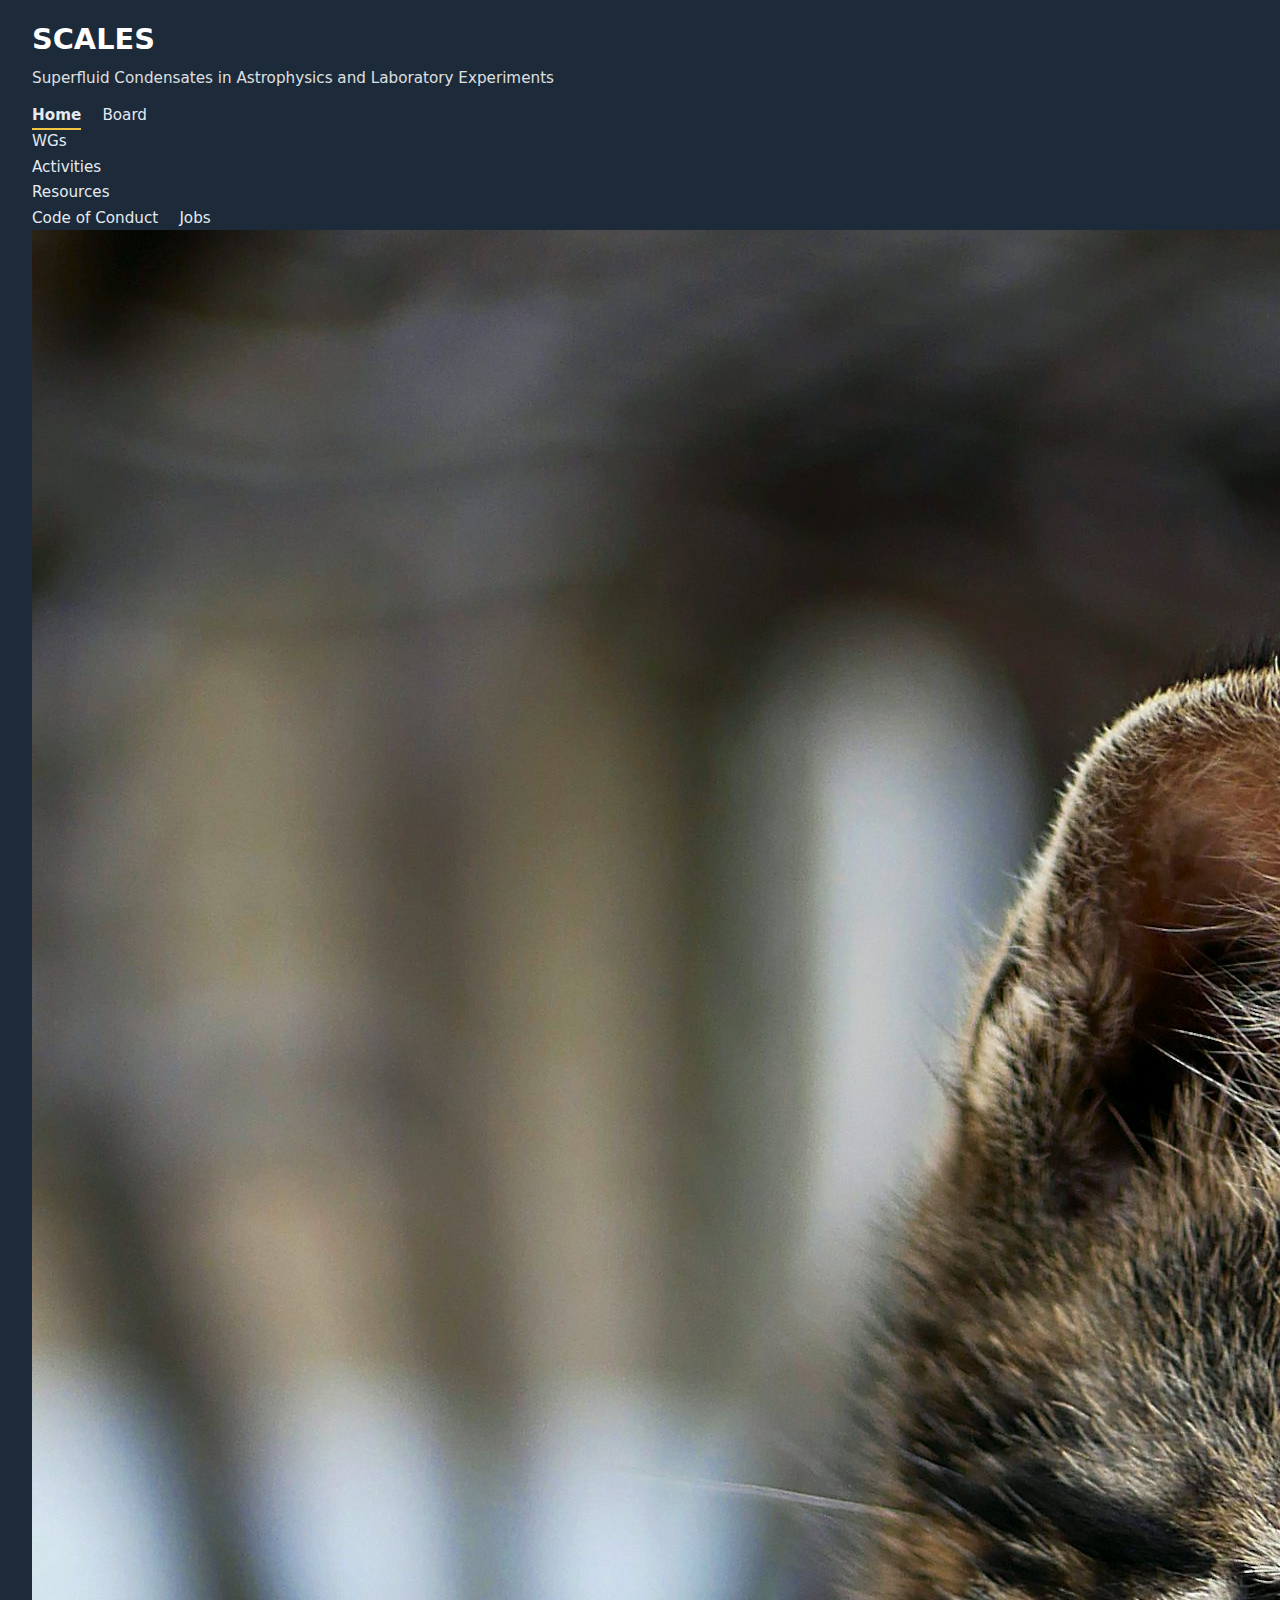
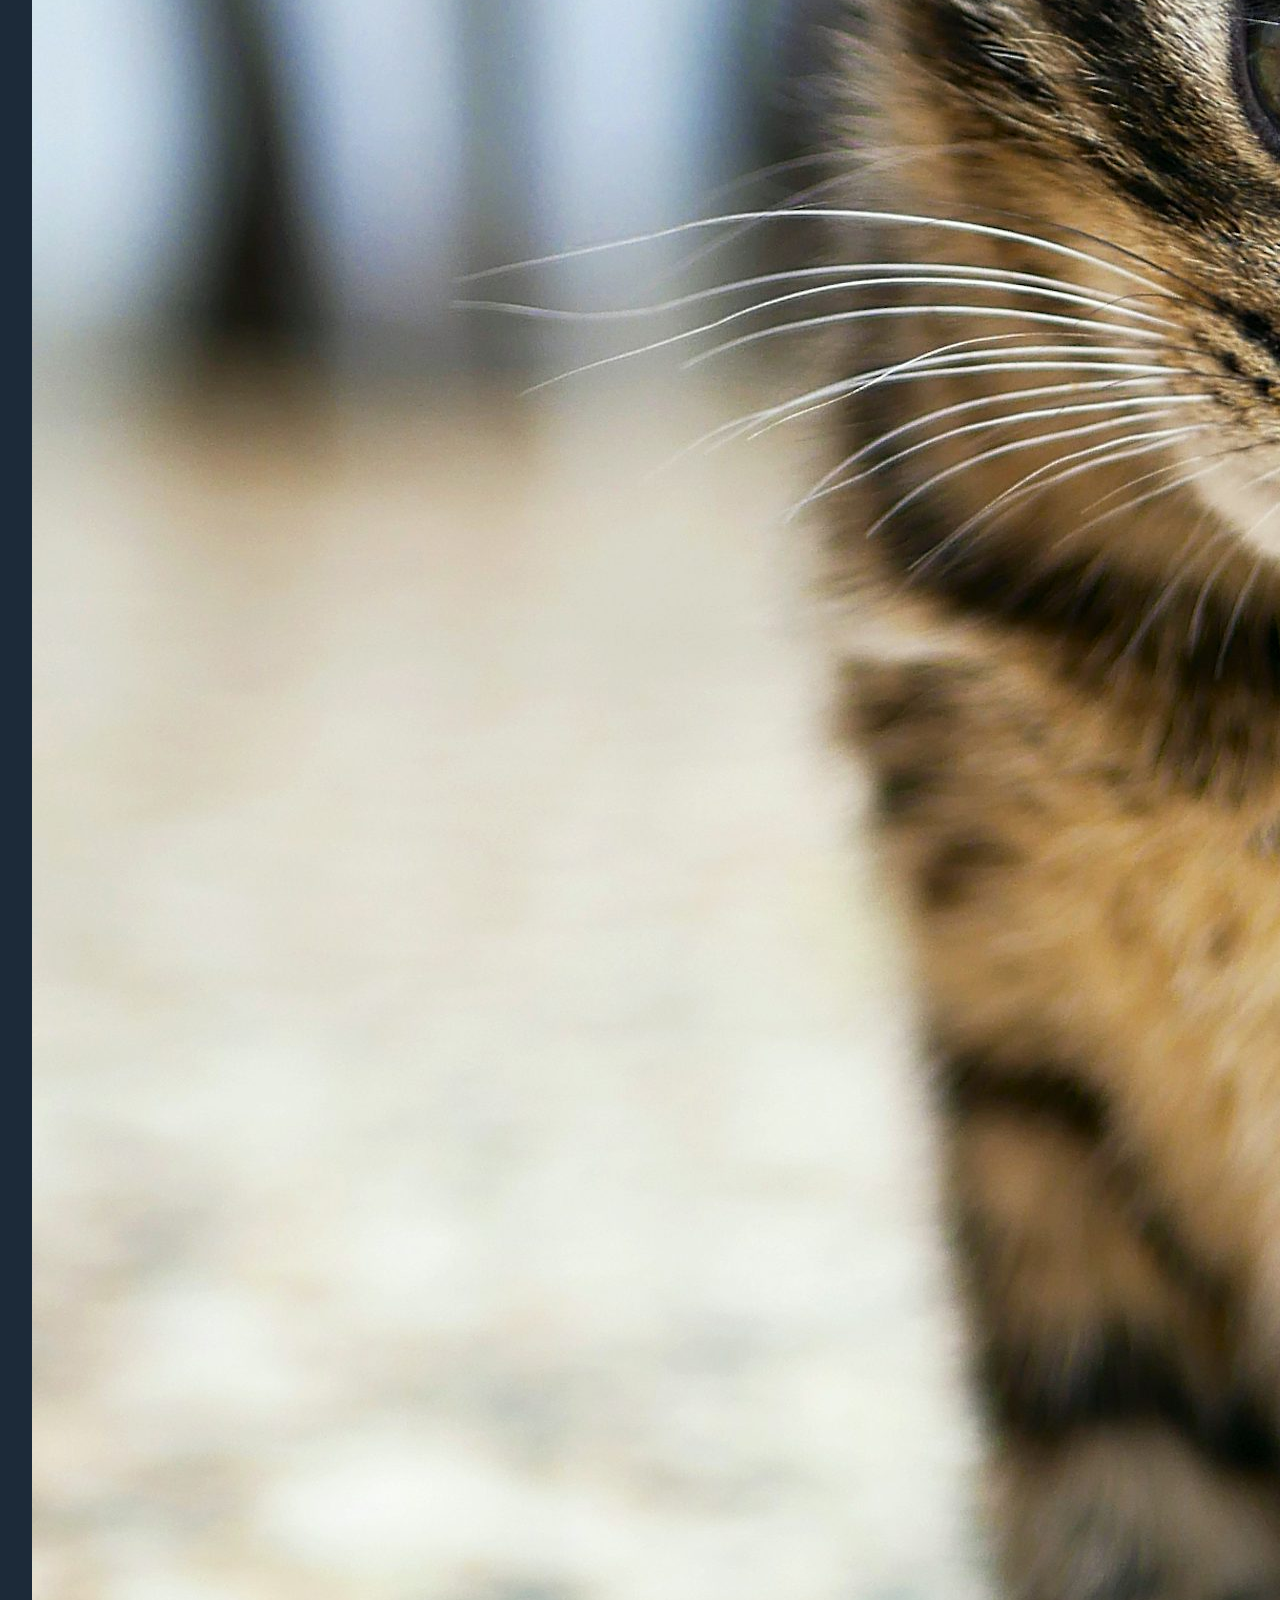
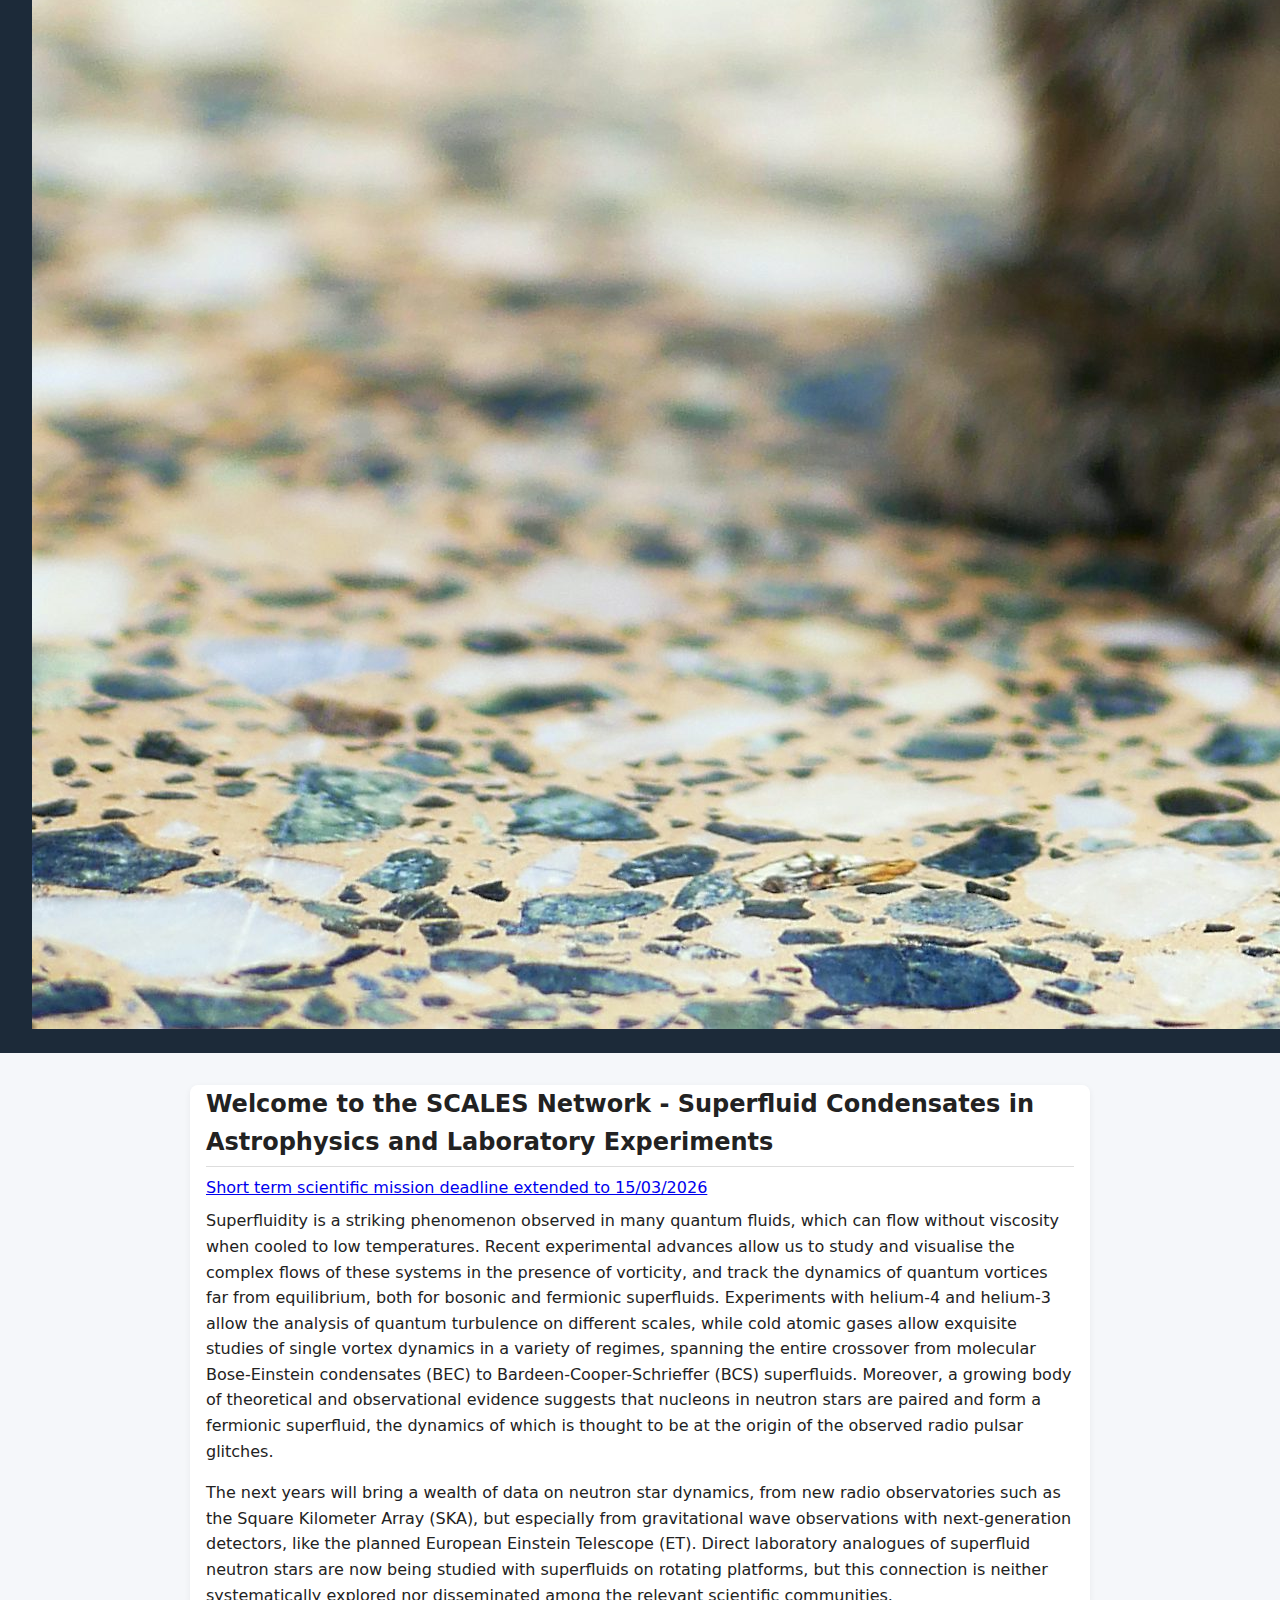
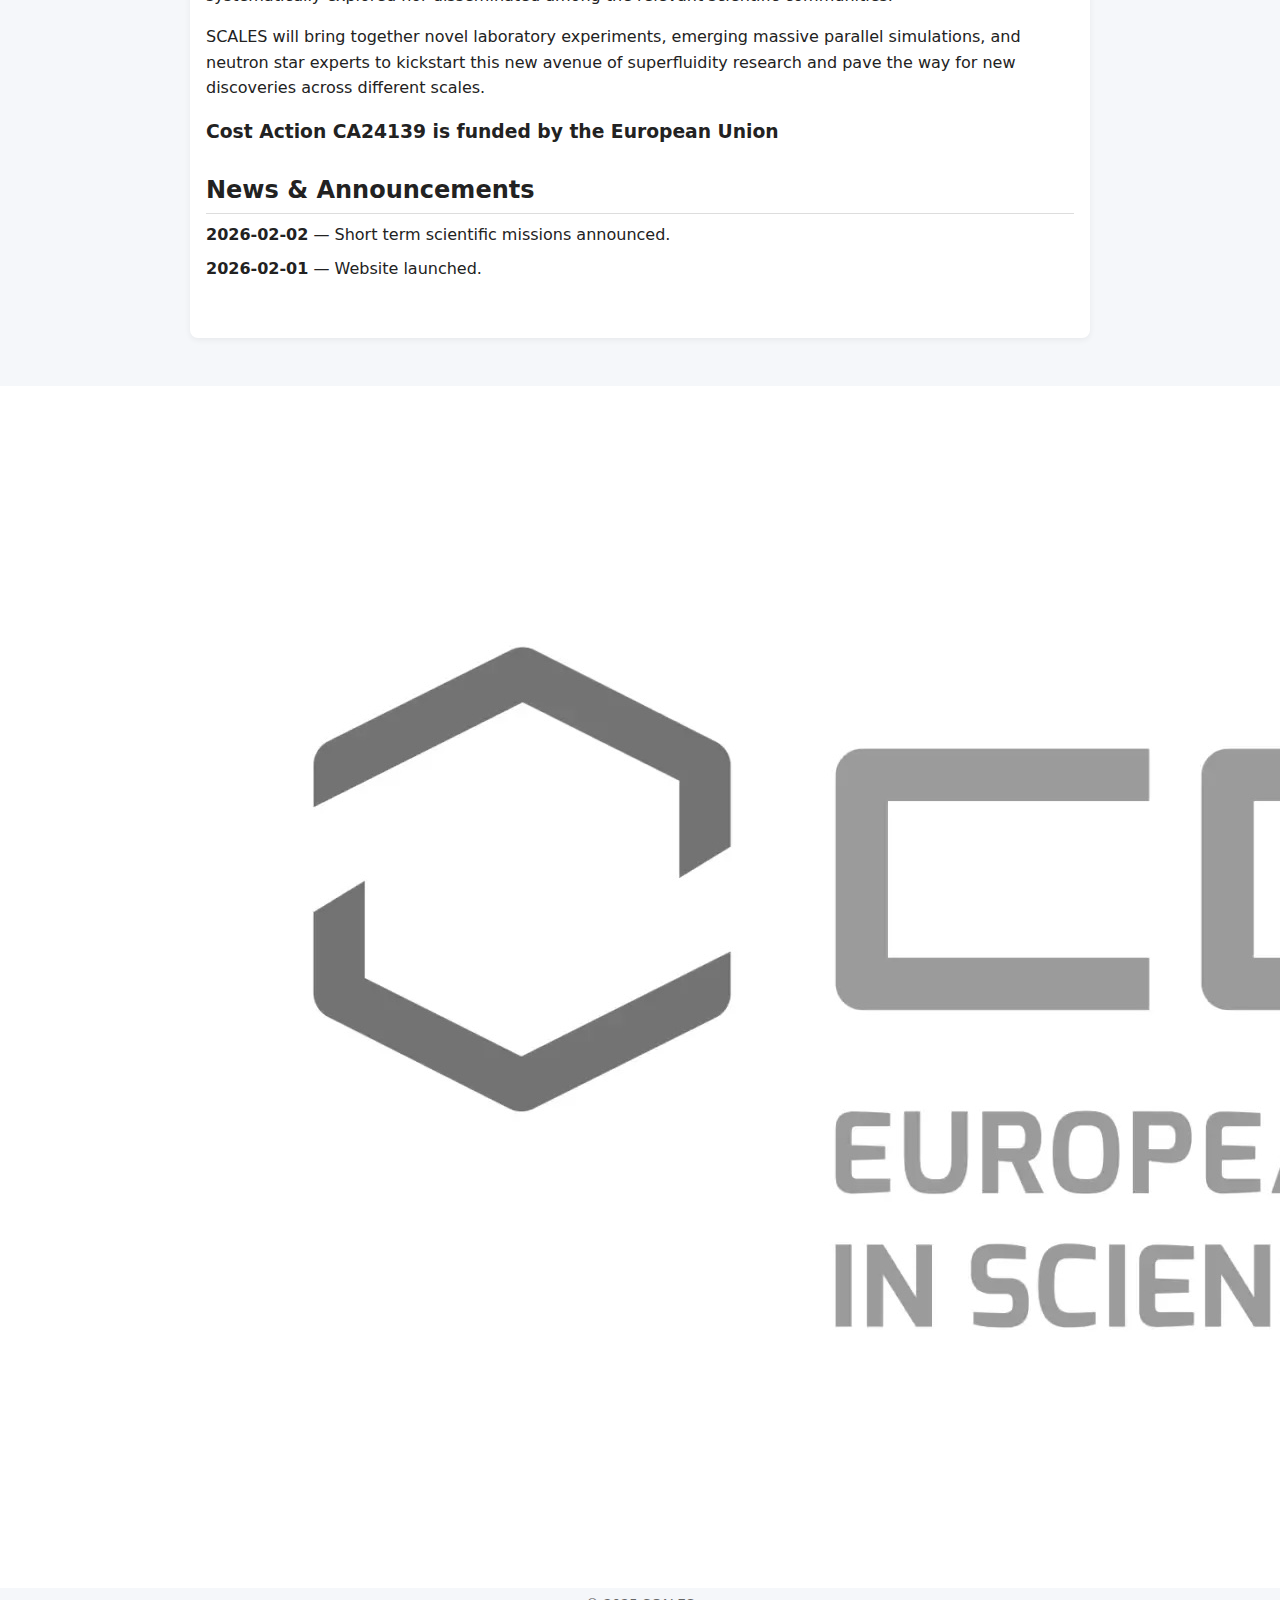
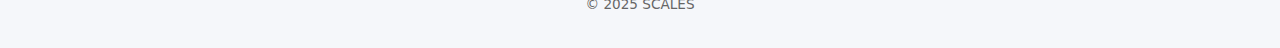
<file: index.html>
<!DOCTYPE html>
<html lang="en">
<head>
  <meta charset="UTF-8" />
  <meta name="viewport" content="width=device-width, initial-scale=1" />
  <title>SCALES  Network</title>

  <!-- Google Font -->
  <link rel="preconnect" href="https://fonts.googleapis.com">
  <link rel="preconnect" href="https://fonts.gstatic.com" crossorigin>
  <link
    href="https://fonts.googleapis.com/css2?family=Roboto:wght@300;400;700&display=swap"
    rel="stylesheet"
  >

  <!-- Main stylesheet -->
  <link rel="stylesheet" href="style.css" />
</head>
<body>
  <header>
    <div class="header-left">
      <div class="site-title">
        <h1>SCALES </h1>
        <p>Superfluid Condensates in Astrophysics and Laboratory Experiments</p>
      </div>

      <nav>
        <a href="index.html" class="active">Home</a>
        <a href="board.html">Board</a>

        <div class="dropdown">
          <a class="dropbtn">WGs</a>
          <!-- NOTE: inline style to force hidden by default -->
          <div class="dropdown-content" style="display: none;">
            <a href="wg1.html">WG1 – Vortex dynamics</a>
            <a href="wg2.html">WG2 – Superfluid Turbulence</a>
            <a href="wg3.html">WG3 – Macroscopic Scales</a>
            <a href="wg4.html">WG4 – EDI &amp; Outreach</a>
          </div>
        </div>

        <!-- Activities dropdown -->
        <div class="dropdown">
          <a class="dropbtn">Activities</a>
          <div class="dropdown-content" style="display: none;">
            <a href="wgmeetings.html">WG meetings</a>
            <a href="conferences.html">Conferences</a>
            <a href="schools.html">Schools</a>
            <a href="outreach.html">Outreach</a>
            <a href="STSM.html">Short term scientific missions</a>
          </div>
        </div>

        <!-- Resources dropdown -->
        <div class="dropdown">
          <a class="dropbtn">Resources</a>
          <div class="dropdown-content" style="display: none;">
            <a href="scientific-resources.html">Scientific Resources</a>
          </div>
        </div>

        <a href="code-of-conduct.html">Code of Conduct</a>
        <a href="jobs.html">Jobs</a>
      </nav>
    </div>

    <div class="header-logo">
      <!-- Make sure logo.jpeg exists in the repo root -->
      <img src="logo.jpeg" alt="Network logo" />
    </div>
  </header>

  <main>
    <!-- Hero section -->
    <section class="hero">
      <h2>Welcome to the SCALES Network - Superfluid Condensates in Astrophysics and Laboratory Experiments</h2>

  <a class="hero-button" href="STSM.html">
    Short term scientific mission deadline extended to 15/03/2026
  </a>
  <p>
  Superfluidity is a striking phenomenon observed in many quantum fluids,
  which can flow without viscosity when cooled to low temperatures.
  Recent experimental advances allow us to study and visualise the complex
  flows of these systems in the presence of vorticity, and track the dynamics
  of quantum vortices far from equilibrium, both for bosonic and fermionic
  superfluids. Experiments with helium-4 and helium-3 allow the analysis of
  quantum turbulence on different scales, while cold atomic gases allow
  exquisite studies of single vortex dynamics in a variety of regimes,
  spanning the entire crossover from molecular Bose-Einstein condensates (BEC)
  to Bardeen-Cooper-Schrieffer (BCS) superfluids. Moreover, a growing body of
  theoretical and observational evidence suggests that nucleons in neutron
  stars are paired and form a fermionic superfluid, the dynamics of which is
  thought to be at the origin of the observed radio pulsar glitches.
</p>

<p>
  The next years will bring a wealth of data on neutron star dynamics, from
  new radio observatories such as the Square Kilometer Array (SKA), but
  especially from gravitational wave observations with next-generation
  detectors, like the planned European Einstein Telescope (ET). Direct
  laboratory analogues of superfluid neutron stars are now being studied with
  superfluids on rotating platforms, but this connection is neither
  systematically explored nor disseminated among the relevant scientific
  communities.
</p>

<p>
  SCALES will bring together novel laboratory experiments, emerging massive
  parallel simulations, and neutron star experts to kickstart this new avenue
  of superfluidity research and pave the way for new discoveries across
  different scales.
</p>
<h3> Cost Action CA24139 is funded by the European Union </h3>

</section>

    <!-- News section -->
<section>
  <h2>News &amp; Announcements</h2>
  <ul class="news-list">
    <li> <strong>2026-02-02</strong> — Short term scientific missions announced. </li>
    <li> <strong>2026-02-01</strong> — Website launched.  </li>
  </ul>
</section>

  </main>

  <footer>
  <img class="footer-logo" src="COST_LOGO.jpeg" alt="SCALES logo" />
  <p>
    © 2025 SCALES 
  </p>
  </footer>
</body>
</html>
</file>
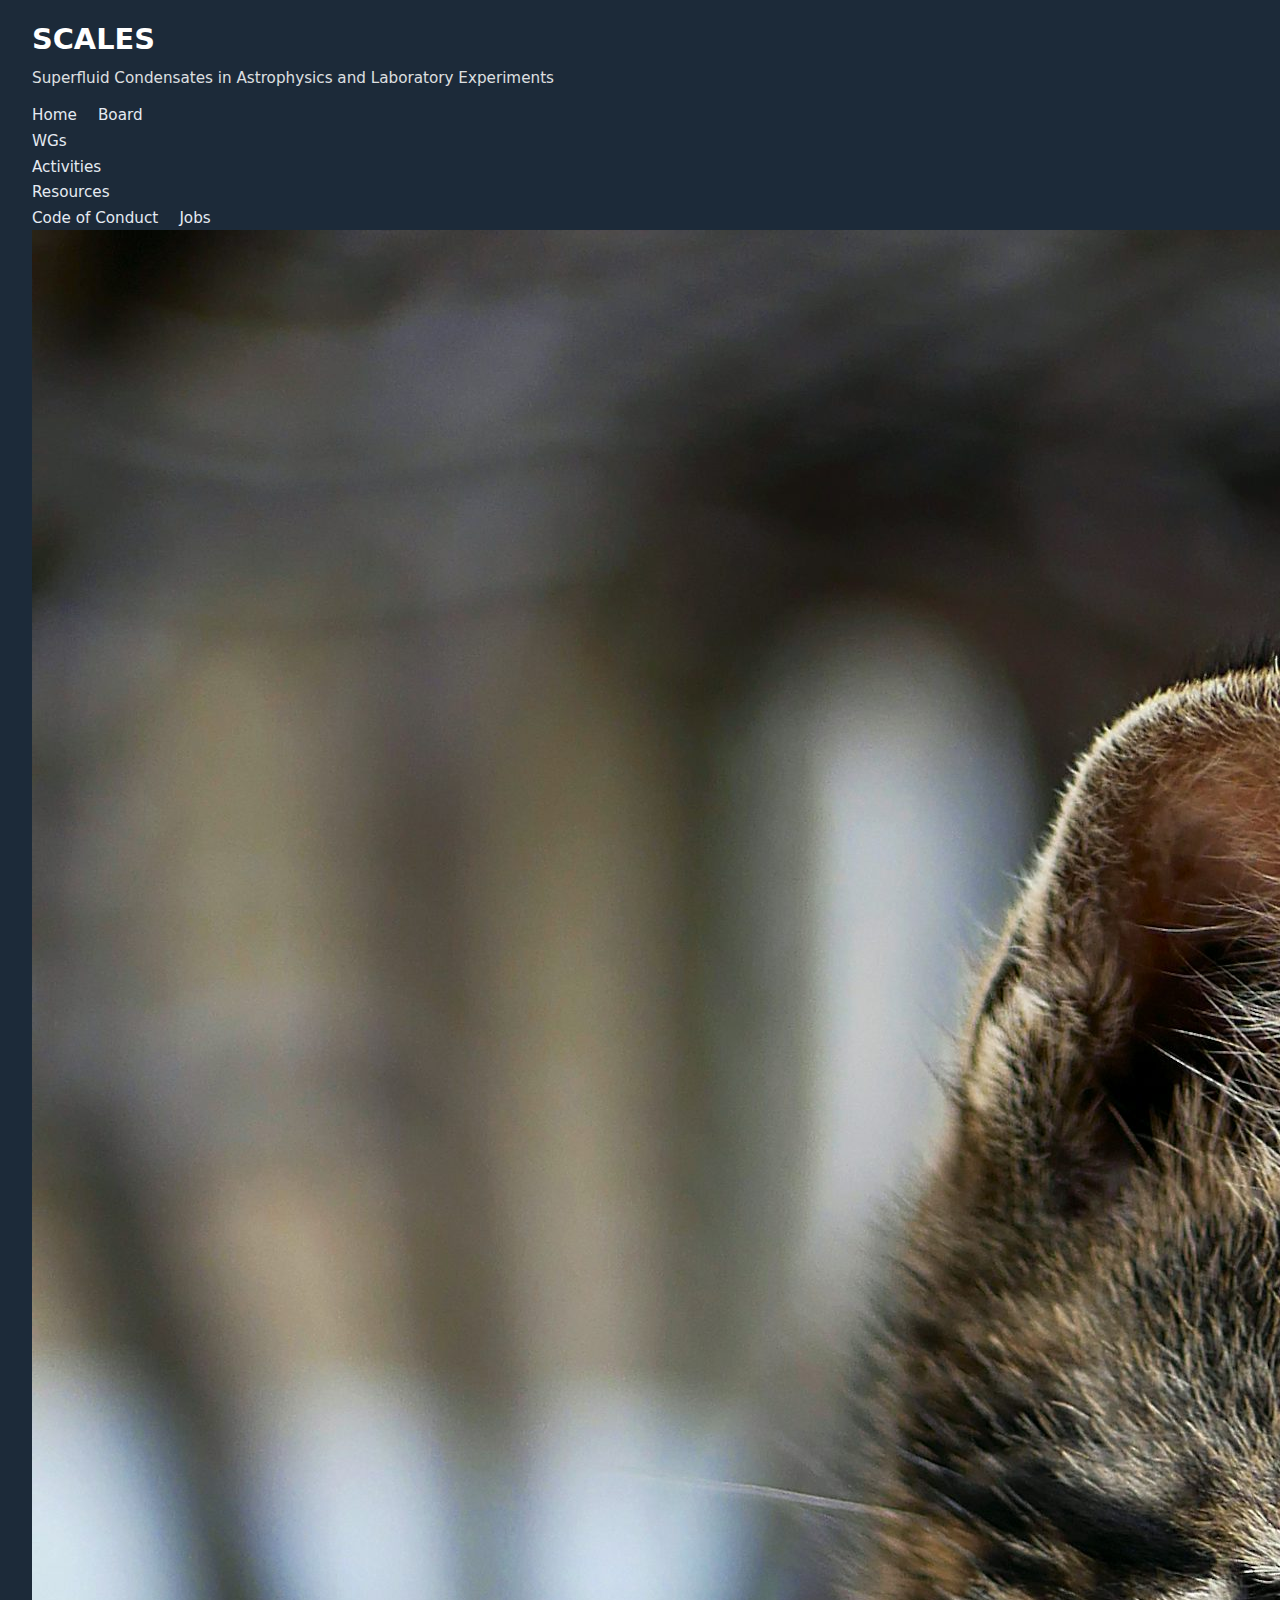
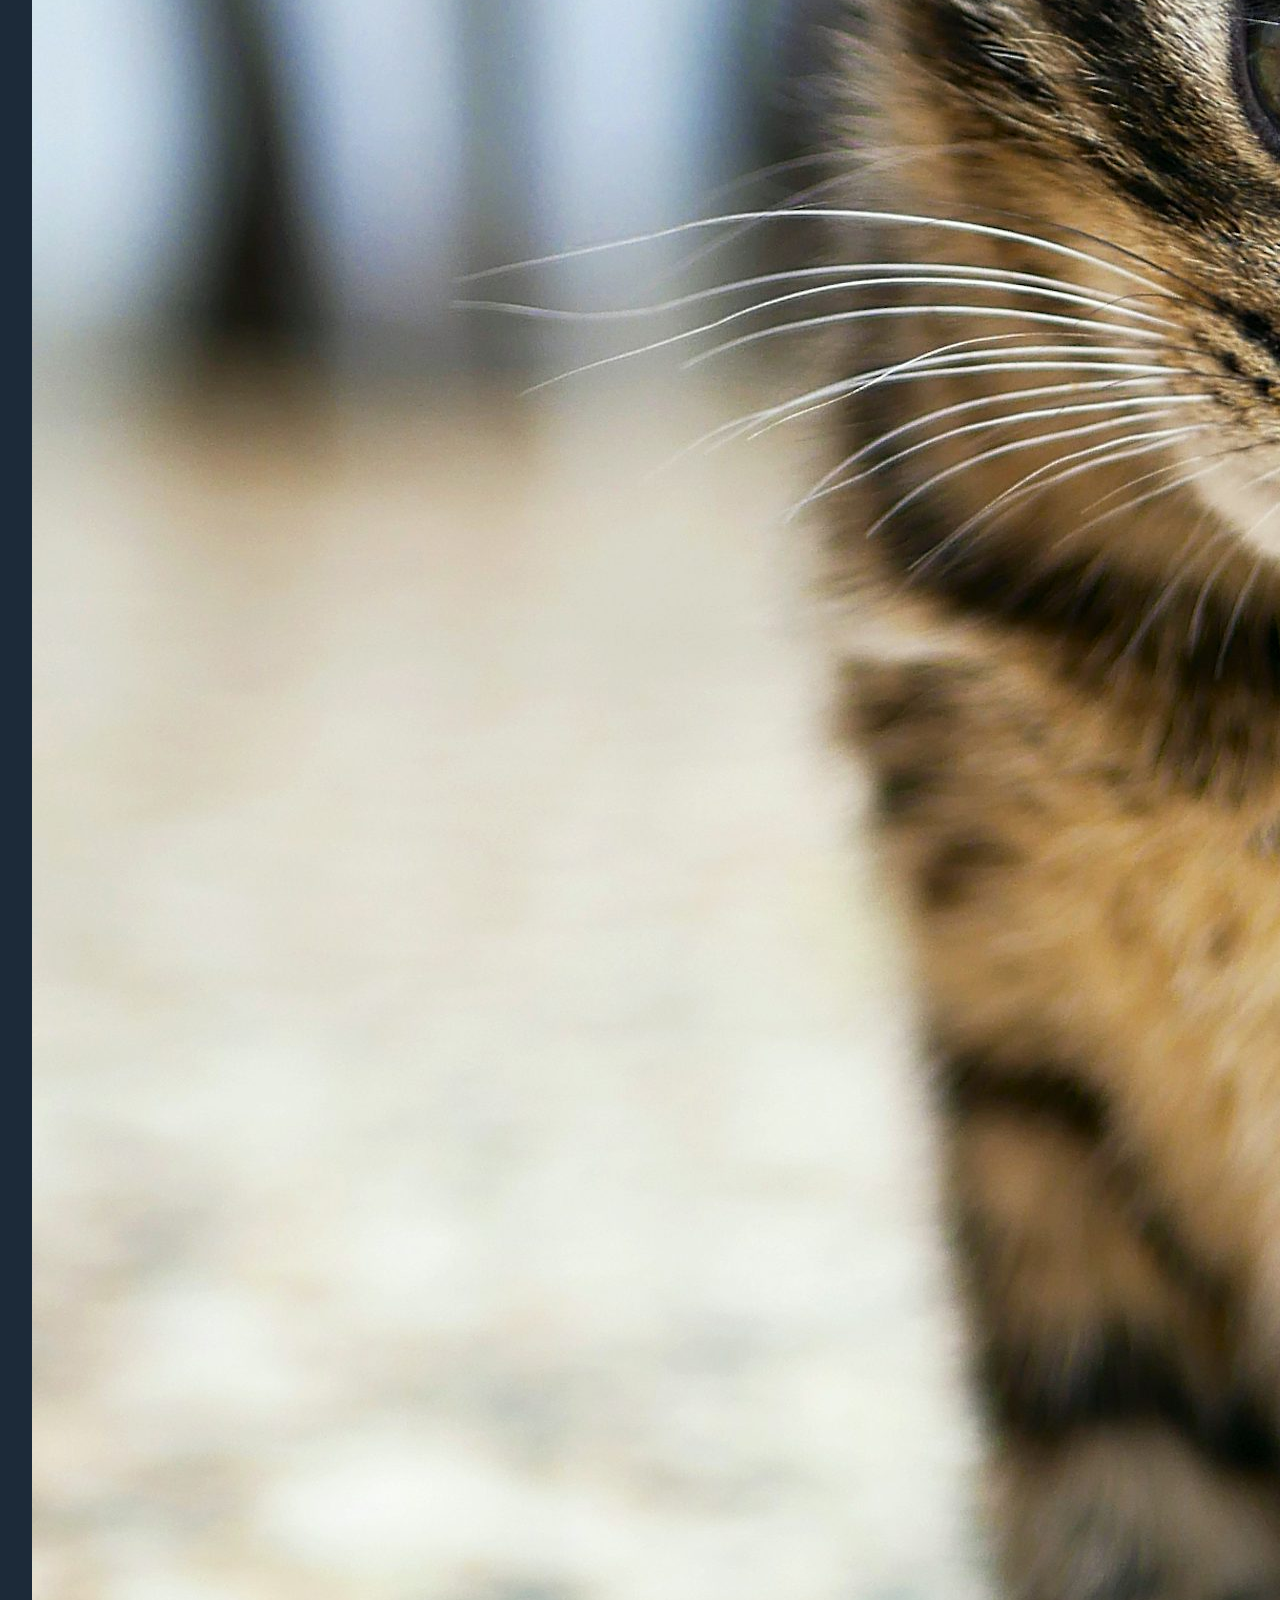
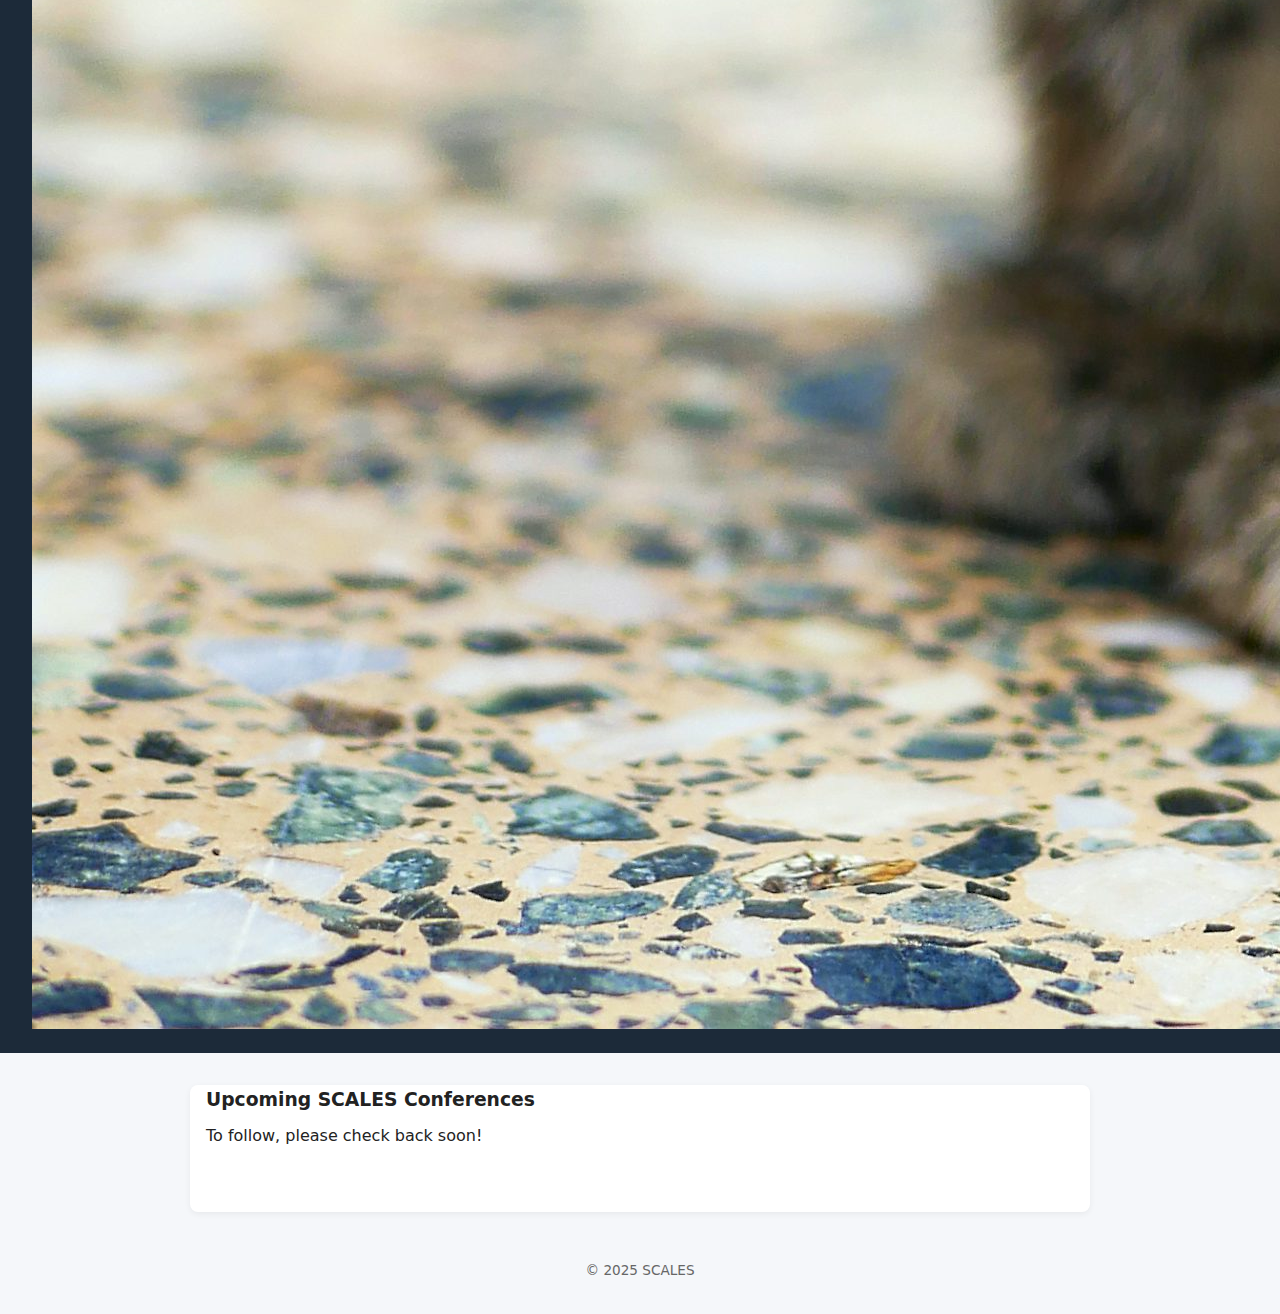
<file: conferences.html>
<!DOCTYPE html>
<html lang="en">
<head>
  <meta charset="UTF-8" />
  <meta name="viewport" content="width=device-width, initial-scale=1" />
  <title>SCALES Network – WG meetings</title>

  <!-- Google Font -->
  <link rel="preconnect" href="https://fonts.googleapis.com">
  <link rel="preconnect" href="https://fonts.gstatic.com" crossorigin>
  <link
    href="https://fonts.googleapis.com/css2?family=Roboto:wght@300;400;700&display=swap"
    rel="stylesheet"
  >

  <!-- Main stylesheet -->
  <link rel="stylesheet" href="style.css" />
</head>
<body>
  <header>
    <div class="header-left">
      <div class="site-title">
        <h1>SCALES</h1>
        <p>Superfluid Condensates in Astrophysics and Laboratory Experiments</p>
      </div>

      <nav>
        <a href="index.html">Home</a>
        <a href="board.html">Board</a>

        <!-- WGs dropdown -->
        <div class="dropdown">
          <a class="dropbtn">WGs</a>
          <div class="dropdown-content" style="display: none;">
            <a href="wg1.html">WG1 – Vortex dynamics</a>
            <a href="wg2.html">WG2 – Superfluid Turbulence</a>
            <a href="wg3.html">WG3 – Macroscopic Scales</a>
            <a href="wg4.html">WG4 – EDI &amp; Outreach</a>
          </div>
        </div>

        <!-- Activities dropdown -->
        <div class="dropdown">
          <a class="dropbtn">Activities</a>
          <div class="dropdown-content" style="display: none;">
            <a href="wgmeetings.html">WG meetings</a>
            <a href="conferences.html" class="active">Conferences</a>
            <a href="schools.html">Schools</a>
            <a href="outreach.html">Outreach</a>
            <a href="STSM.html">Short term scientific missions</a>
          </div>
        </div>

        <!-- Resources dropdown -->
        <div class="dropdown">
          <a class="dropbtn">Resources</a>
          <div class="dropdown-content" style="display: none;">
            <a href="scientific-resources.html">Scientific Resources</a>
          </div>
        </div>

        <a href="code-of-conduct.html">Code of Conduct</a>
        <a href="jobs.html">Jobs</a>
      </nav>
    </div>

    <div class="header-logo">
      <img src="logo.jpeg" alt="SCALES logo" />
    </div>
  </header>

  <main>

    <!-- Upcoming Conferences meetings -->
    <section>
      <h3>Upcoming SCALES Conferences</h3>
      <p>
        To follow, please check back soon!
      </p>
    </section>
  </main>

  <footer>
    <p>
      © 2025 SCALES 
    </p>
  </footer>
</body>
</html>
</file>
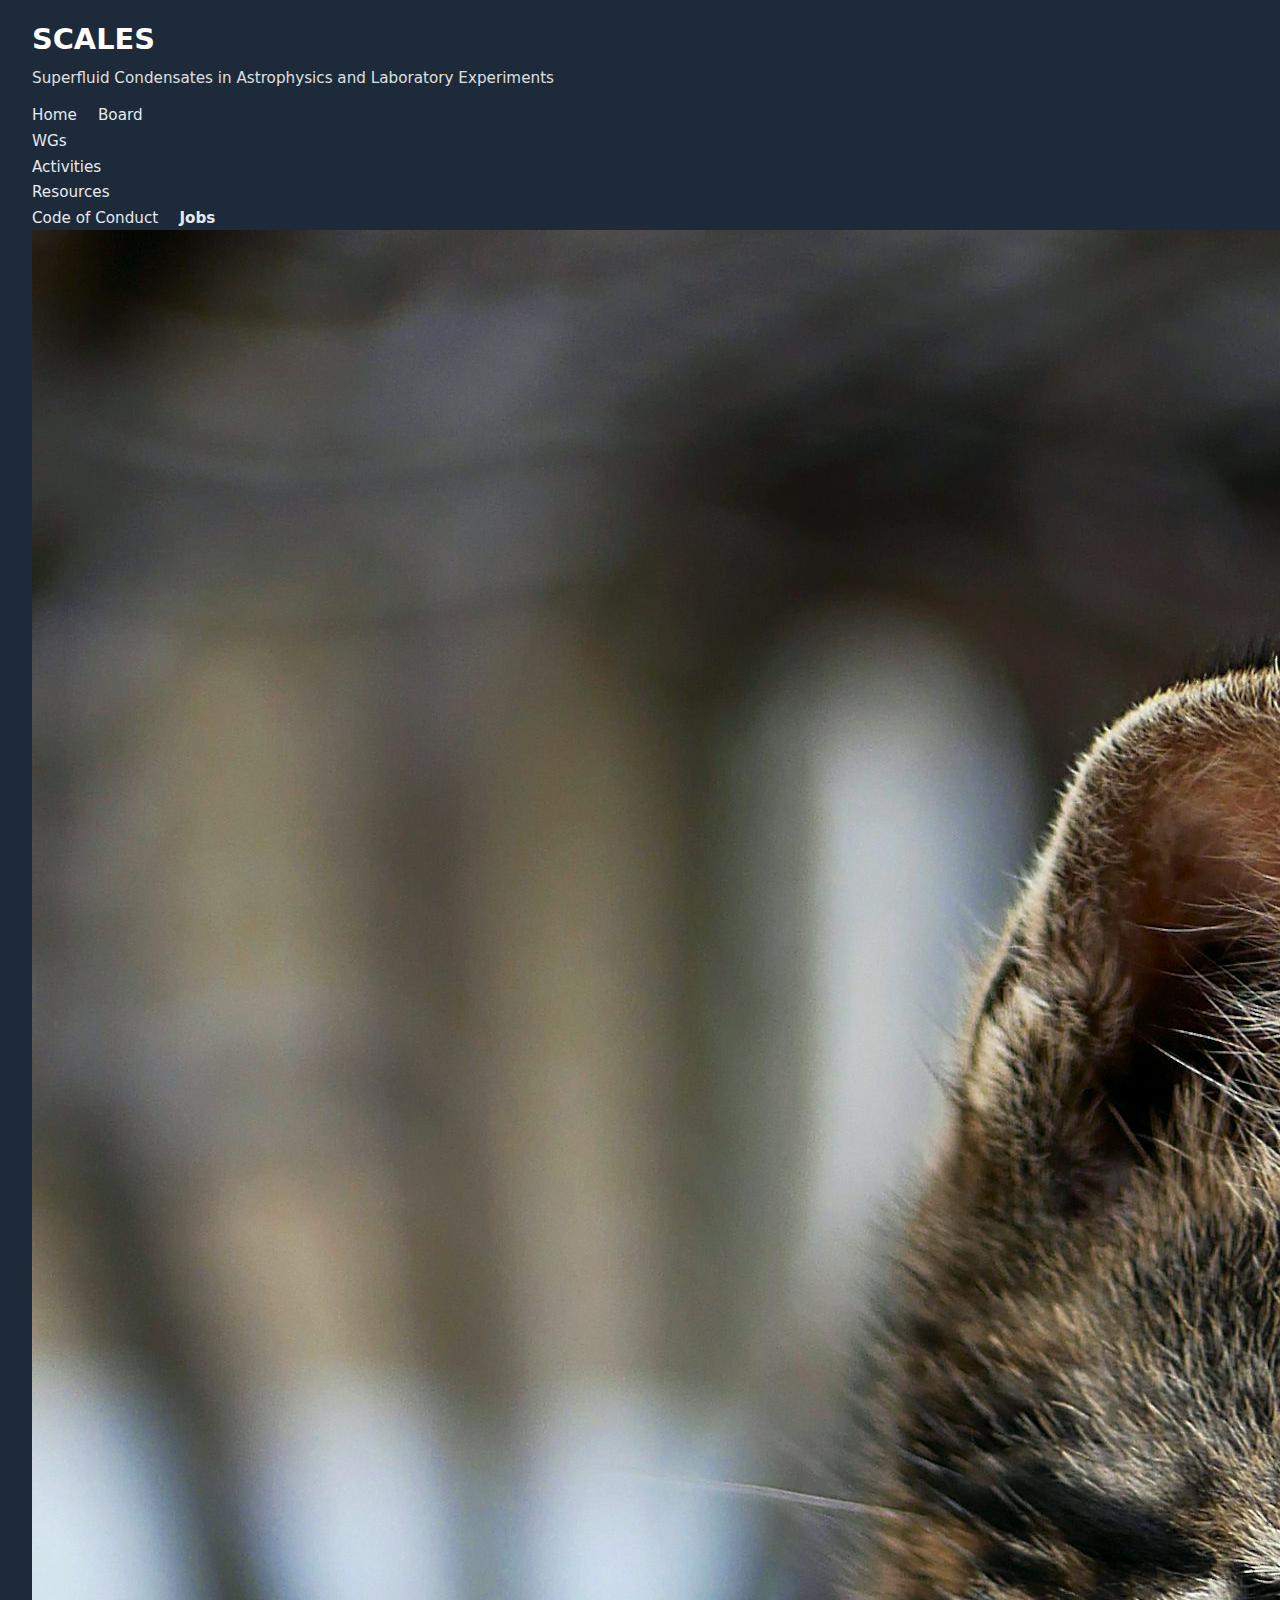
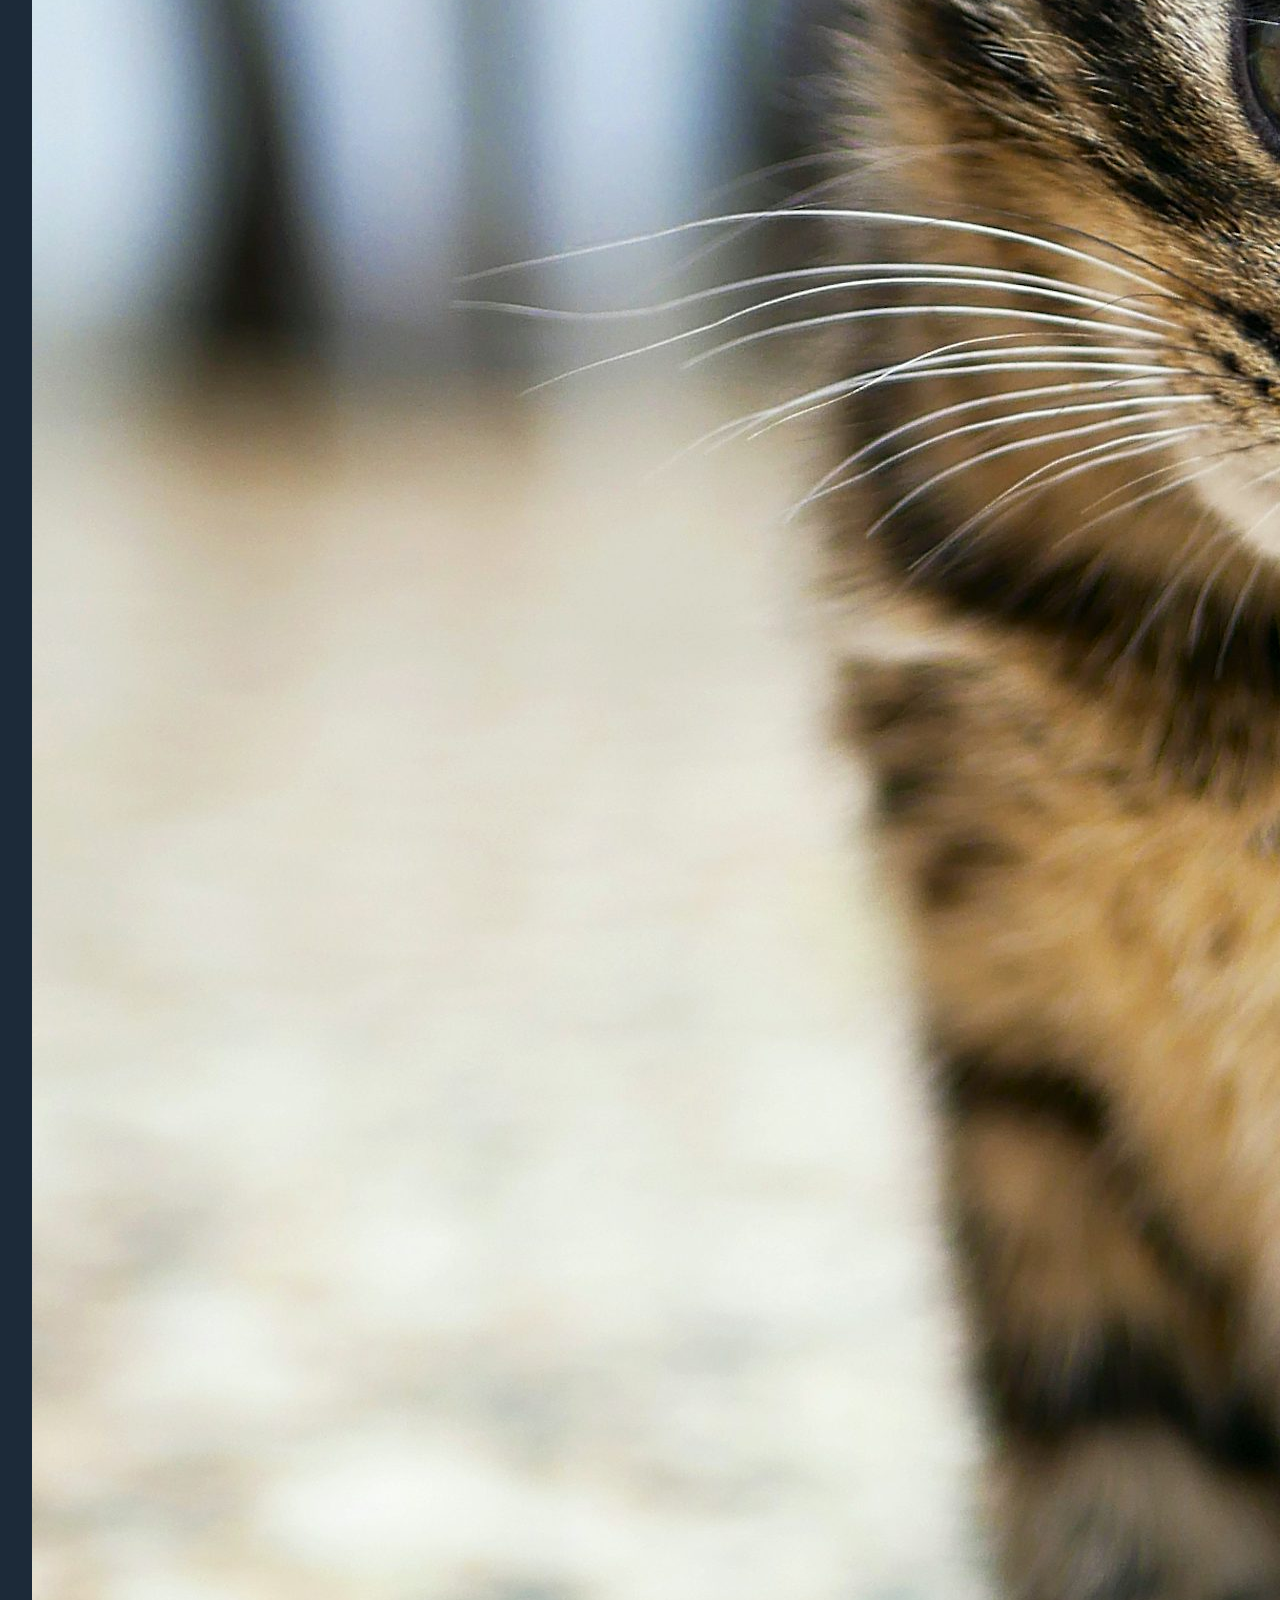
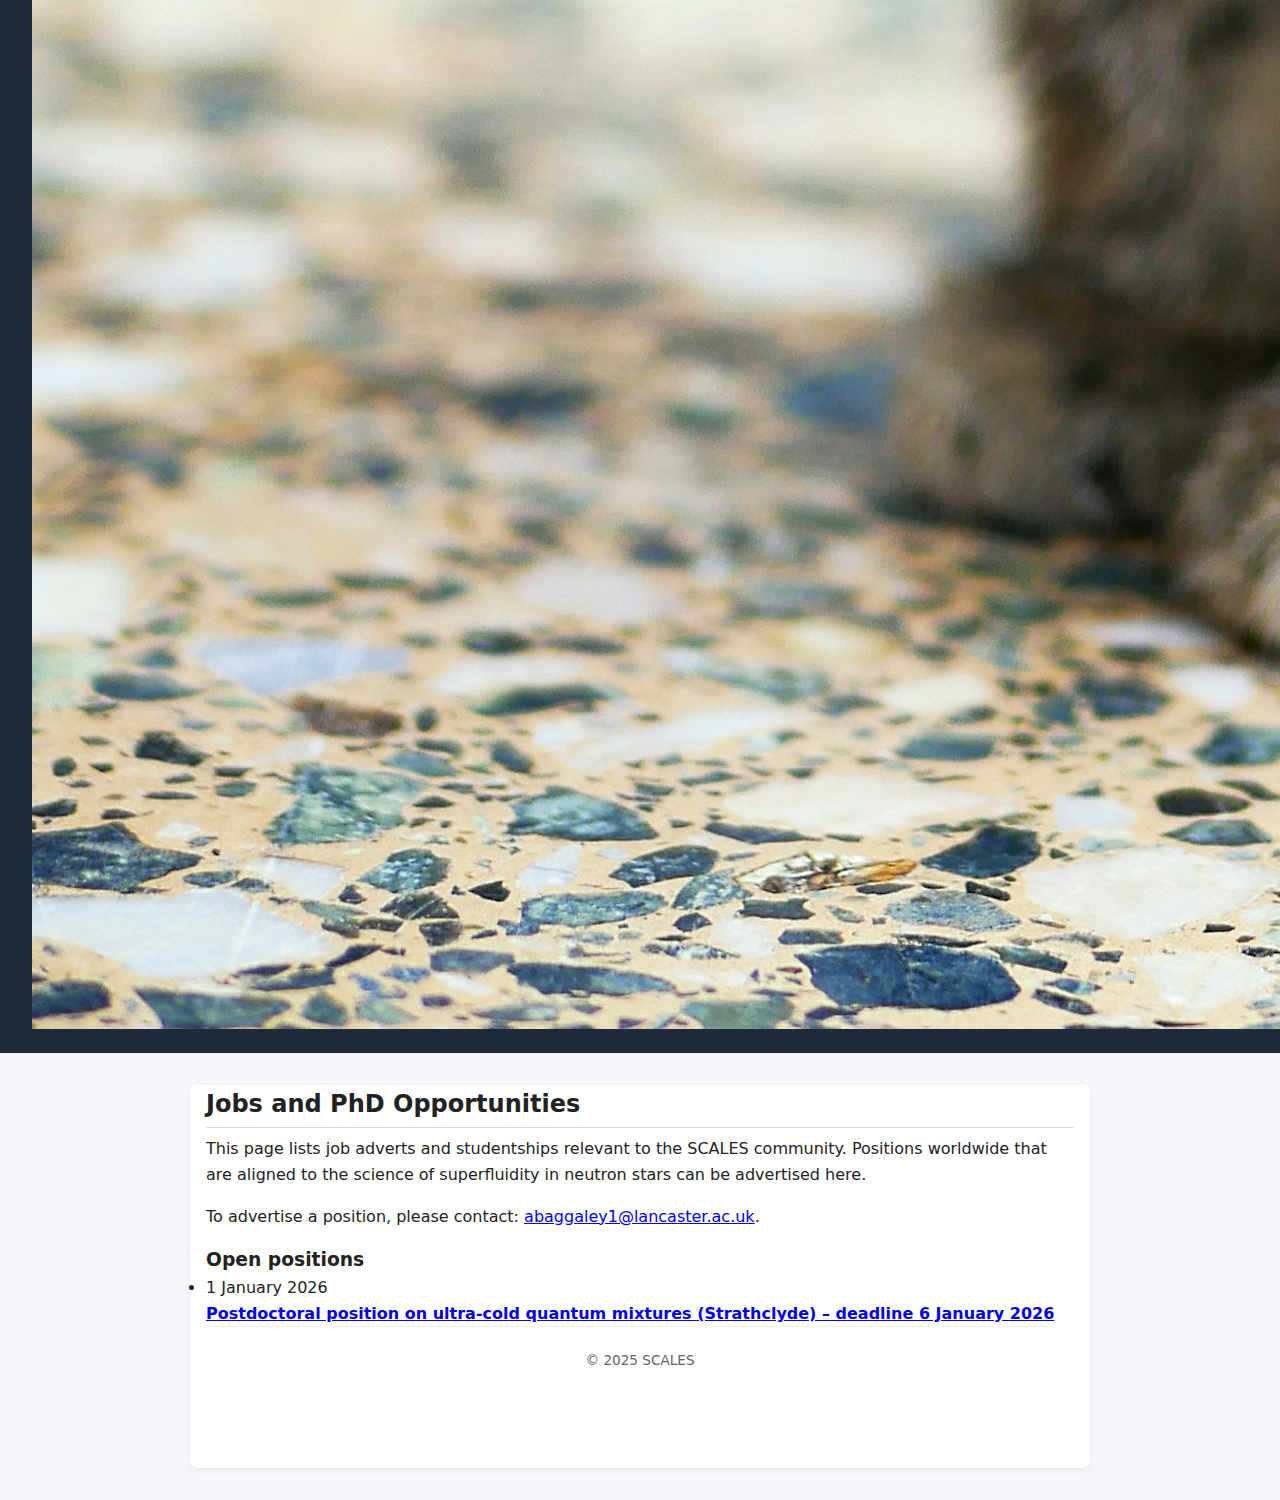
<file: jobs.html>
<!DOCTYPE html>
<html lang="en">
<head>
  <meta charset="UTF-8" />
  <meta name="viewport" content="width=device-width, initial-scale=1" />
  <title>SCALES Network – Jobs & Opportunities</title>

  <!-- Google Font -->
  <link rel="preconnect" href="https://fonts.googleapis.com">
  <link rel="preconnect" href="https://fonts.gstatic.com" crossorigin>
  <link
    href="https://fonts.googleapis.com/css2?family=Roboto:wght@300;400;700&display=swap"
    rel="stylesheet"
  >

  <!-- Main stylesheet -->
  <link rel="stylesheet" href="style.css" />
</head>
<body>
  <header>
    <div class="header-left">
      <div class="site-title">
        <h1>SCALES </h1>
        <p>Superfluid Condensates in Astrophysics and Laboratory Experiments</p>
      </div>

      <nav>
        <a href="index.html">Home</a>
        <a href="board.html">Board</a>

        <div class="dropdown">
          <a class="dropbtn">WGs</a>
          <!-- NOTE: inline style to force hidden by default -->
          <div class="dropdown-content" style="display: none;">
            <a href="wg1.html">WG1 – Vortex dynamics</a>
            <a href="wg2.html">WG2 – Superfluid Turbulence</a>
            <a href="wg3.html">WG3 – Macroscopic Scales</a>
            <a href="wg4.html">WG4 – EDI &amp; Outreach</a>
          </div>
        </div>

        <!-- Activities dropdown -->
        <div class="dropdown">
          <a class="dropbtn">Activities</a>
          <div class="dropdown-content" style="display: none;">
            <a href="wgmeetings.html">WG meetings</a>
            <a href="conferences.html">Conferences</a>
            <a href="schools.html">Schools</a>
            <a href="outreach.html">Outreach</a>
            <a href="STSM.html">Short term scientific missions</a>
          </div>
        </div>

        <!-- Resources dropdown -->
        <div class="dropdown">
          <a class="dropbtn">Resources</a>
          <div class="dropdown-content" style="display: none;">
            <a href="scientific-resources.html">Scientific Resources</a>
          </div>
        </div>

        <a href="code-of-conduct.html">Code of Conduct</a>
        <a href="jobs.html" class="active">Jobs</a>
      </nav>
    </div>

    <div class="header-logo">
      <img src="logo.jpeg" alt="SCALES logo" />
    </div>
  </header>

  <main>
    <section>
      <h2>Jobs and PhD Opportunities</h2>
      <p>
        This page lists job adverts and studentships relevant to the SCALES community.
        Positions worldwide that are aligned
        to the science of superfluidity in neutron stars can be advertised here.
      </p>
      <p>
        To advertise a position, please contact:
        <a href="mailto:abaggaley1@lancaster.ac.uk">abaggaley1@lancaster.ac.uk</a>.
      </p>
    </section>

    <section>
      <h3>Open positions</h3>
      <ul class="job-list">
        <li>
          <div class="job-date">1 January 2026</div>
          <h4 class="job-title">
            <a href="https://strathvacancies.engageats.co.uk/Vacancies/W/7206/0/461066/15019/research-associate-770302ß" target="_blank" rel="noopener">
              Postdoctoral position on ultra-cold quantum mixtures (Strathclyde) – deadline 6 January 2026
            </a>
          </h4>
        </li>
      </ul>
    </section>


  <footer>
    <p>
      © 2025 SCALES 
    </p>
  </footer>
</body>
</html>
</file>
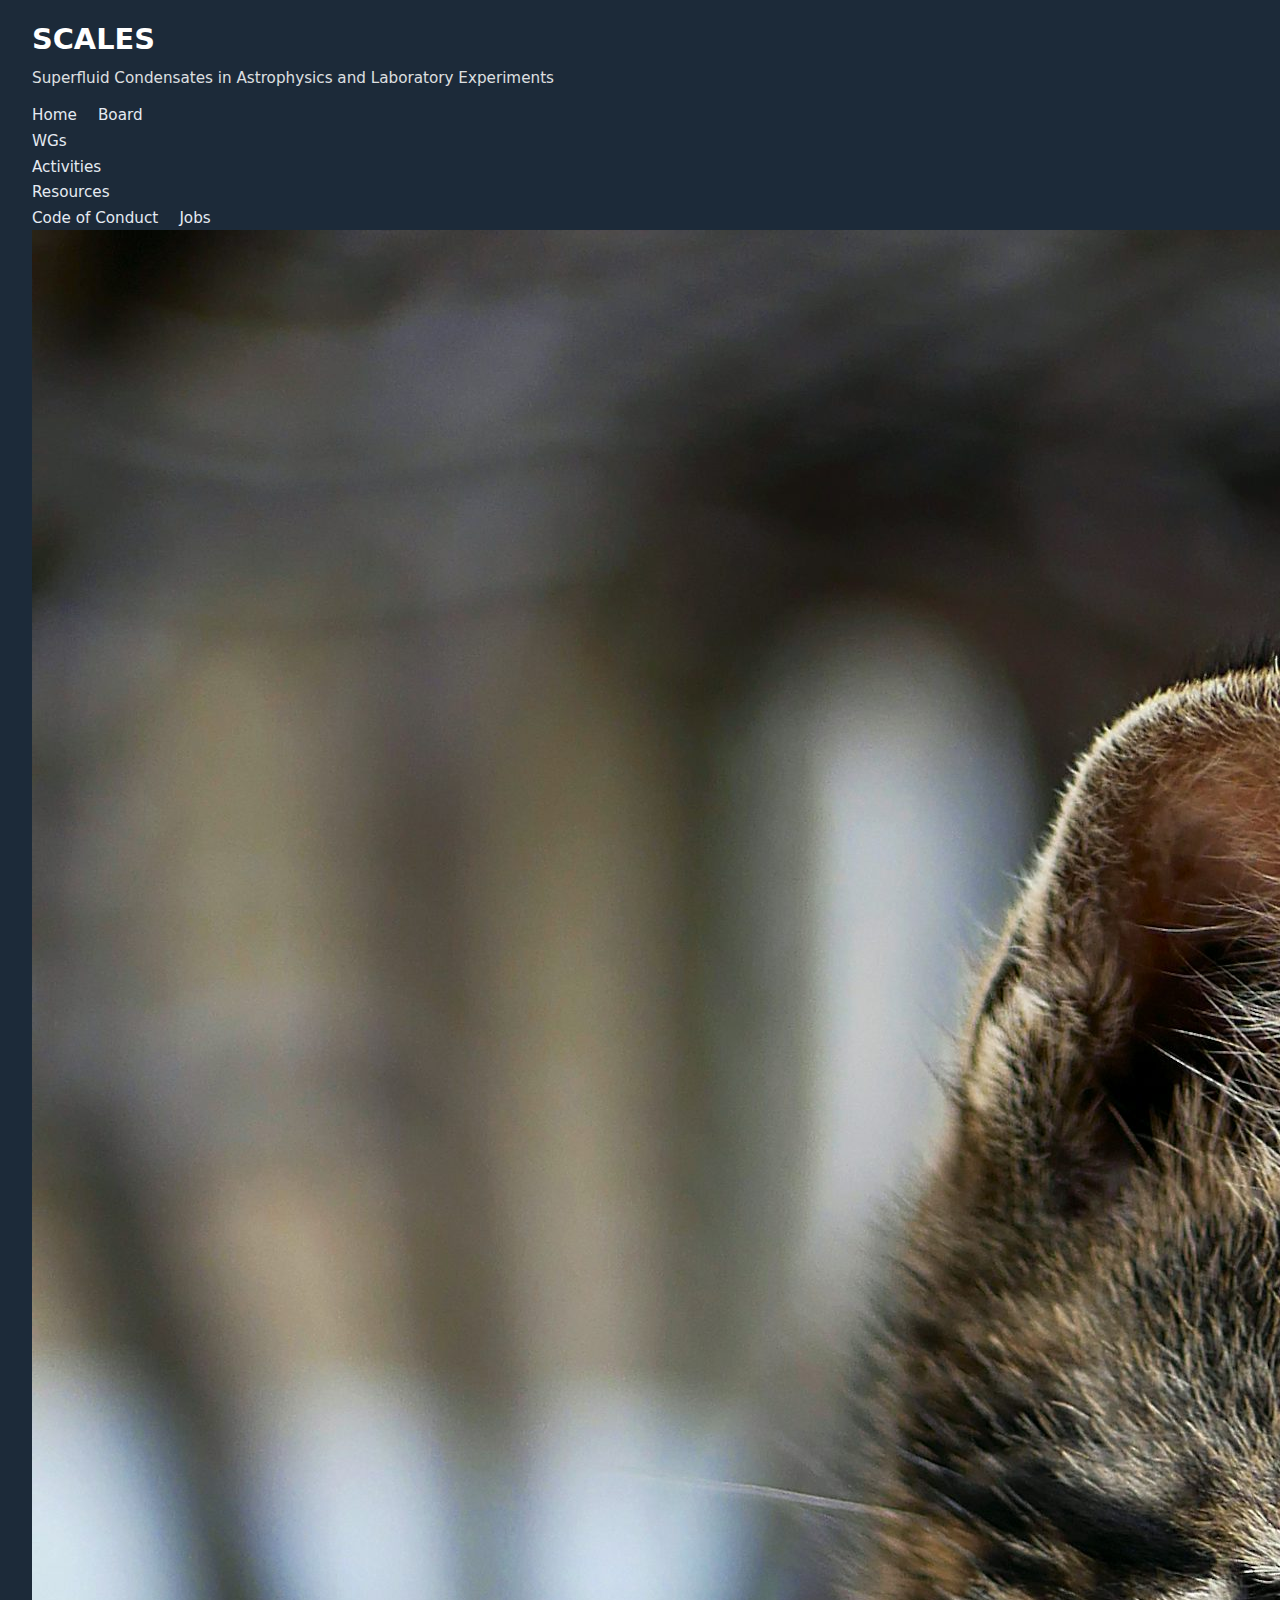
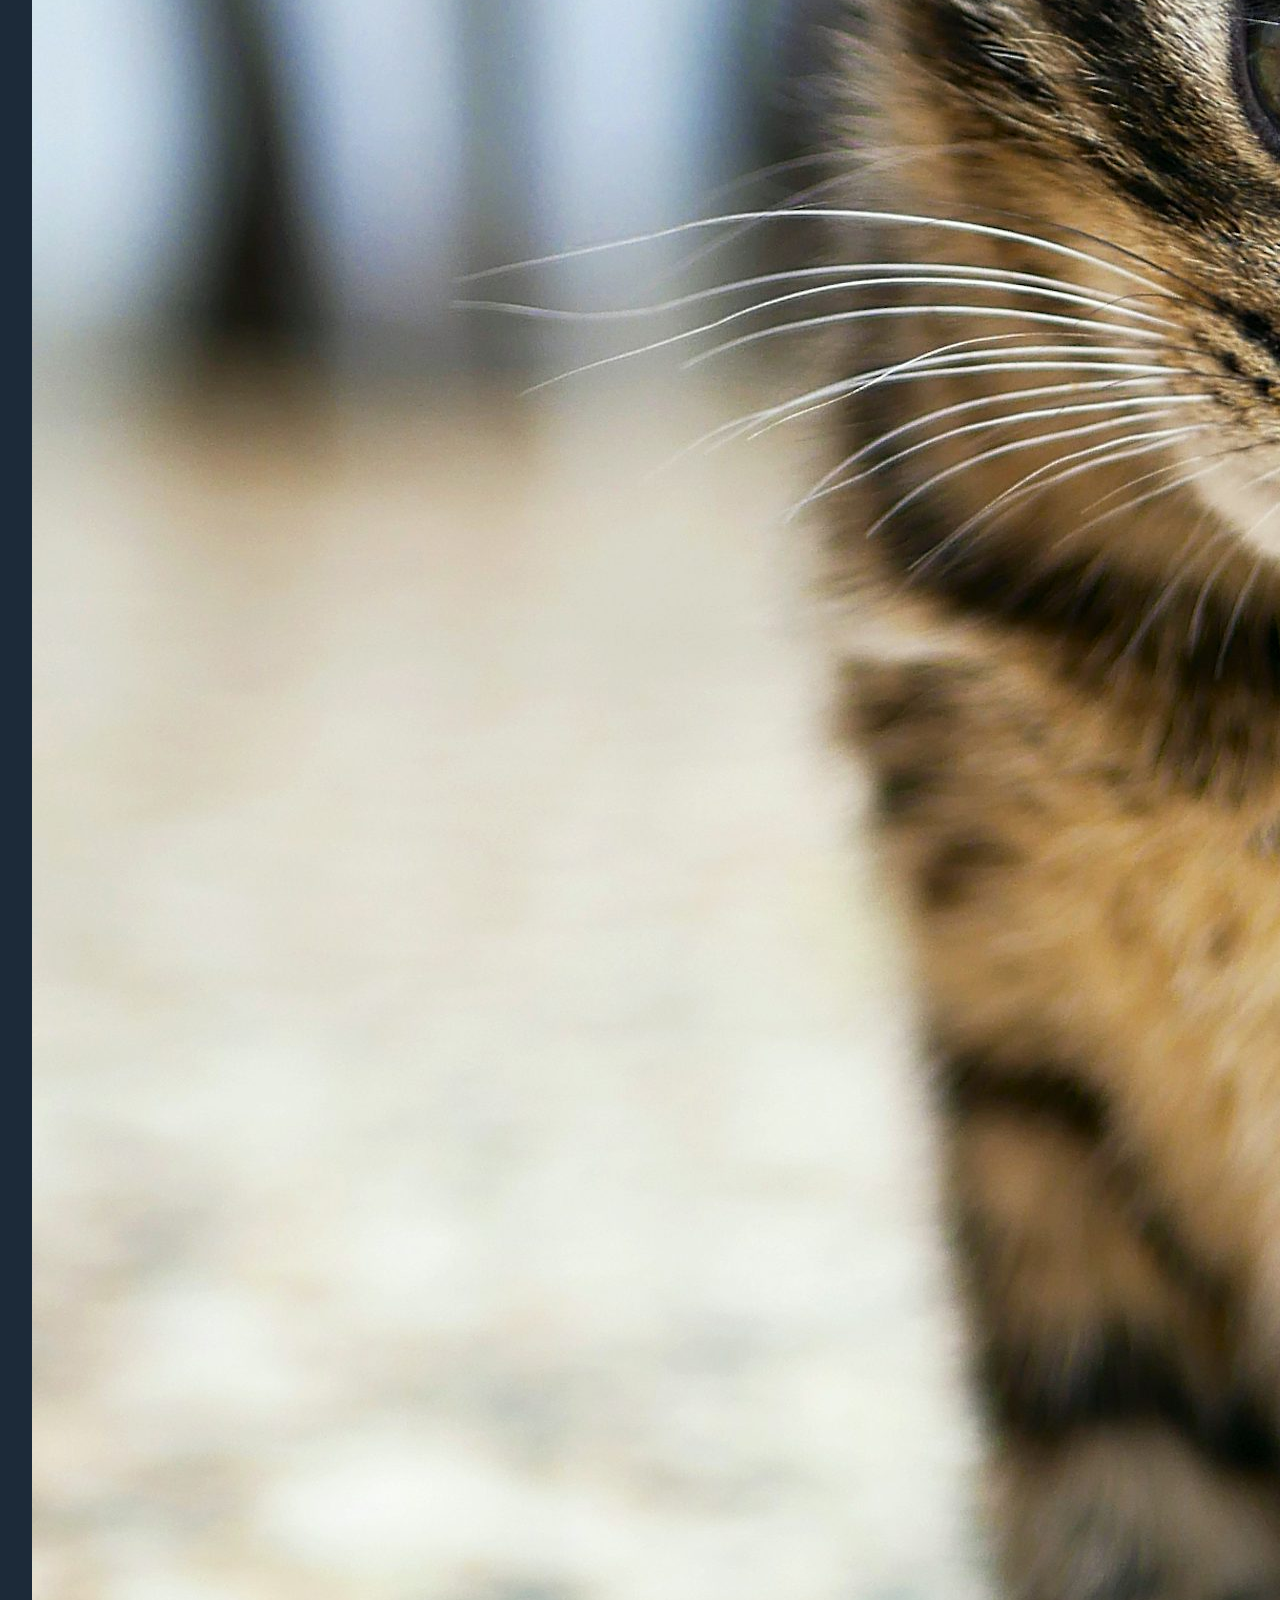
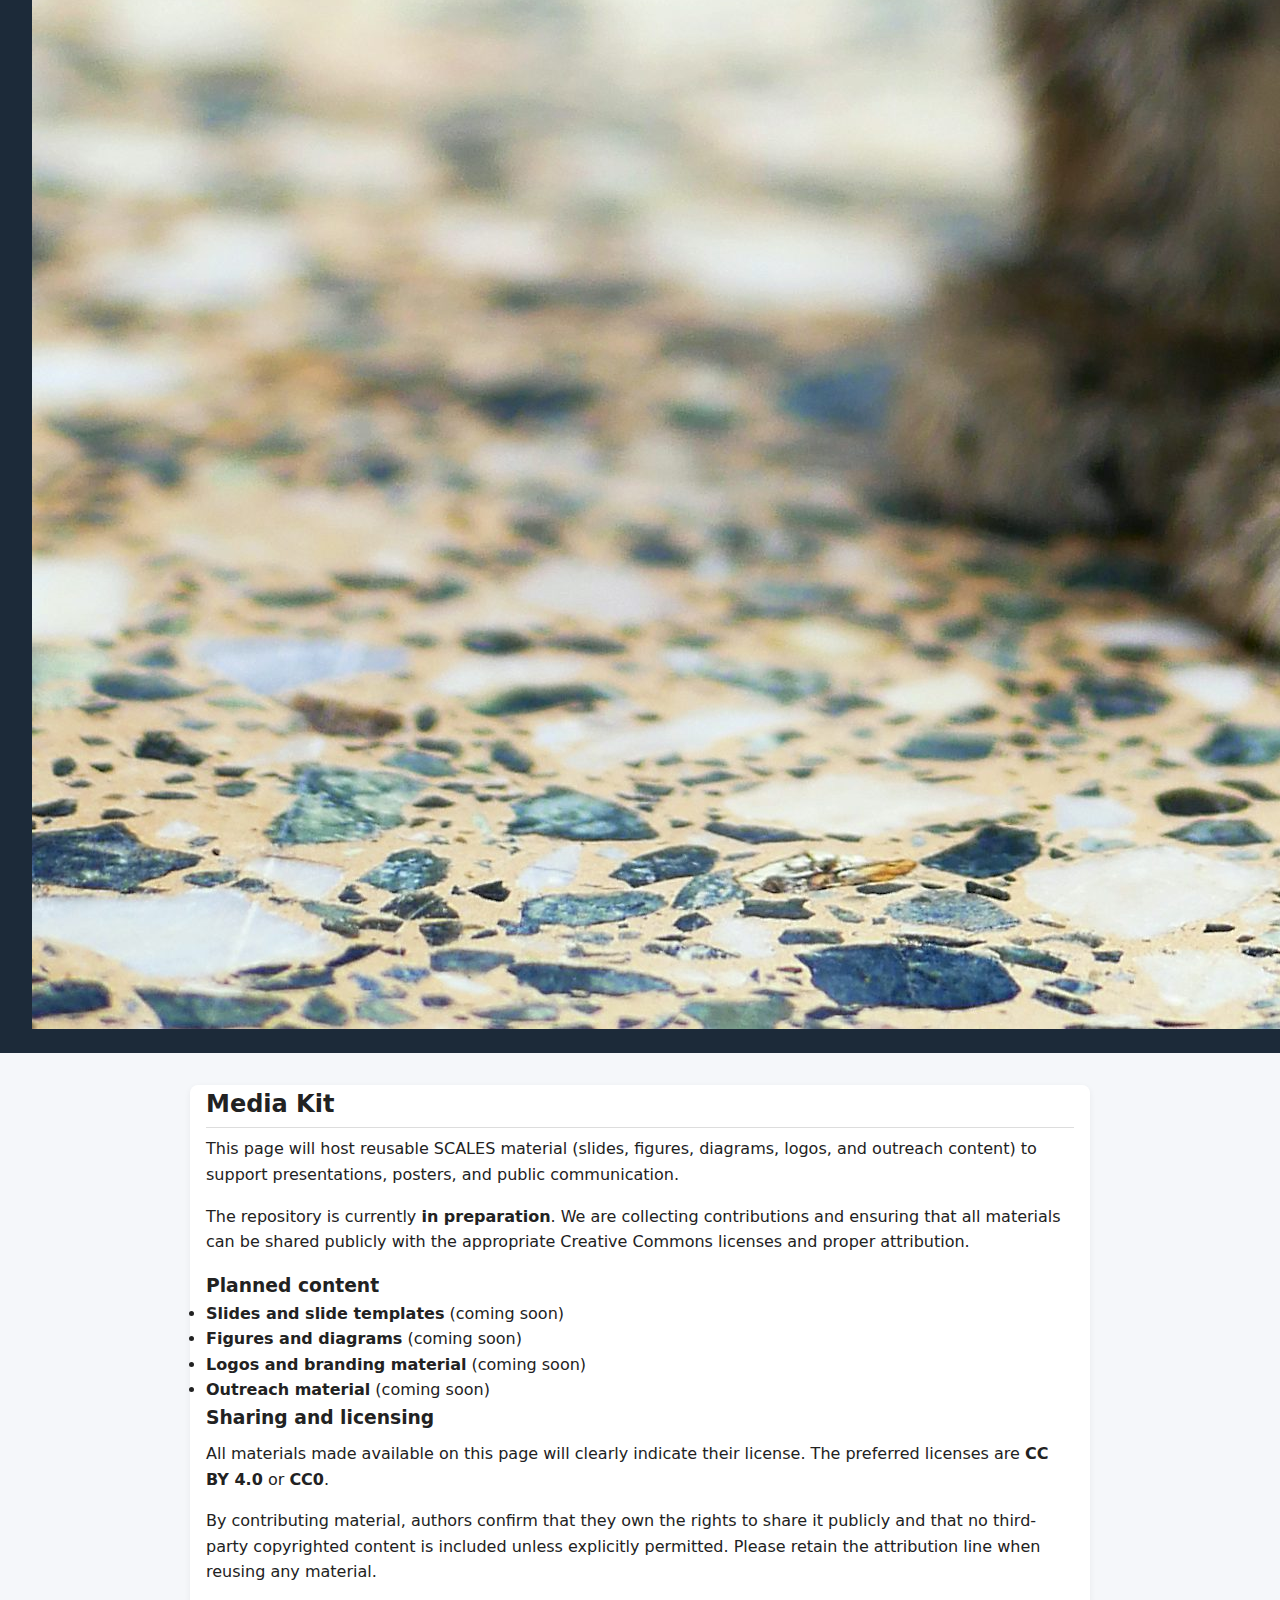
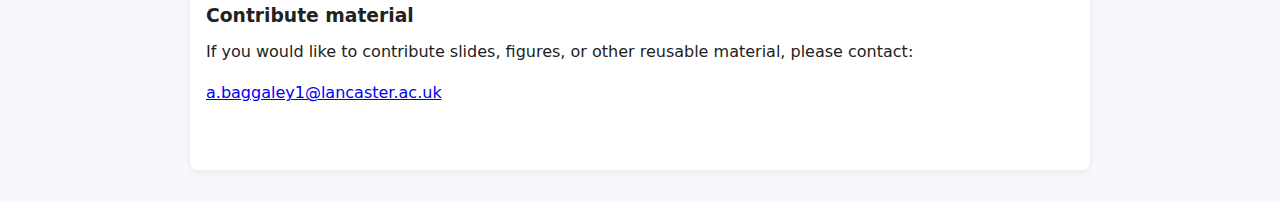
<file: media-kit.html>
<!DOCTYPE html>
<html lang="en">
<head>
  <meta charset="UTF-8">
  <title>SCALES – Media Kit</title>
  <link rel="stylesheet" href="style.css" />
</head>

<body>

<header>
  <div class="header-left">
    <div class="site-title">
      <h1>SCALES</h1>
      <p>Superfluid Condensates in Astrophysics and Laboratory Experiments</p>
    </div>

    <nav>
      <a href="index.html">Home</a>
      <a href="board.html">Board</a>

      <div class="dropdown">
        <a class="dropbtn">WGs</a>
        <div class="dropdown-content" style="display: none;">
          <a href="wg1.html">WG1 – Vortex dynamics</a>
          <a href="wg2.html">WG2 – Superfluid Turbulence</a>
          <a href="wg3.html">WG3 – Macroscopic Scales</a>
          <a href="wg4.html">WG4 – EDI &amp; Outreach</a>
        </div>
      </div>

      <div class="dropdown">
        <a class="dropbtn">Activities</a>
        <div class="dropdown-content" style="display: none;">
          <a href="wgmeetings.html">WG meetings</a>
          <a href="conferences.html">Conferences</a>
          <a href="schools.html">Schools</a>
          <a href="outreach.html">Outreach</a>
          <a href="STSM.html">Short term scientific missions</a>
        </div>
      </div>

      <div class="dropdown">
        <a class="dropbtn">Resources</a>
        <div class="dropdown-content" style="display: none;">
          <a href="media-kit.html" class="active">Media Kit</a>
        </div>
      </div>

      <a href="code-of-conduct.html">Code of Conduct</a>
      <a href="jobs.html">Jobs</a>
    </nav>
  </div>

  <div class="header-logo">
    <img src="logo.jpeg" alt="Network logo" />
  </div>
</header>

<main class="content">

  <section>
    <h2>Media Kit</h2>
    <p>
      This page will host reusable SCALES material (slides, figures, diagrams, logos,
      and outreach content) to support presentations, posters, and public communication.
    </p>

    <p>
      The repository is currently <strong>in preparation</strong>.
      We are collecting contributions and ensuring that all materials can be shared
      publicly with the appropriate Creative Commons licenses and proper attribution.
    </p>
  </section>

  <section>
    <h3>Planned content</h3>
    <ul>
      <li><strong>Slides and slide templates</strong> (coming soon)</li>
      <li><strong>Figures and diagrams</strong> (coming soon)</li>
      <li><strong>Logos and branding material</strong> (coming soon)</li>
      <li><strong>Outreach material</strong> (coming soon)</li>
    </ul>
  </section>

  <section>
    <h3>Sharing and licensing</h3>
    <p>
      All materials made available on this page will clearly indicate their license.
      The preferred licenses are <strong>CC BY 4.0</strong> or <strong>CC0</strong>.
    </p>
    <p>
      By contributing material, authors confirm that they own the rights to share it
      publicly and that no third-party copyrighted content is included unless explicitly permitted.
      Please retain the attribution line when reusing any material.
    </p>
  </section>

  <section>
    <h3>Contribute material</h3>
    <p>
      If you would like to contribute slides, figures, or other reusable material,
      please contact:
    </p>
    <p>
      <a href="mailto:a.baggaley1@lancaster.ac.uk">
        a.baggaley1@lancaster.ac.uk
      </a>
    </p>
  </section>

</main>

</body>
</html>
</file>
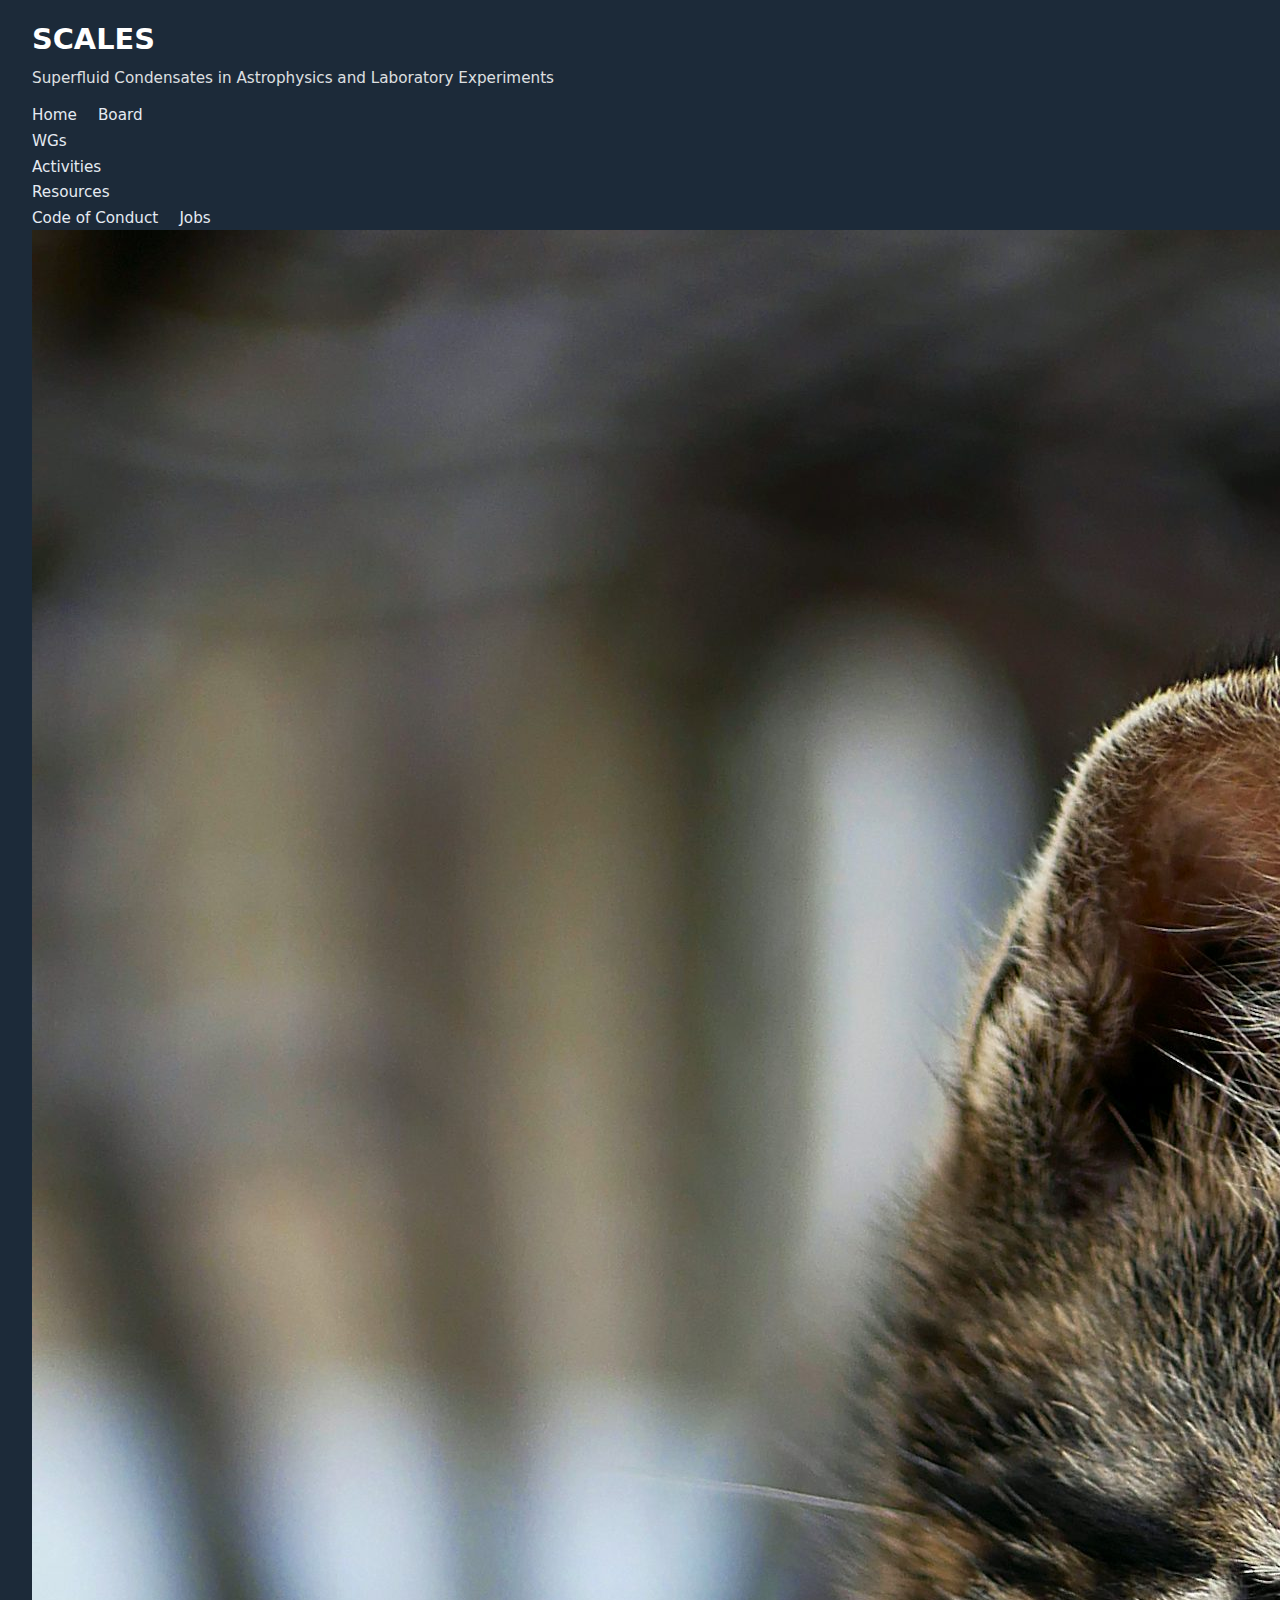
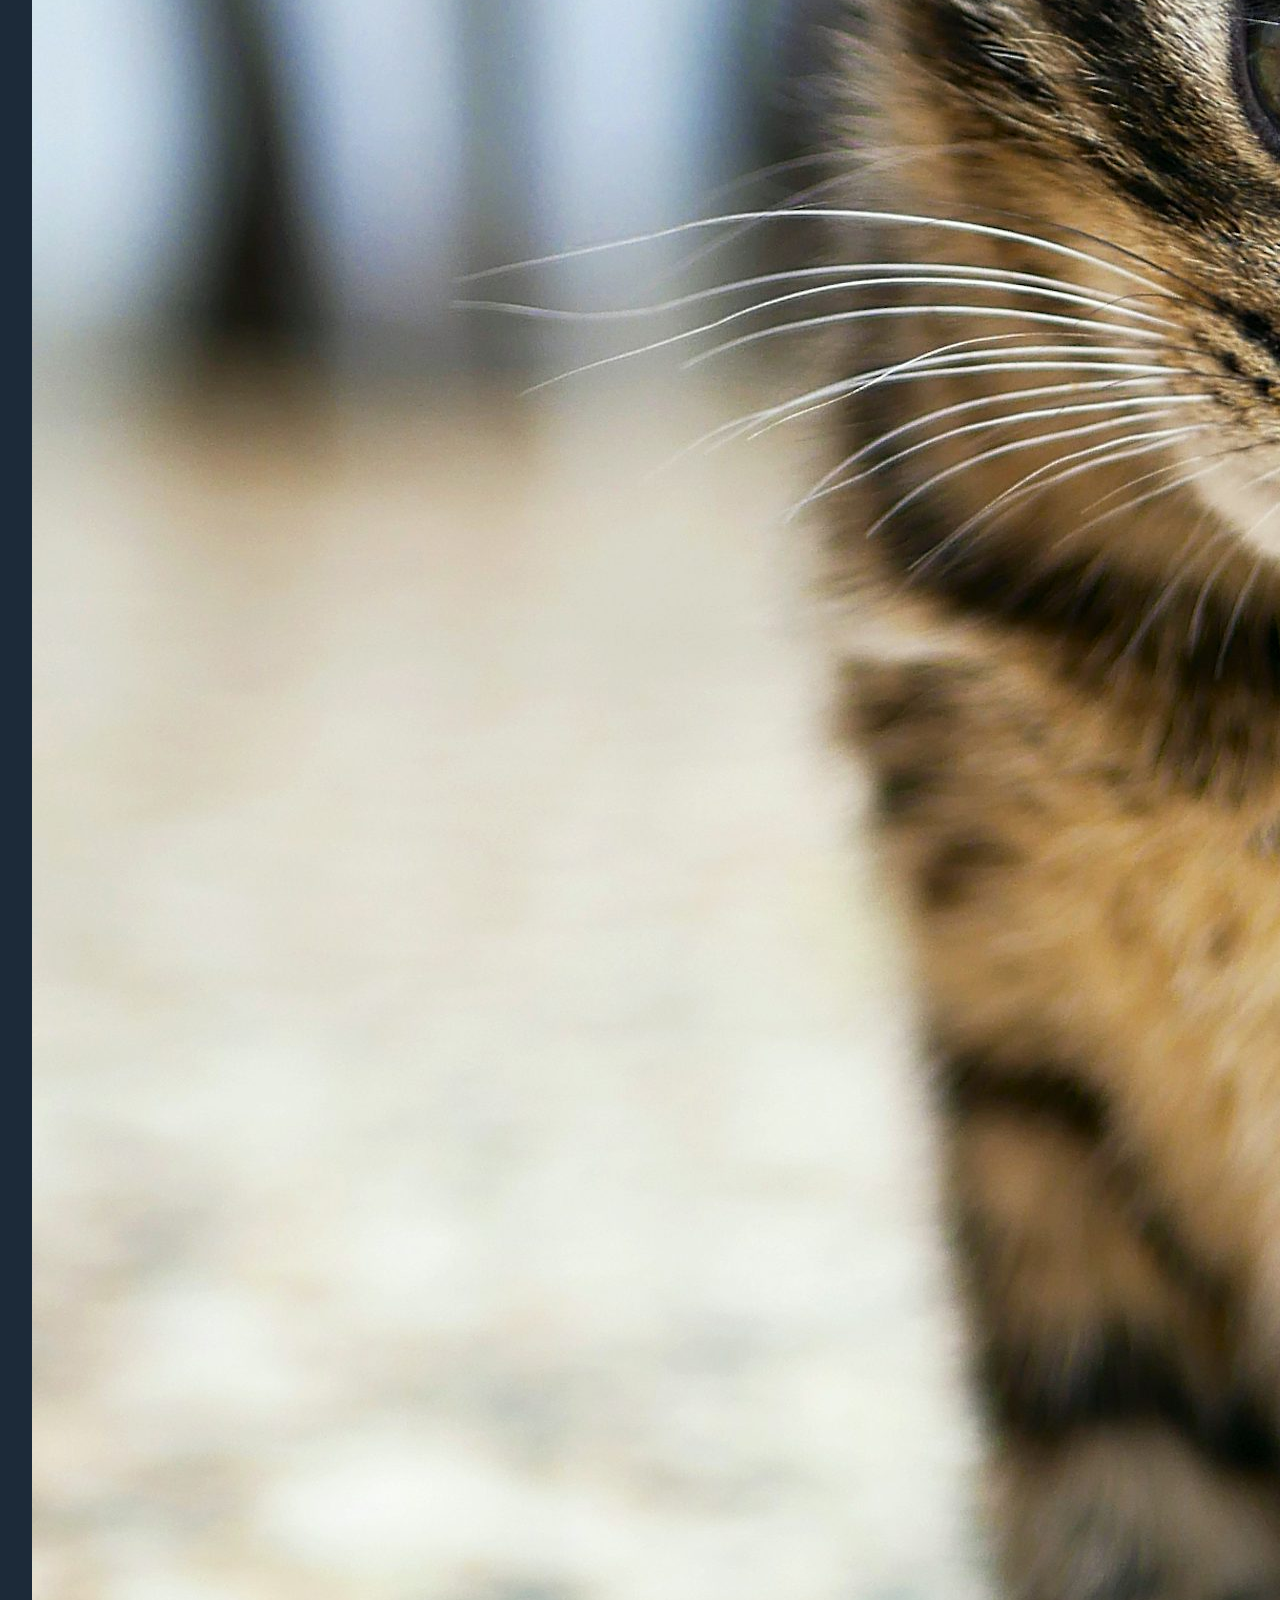
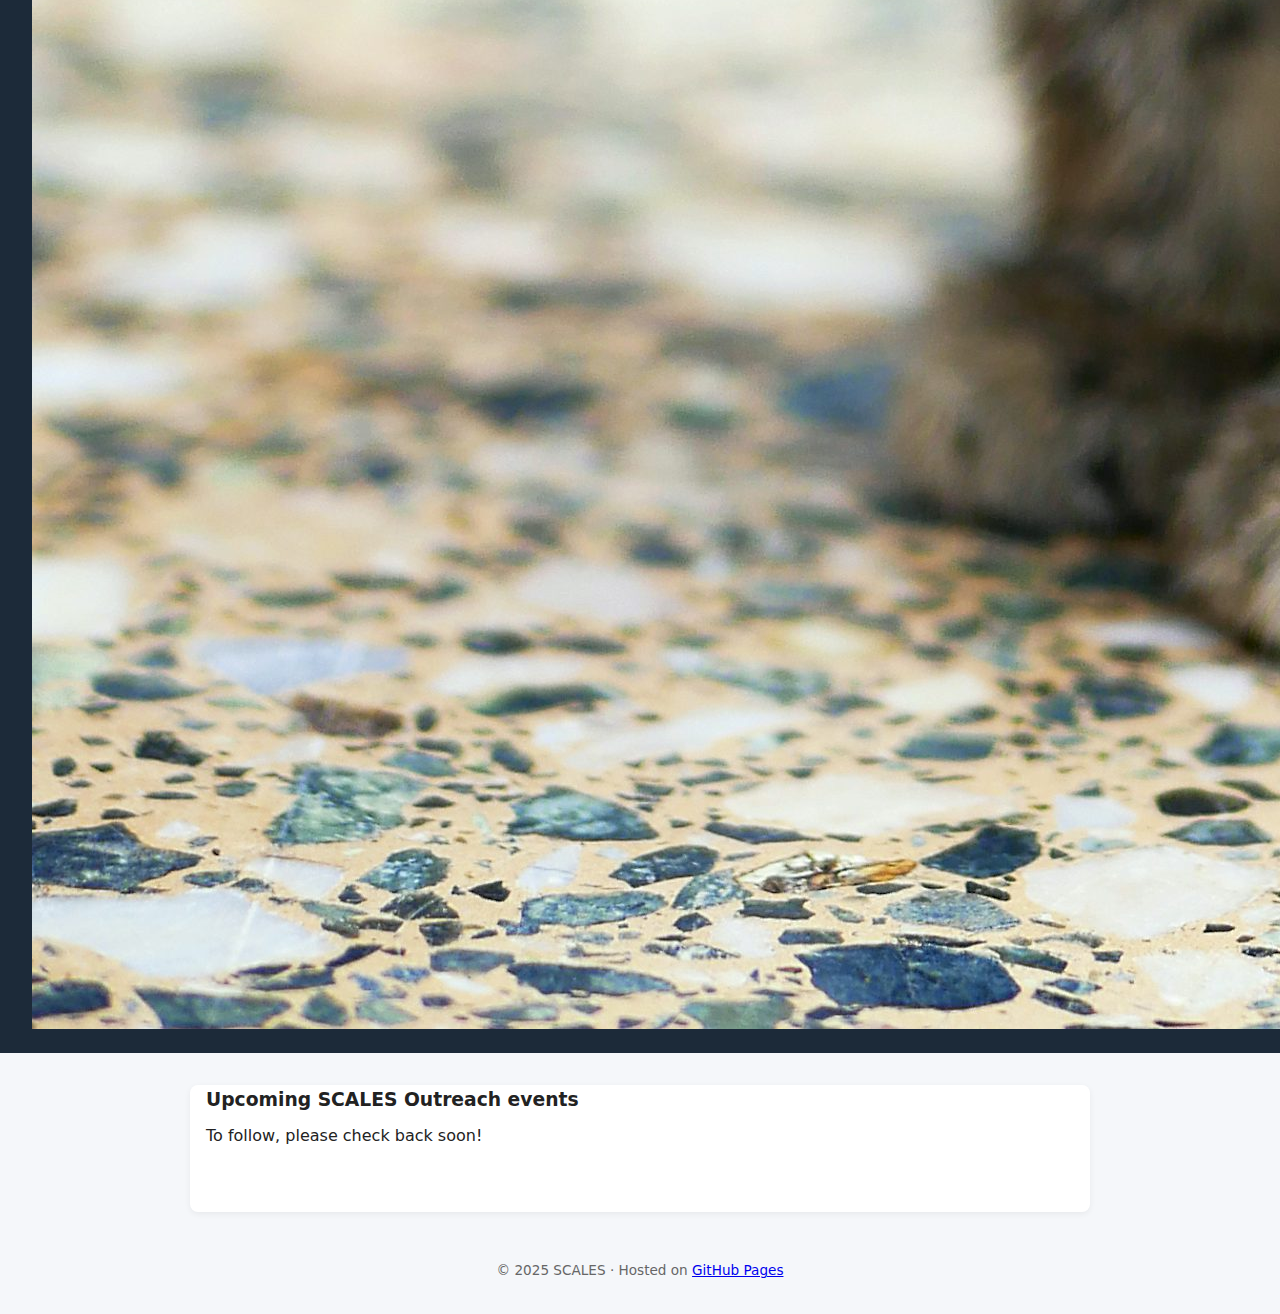
<file: outreach.html>
<!DOCTYPE html>
<html lang="en">
<head>
  <meta charset="UTF-8" />
  <meta name="viewport" content="width=device-width, initial-scale=1" />
  <title>SCALES Network – WG meetings</title>

  <!-- Google Font -->
  <link rel="preconnect" href="https://fonts.googleapis.com">
  <link rel="preconnect" href="https://fonts.gstatic.com" crossorigin>
  <link
    href="https://fonts.googleapis.com/css2?family=Roboto:wght@300;400;700&display=swap"
    rel="stylesheet"
  >

  <!-- Main stylesheet -->
  <link rel="stylesheet" href="style.css" />
</head>
<body>
  <header>
    <div class="header-left">
      <div class="site-title">
        <h1>SCALES</h1>
        <p>Superfluid Condensates in Astrophysics and Laboratory Experiments</p>
      </div>

      <nav>
        <a href="index.html">Home</a>
        <a href="board.html">Board</a>

        <!-- WGs dropdown -->
        <div class="dropdown">
          <a class="dropbtn">WGs</a>
          <div class="dropdown-content" style="display: none;">
            <a href="wg1.html">WG1 – Vortex dynamics</a>
            <a href="wg2.html">WG2 – Superfluid Turbulence</a>
            <a href="wg3.html">WG3 – Macroscopic Scales</a>
            <a href="wg4.html">WG4 – EDI &amp; Outreach</a>
          </div>
        </div>

        <!-- Activities dropdown -->
        <div class="dropdown">
          <a class="dropbtn">Activities</a>
          <div class="dropdown-content" style="display: none;">
            <a href="wgmeetings.html">WG meetings</a>
            <a href="conferences.html">Conferences</a>
            <a href="schools.html">Schools</a>
            <a href="outreach.html" class="active">Outreach</a>
            <a href="STSM.html">Short term scientific missions</a>
          </div>
        </div>

        <!-- Resources dropdown -->
        <div class="dropdown">
          <a class="dropbtn">Resources</a>
          <div class="dropdown-content" style="display: none;">
            <a href="scientific-resources.html">Scientific Resources</a>
          </div>
        </div>

        <a href="code-of-conduct.html">Code of Conduct</a>
        <a href="jobs.html">Jobs</a>
      </nav>
    </div>

    <div class="header-logo">
      <img src="logo.jpeg" alt="SCALES logo" />
    </div>
  </header>

  <main>

    <!-- Upcoming Conferences meetings -->
    <section>
      <h3>Upcoming SCALES Outreach events</h3>
      <p>
        To follow, please check back soon!
      </p>
    </section>
  </main>

  <footer>
    <p>
      © 2025 SCALES · Hosted on
      <a href="https://pages.github.com/" target="_blank" rel="noopener">
        GitHub Pages
      </a>
    </p>
  </footer>
</body>
</html>
</file>
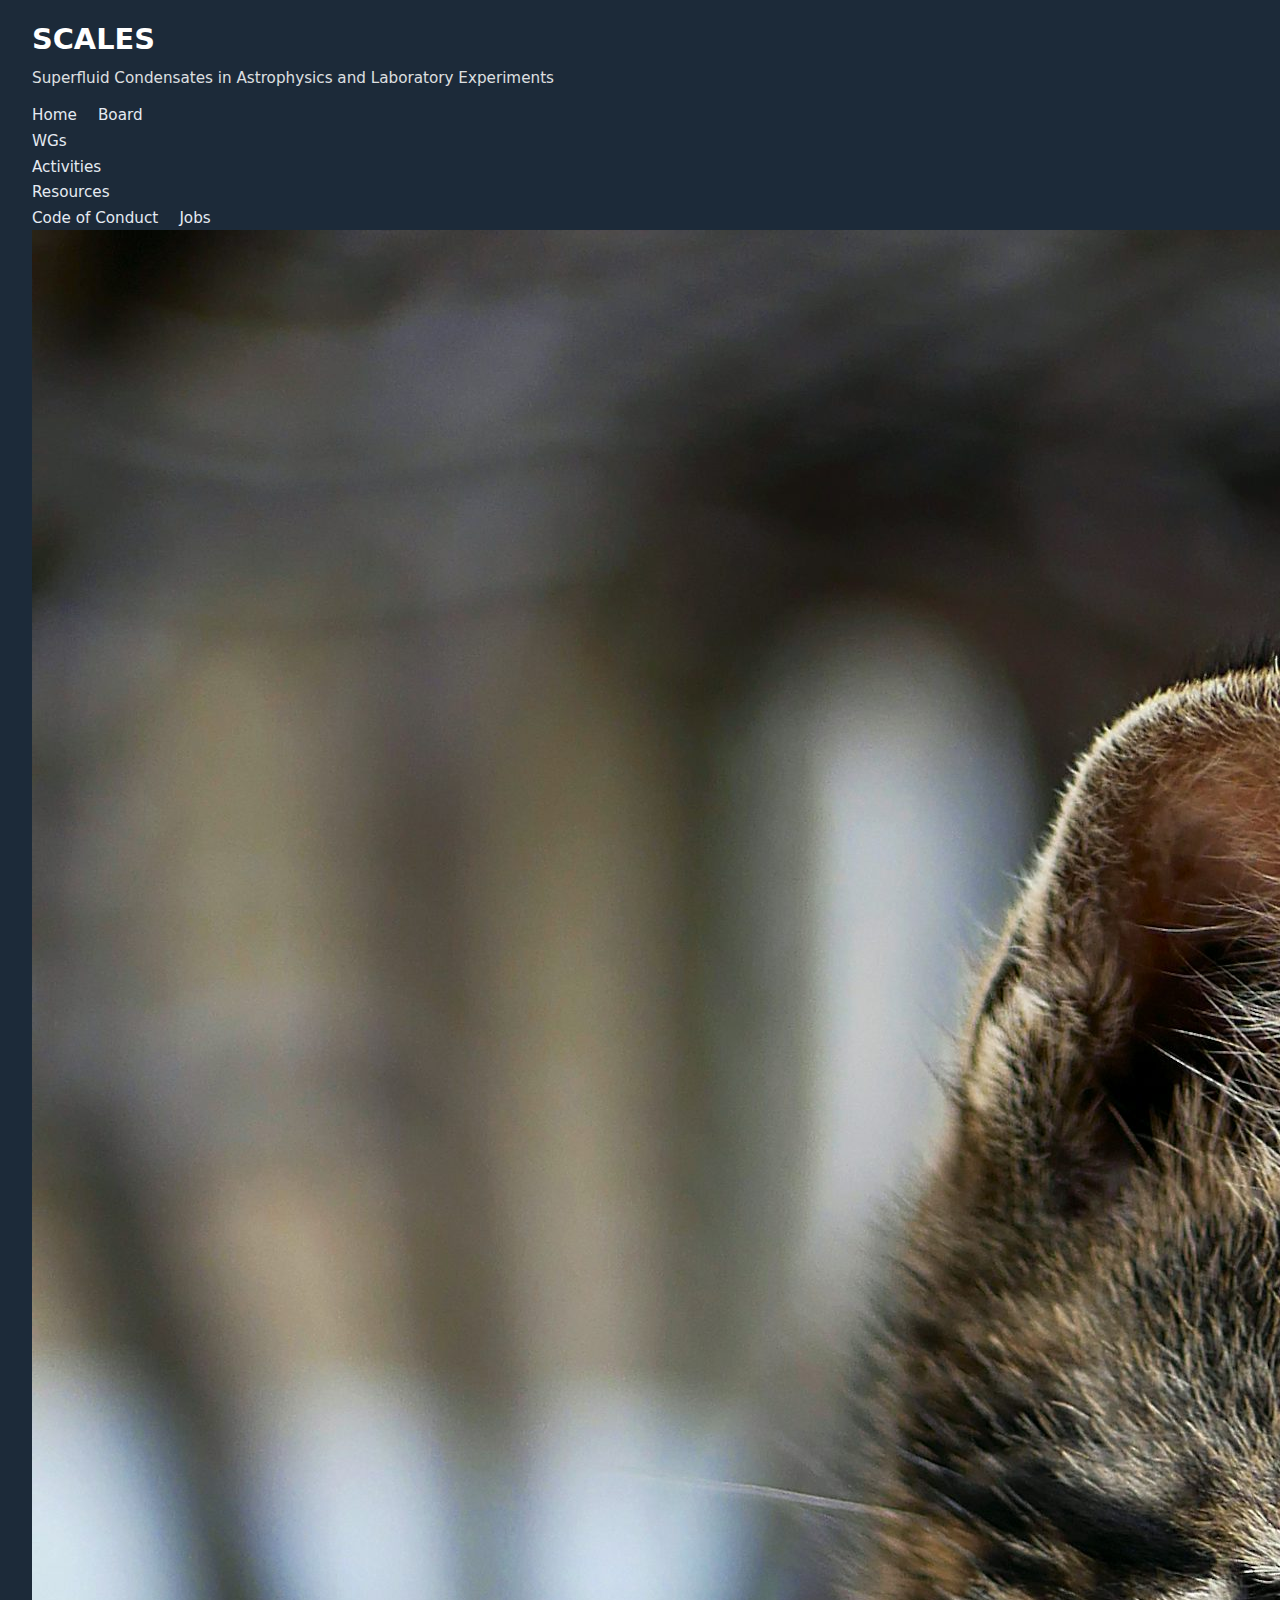
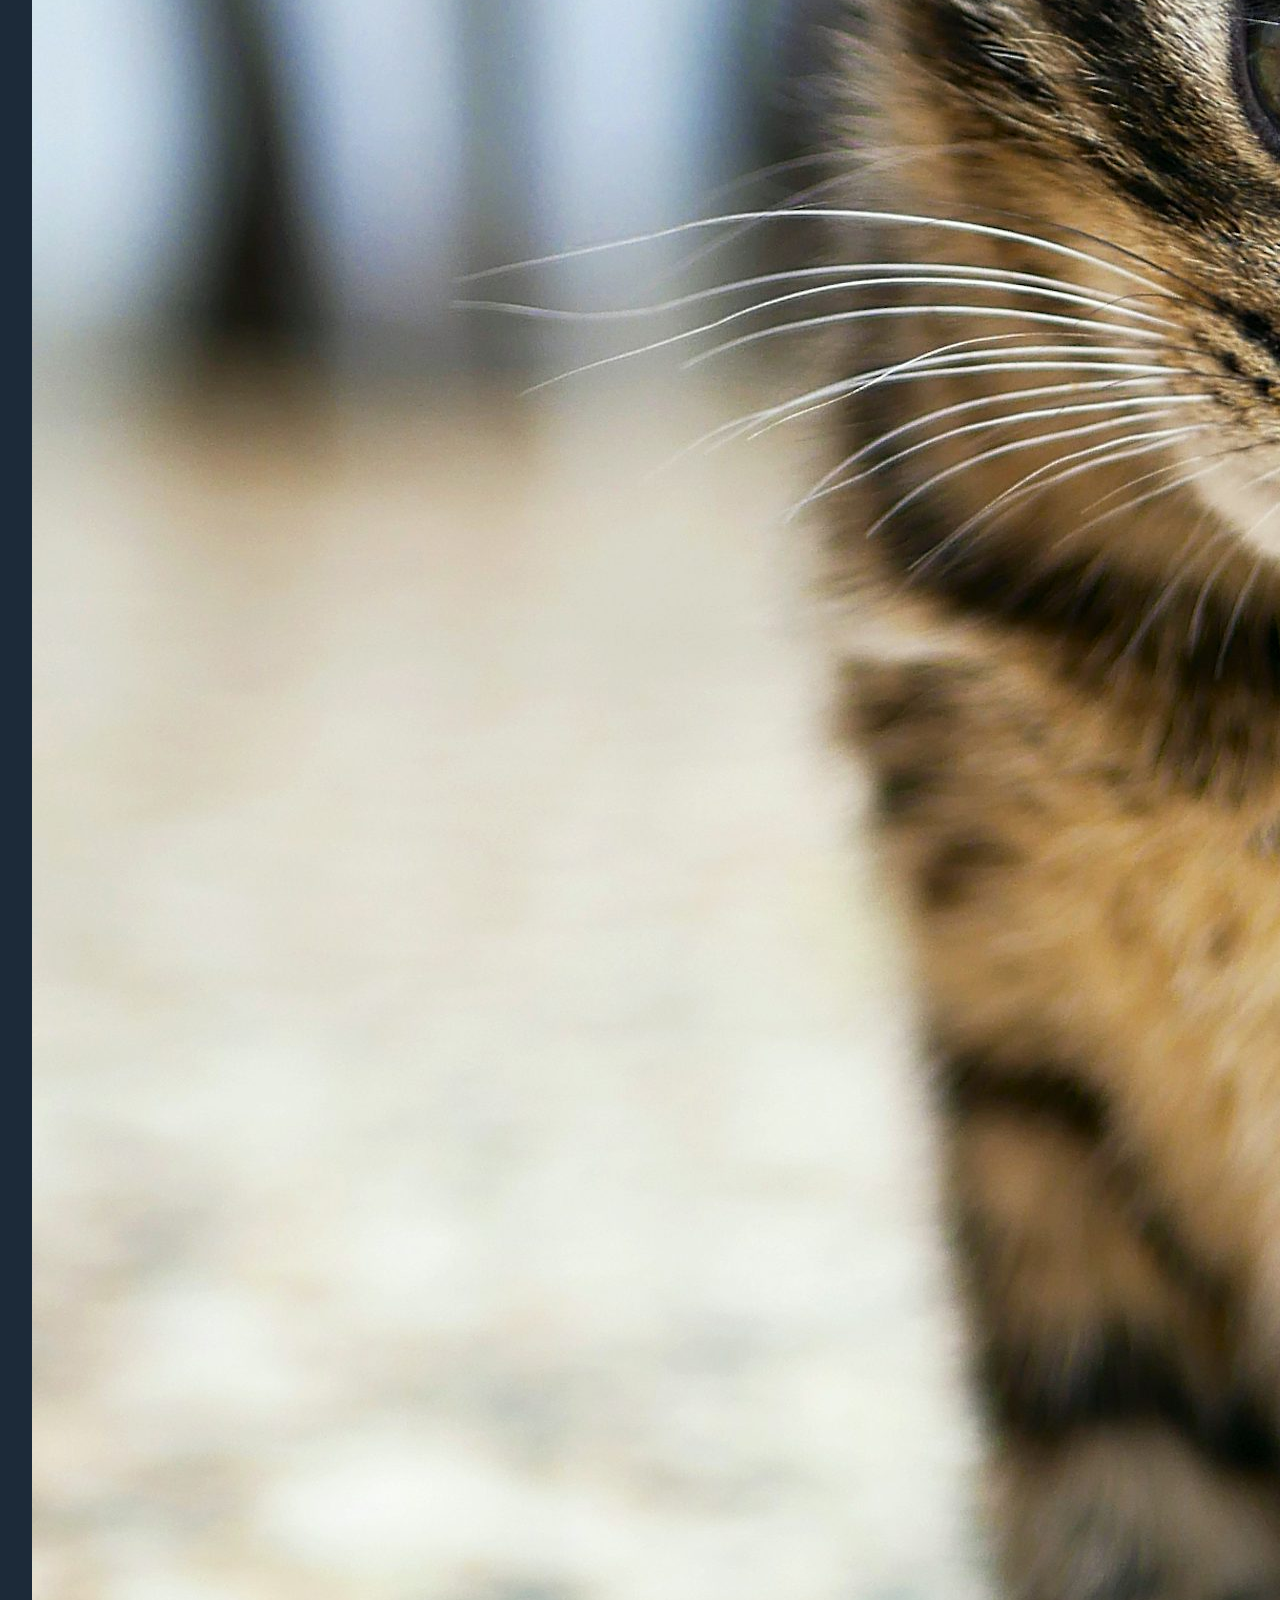
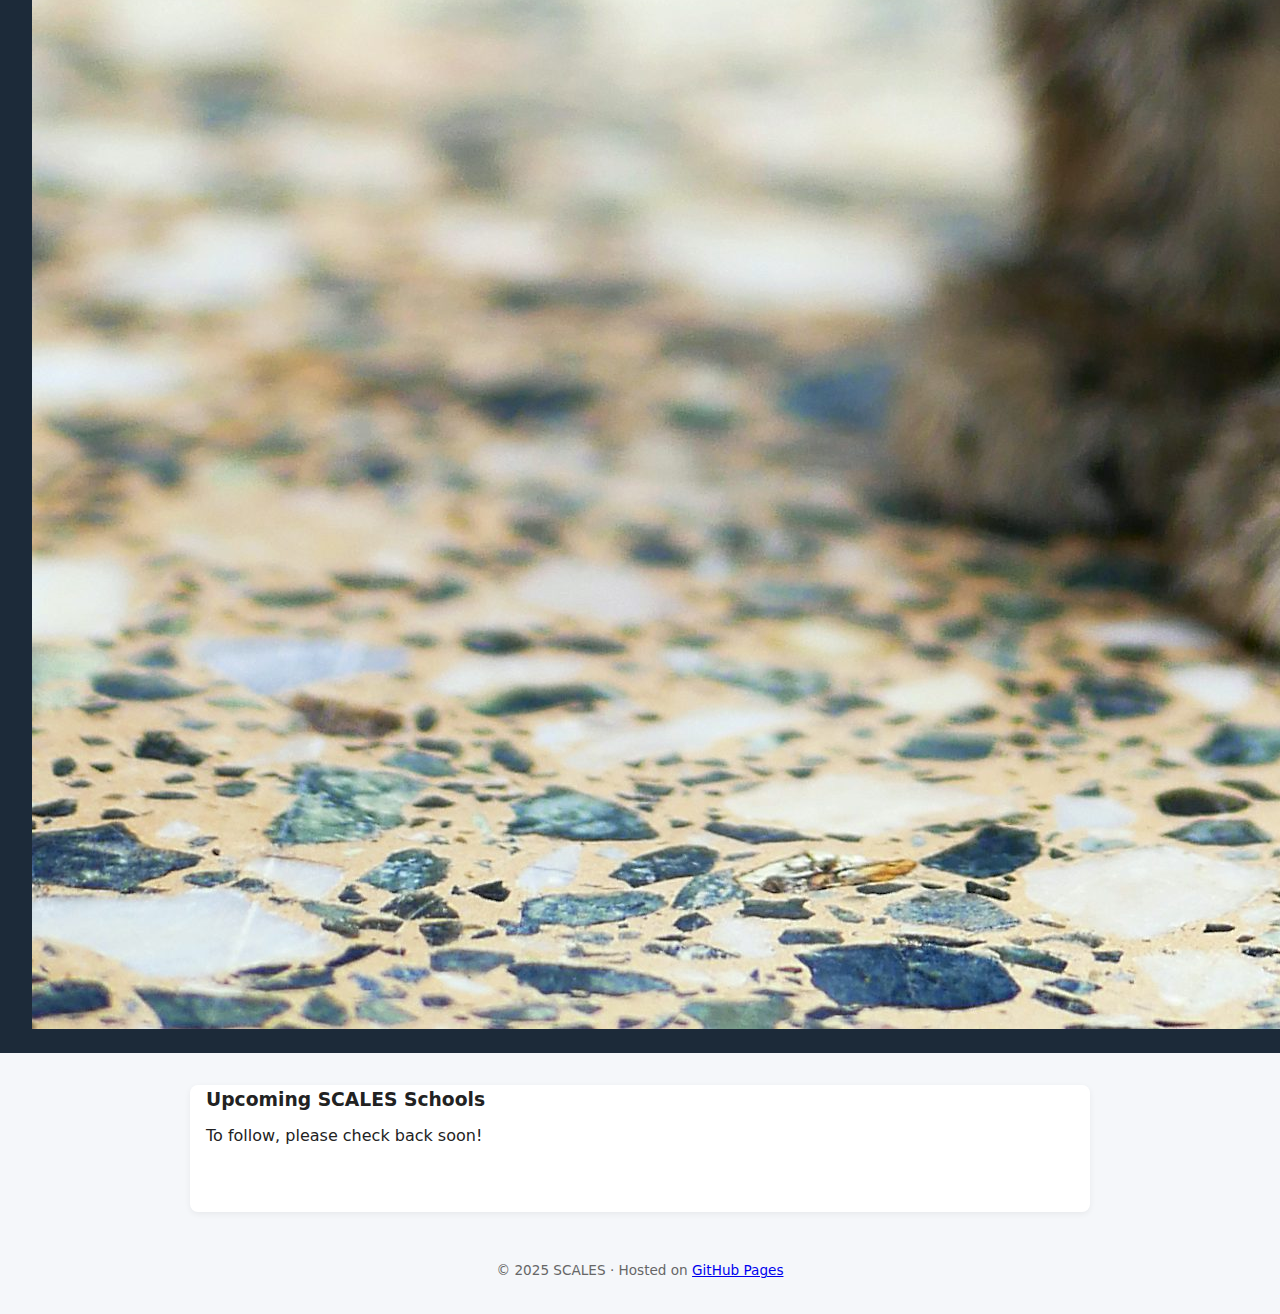
<file: schools.html>
<!DOCTYPE html>
<html lang="en">
<head>
  <meta charset="UTF-8" />
  <meta name="viewport" content="width=device-width, initial-scale=1" />
  <title>SCALES Network – WG meetings</title>

  <!-- Google Font -->
  <link rel="preconnect" href="https://fonts.googleapis.com">
  <link rel="preconnect" href="https://fonts.gstatic.com" crossorigin>
  <link
    href="https://fonts.googleapis.com/css2?family=Roboto:wght@300;400;700&display=swap"
    rel="stylesheet"
  >

  <!-- Main stylesheet -->
  <link rel="stylesheet" href="style.css" />
</head>
<body>
  <header>
    <div class="header-left">
      <div class="site-title">
        <h1>SCALES</h1>
        <p>Superfluid Condensates in Astrophysics and Laboratory Experiments</p>
      </div>

      <nav>
        <a href="index.html">Home</a>
        <a href="board.html">Board</a>

        <!-- WGs dropdown -->
        <div class="dropdown">
          <a class="dropbtn">WGs</a>
          <div class="dropdown-content" style="display: none;">
            <a href="wg1.html">WG1 – Vortex dynamics</a>
            <a href="wg2.html">WG2 – Superfluid Turbulence</a>
            <a href="wg3.html">WG3 – Macroscopic Scales</a>
            <a href="wg4.html">WG4 – EDI &amp; Outreach</a>
          </div>
        </div>

        <!-- Activities dropdown -->
        <div class="dropdown">
          <a class="dropbtn">Activities</a>
          <div class="dropdown-content" style="display: none;">
            <a href="wgmeetings.html">WG meetings</a>
            <a href="conferences.html">Conferences</a>
            <a href="schools.html" class="active">Schools</a>
            <a href="outreach.html">Outreach</a>
            <a href="STSM.html">Short term scientific missions</a>
          </div>
        </div>

        <!-- Resources dropdown -->
        <div class="dropdown">
          <a class="dropbtn">Resources</a>
          <div class="dropdown-content" style="display: none;">
            <a href="scientific-resources.html">Scientific Resources</a>
          </div>
        </div>

        <a href="code-of-conduct.html">Code of Conduct</a>
        <a href="jobs.html">Jobs</a>
      </nav>
    </div>

    <div class="header-logo">
      <img src="logo.jpeg" alt="SCALES logo" />
    </div>
  </header>

  <main>

    <!-- Upcoming Conferences meetings -->
    <section>
      <h3>Upcoming SCALES Schools</h3>
      <p>
        To follow, please check back soon!
      </p>
    </section>
  </main>

  <footer>
    <p>
      © 2025 SCALES · Hosted on
      <a href="https://pages.github.com/" target="_blank" rel="noopener">
        GitHub Pages
      </a>
    </p>
  </footer>
</body>
</html>
</file>
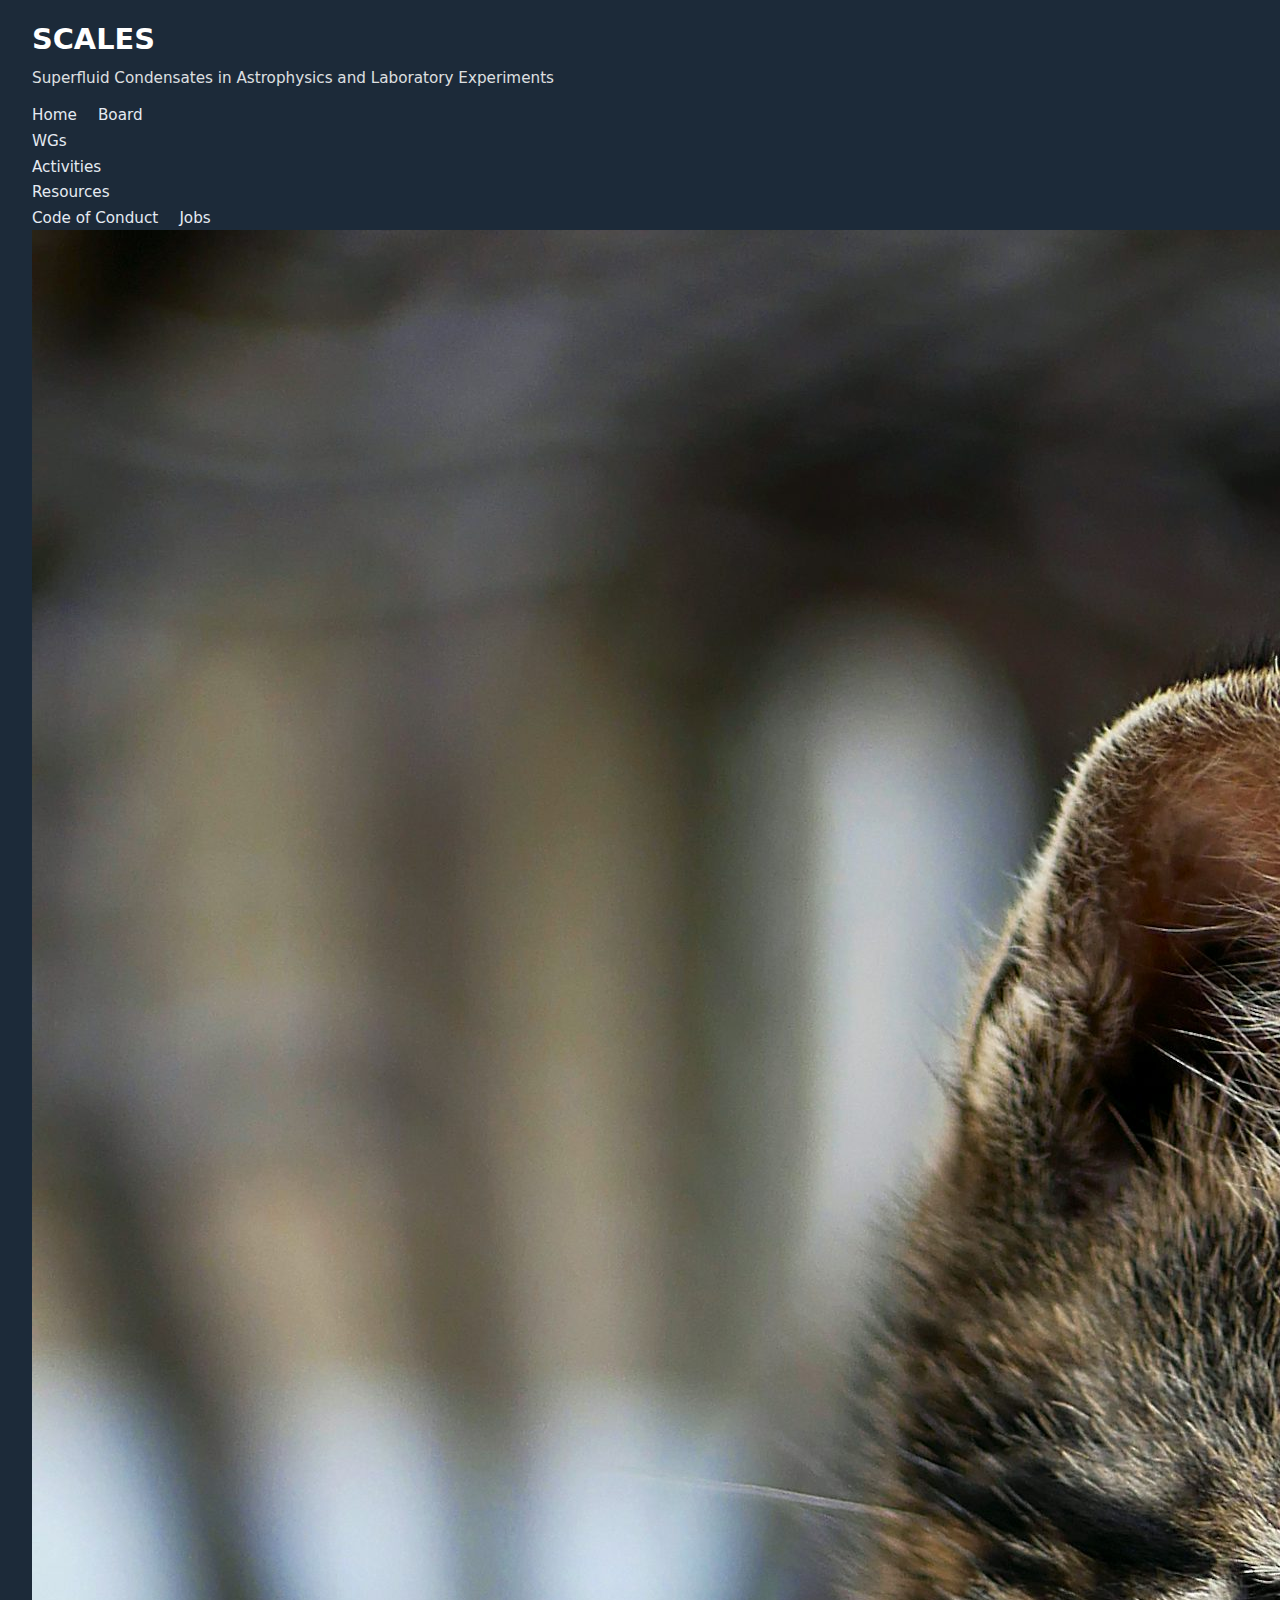
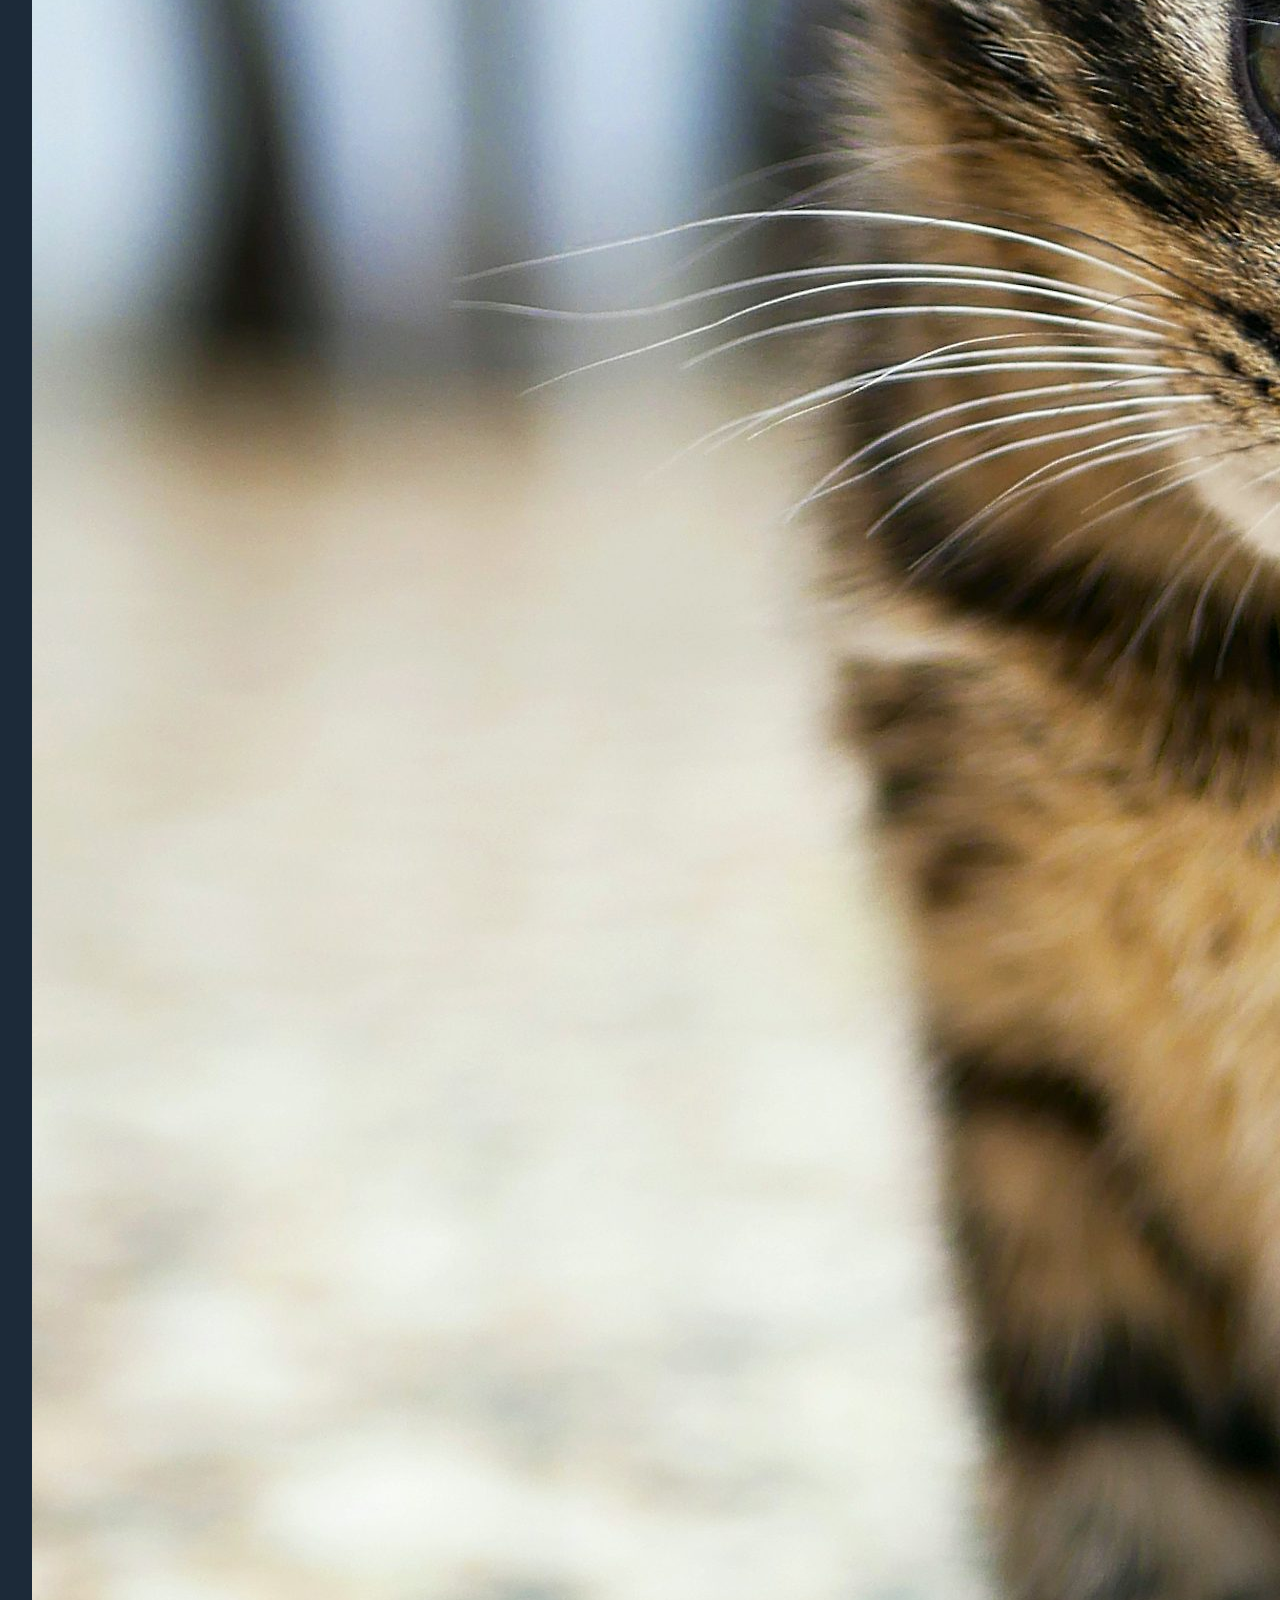
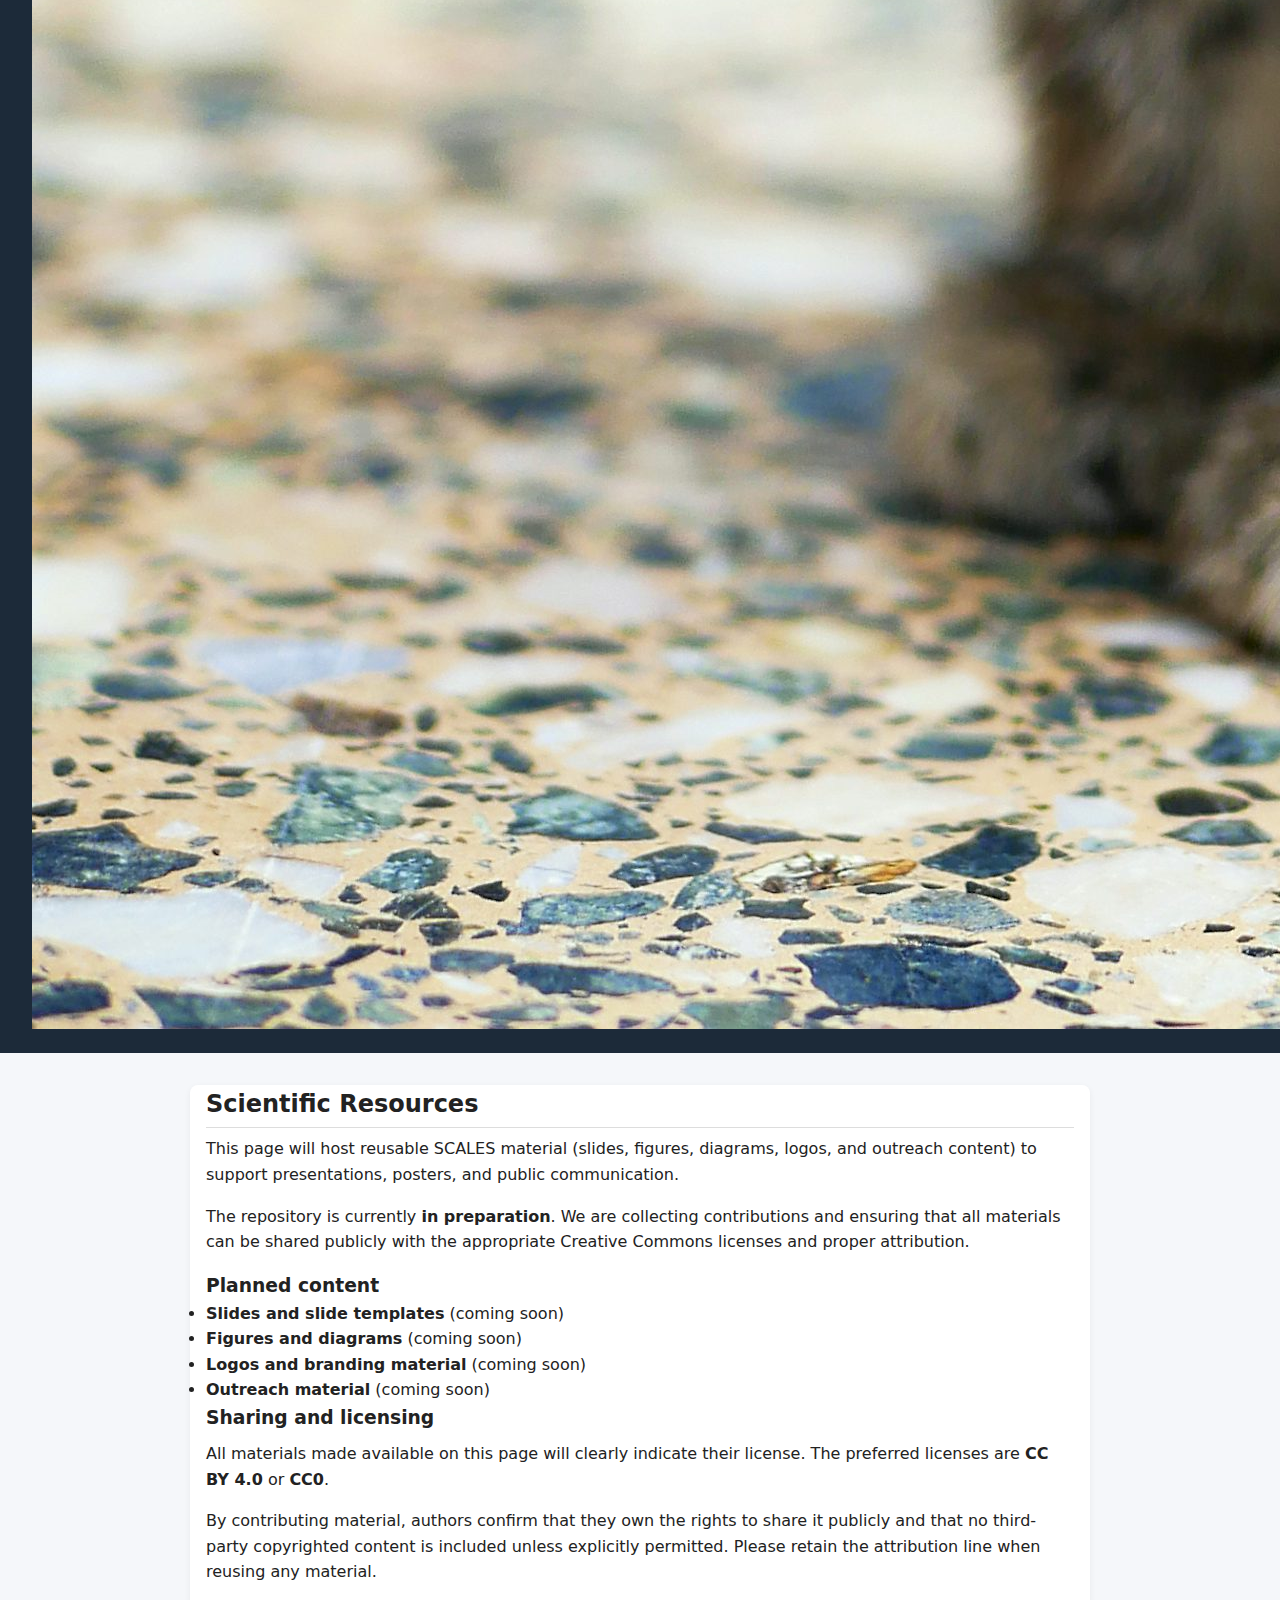
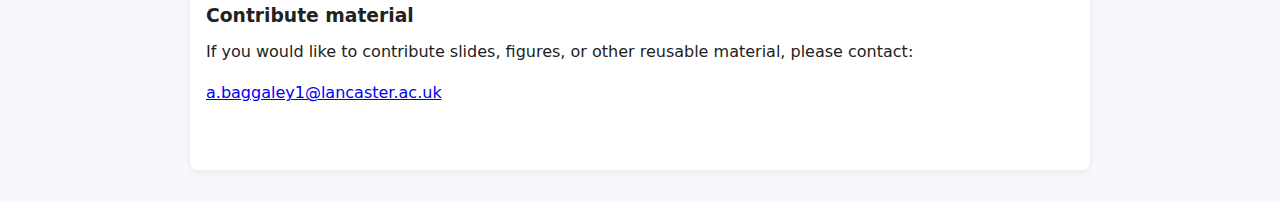
<file: scientific-resources.html>
<!DOCTYPE html>
<html lang="en">
<head>
  <meta charset="UTF-8">
  <title>SCALES – Scientific Resources</title>
  <link rel="stylesheet" href="style.css" />
</head>

<body>

<header>
  <div class="header-left">
    <div class="site-title">
      <h1>SCALES</h1>
      <p>Superfluid Condensates in Astrophysics and Laboratory Experiments</p>
    </div>

    <nav>
      <a href="index.html">Home</a>
      <a href="board.html">Board</a>

      <div class="dropdown">
        <a class="dropbtn">WGs</a>
        <div class="dropdown-content" style="display: none;">
          <a href="wg1.html">WG1 – Vortex dynamics</a>
          <a href="wg2.html">WG2 – Superfluid Turbulence</a>
          <a href="wg3.html">WG3 – Macroscopic Scales</a>
          <a href="wg4.html">WG4 – EDI &amp; Outreach</a>
        </div>
      </div>

      <div class="dropdown">
        <a class="dropbtn">Activities</a>
        <div class="dropdown-content" style="display: none;">
          <a href="wgmeetings.html">WG meetings</a>
          <a href="conferences.html">Conferences</a>
          <a href="schools.html">Schools</a>
          <a href="outreach.html">Outreach</a>
          <a href="STSM.html">Short term scientific missions</a>
        </div>
      </div>

      <div class="dropdown">
        <a class="dropbtn">Resources</a>
        <div class="dropdown-content" style="display: none;">
          <a href="scientific-resources.html" class="active">Scientific Resources</a>
        </div>
      </div>

      <a href="code-of-conduct.html">Code of Conduct</a>
      <a href="jobs.html">Jobs</a>
    </nav>
  </div>

  <div class="header-logo">
    <img src="logo.jpeg" alt="Network logo" />
  </div>
</header>

<main class="content">

  <section>
    <h2>Scientific Resources</h2>
    <p>
      This page will host reusable SCALES material (slides, figures, diagrams, logos,
      and outreach content) to support presentations, posters, and public communication.
    </p>

    <p>
      The repository is currently <strong>in preparation</strong>.
      We are collecting contributions and ensuring that all materials can be shared
      publicly with the appropriate Creative Commons licenses and proper attribution.
    </p>
  </section>

  <section>
    <h3>Planned content</h3>
    <ul>
      <li><strong>Slides and slide templates</strong> (coming soon)</li>
      <li><strong>Figures and diagrams</strong> (coming soon)</li>
      <li><strong>Logos and branding material</strong> (coming soon)</li>
      <li><strong>Outreach material</strong> (coming soon)</li>
    </ul>
  </section>

  <section>
    <h3>Sharing and licensing</h3>
    <p>
      All materials made available on this page will clearly indicate their license.
      The preferred licenses are <strong>CC BY 4.0</strong> or <strong>CC0</strong>.
    </p>
    <p>
      By contributing material, authors confirm that they own the rights to share it
      publicly and that no third-party copyrighted content is included unless explicitly permitted.
      Please retain the attribution line when reusing any material.
    </p>
  </section>

  <section>
    <h3>Contribute material</h3>
    <p>
      If you would like to contribute slides, figures, or other reusable material,
      please contact:
    </p>
    <p>
      <a href="mailto:a.baggaley1@lancaster.ac.uk">
        a.baggaley1@lancaster.ac.uk
      </a>
    </p>
  </section>

</main>

</body>
</html>
</file>
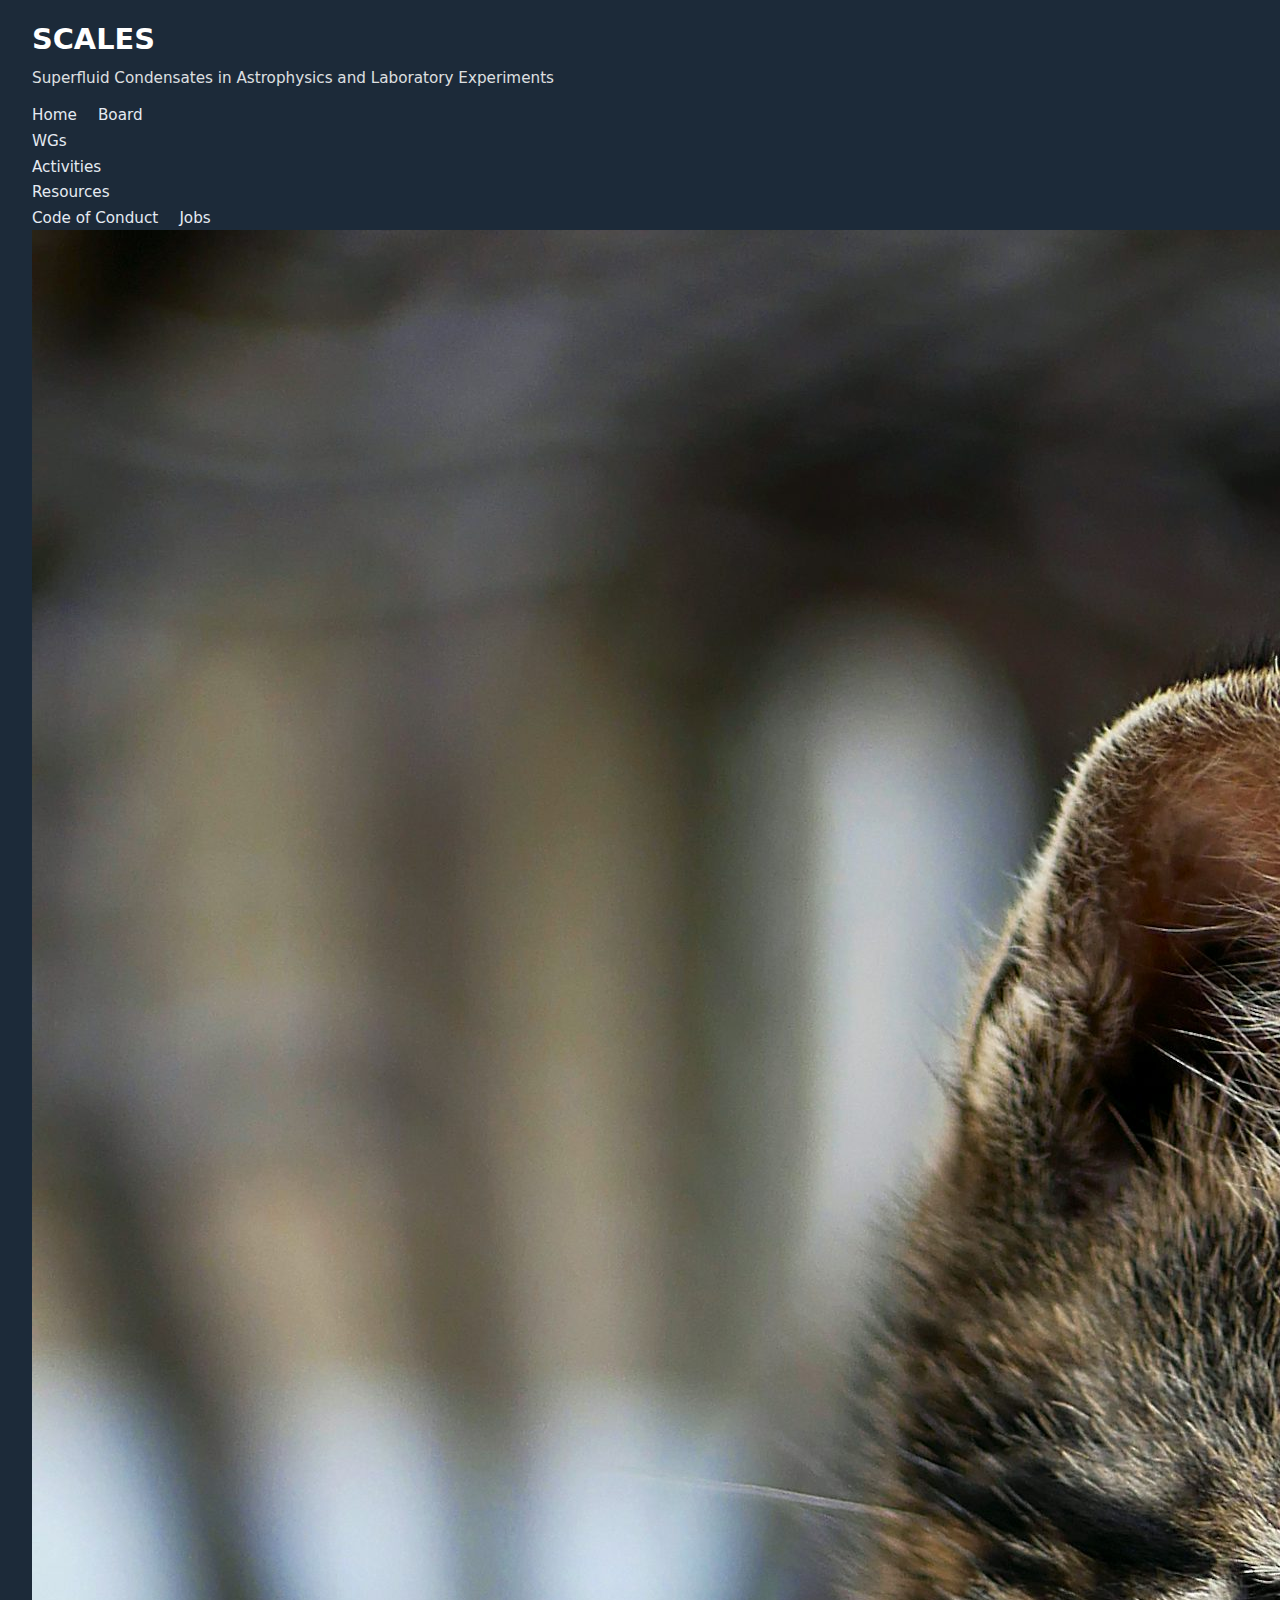
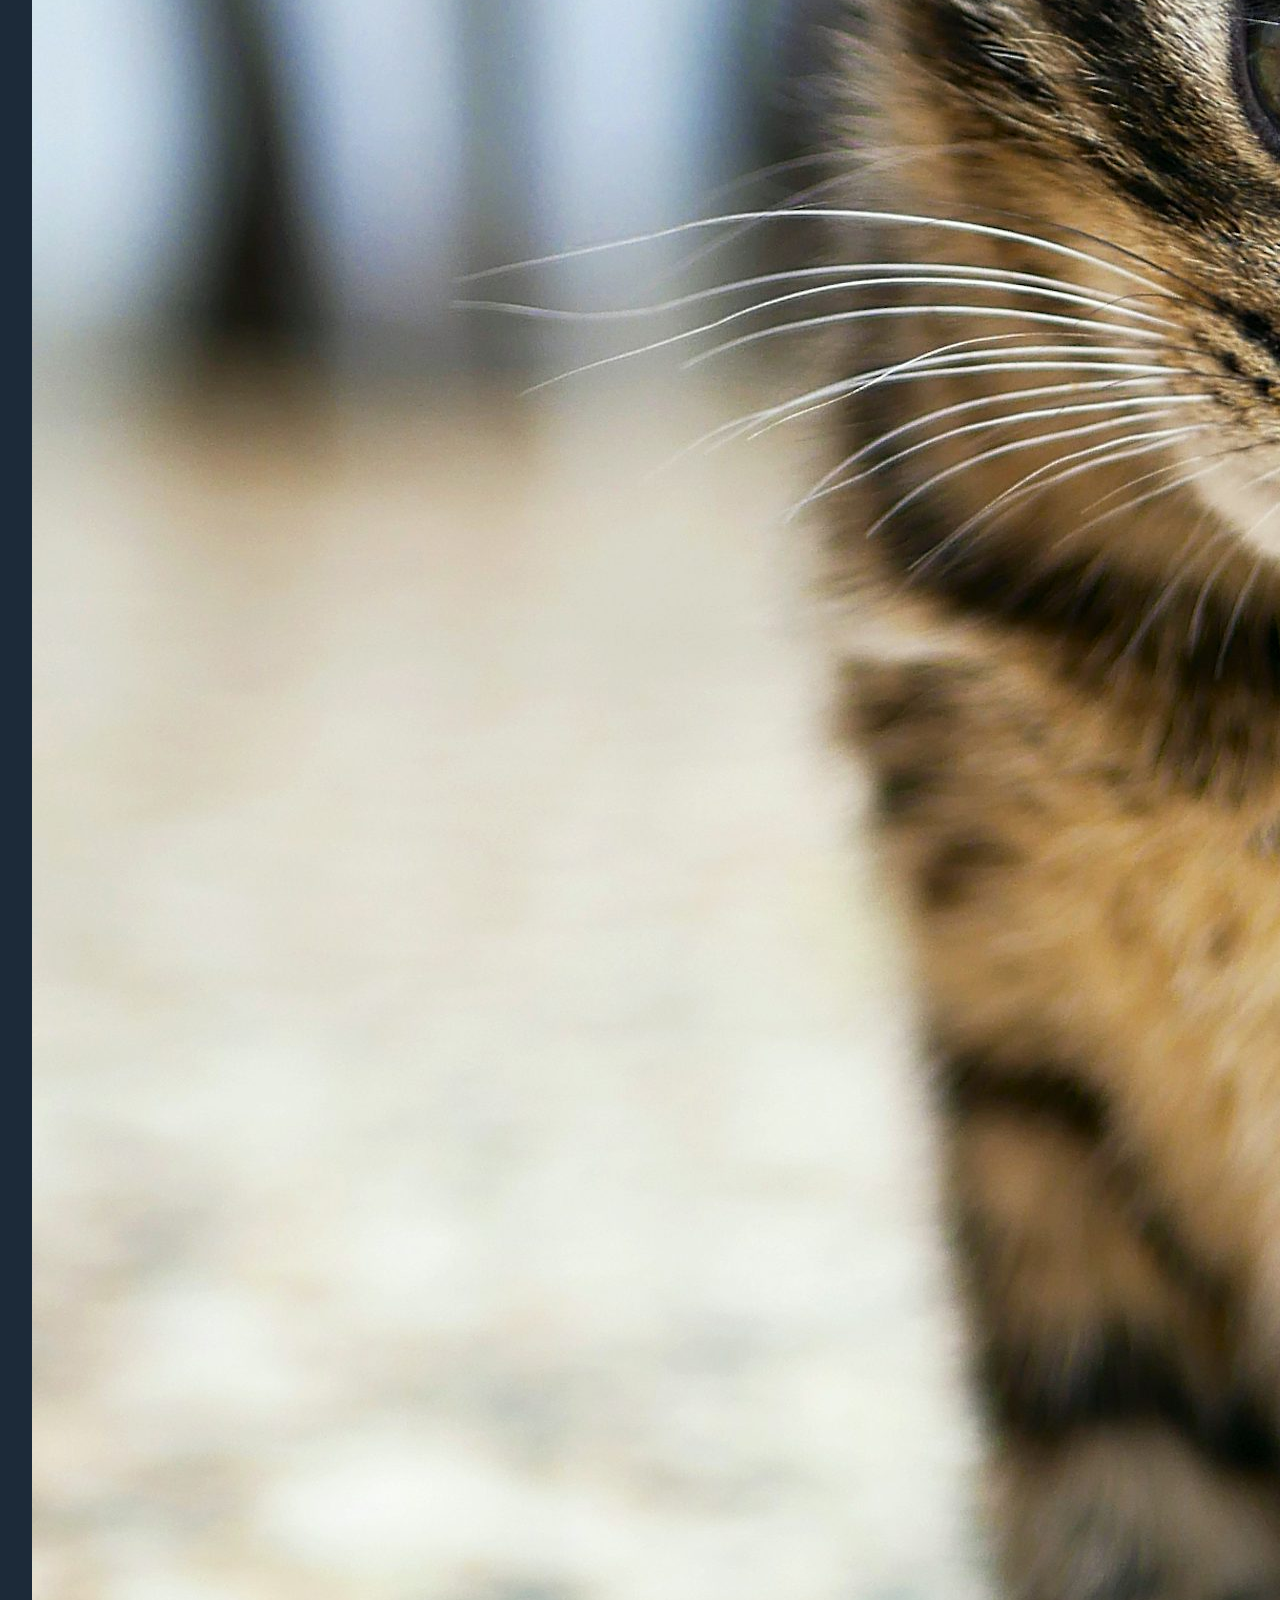
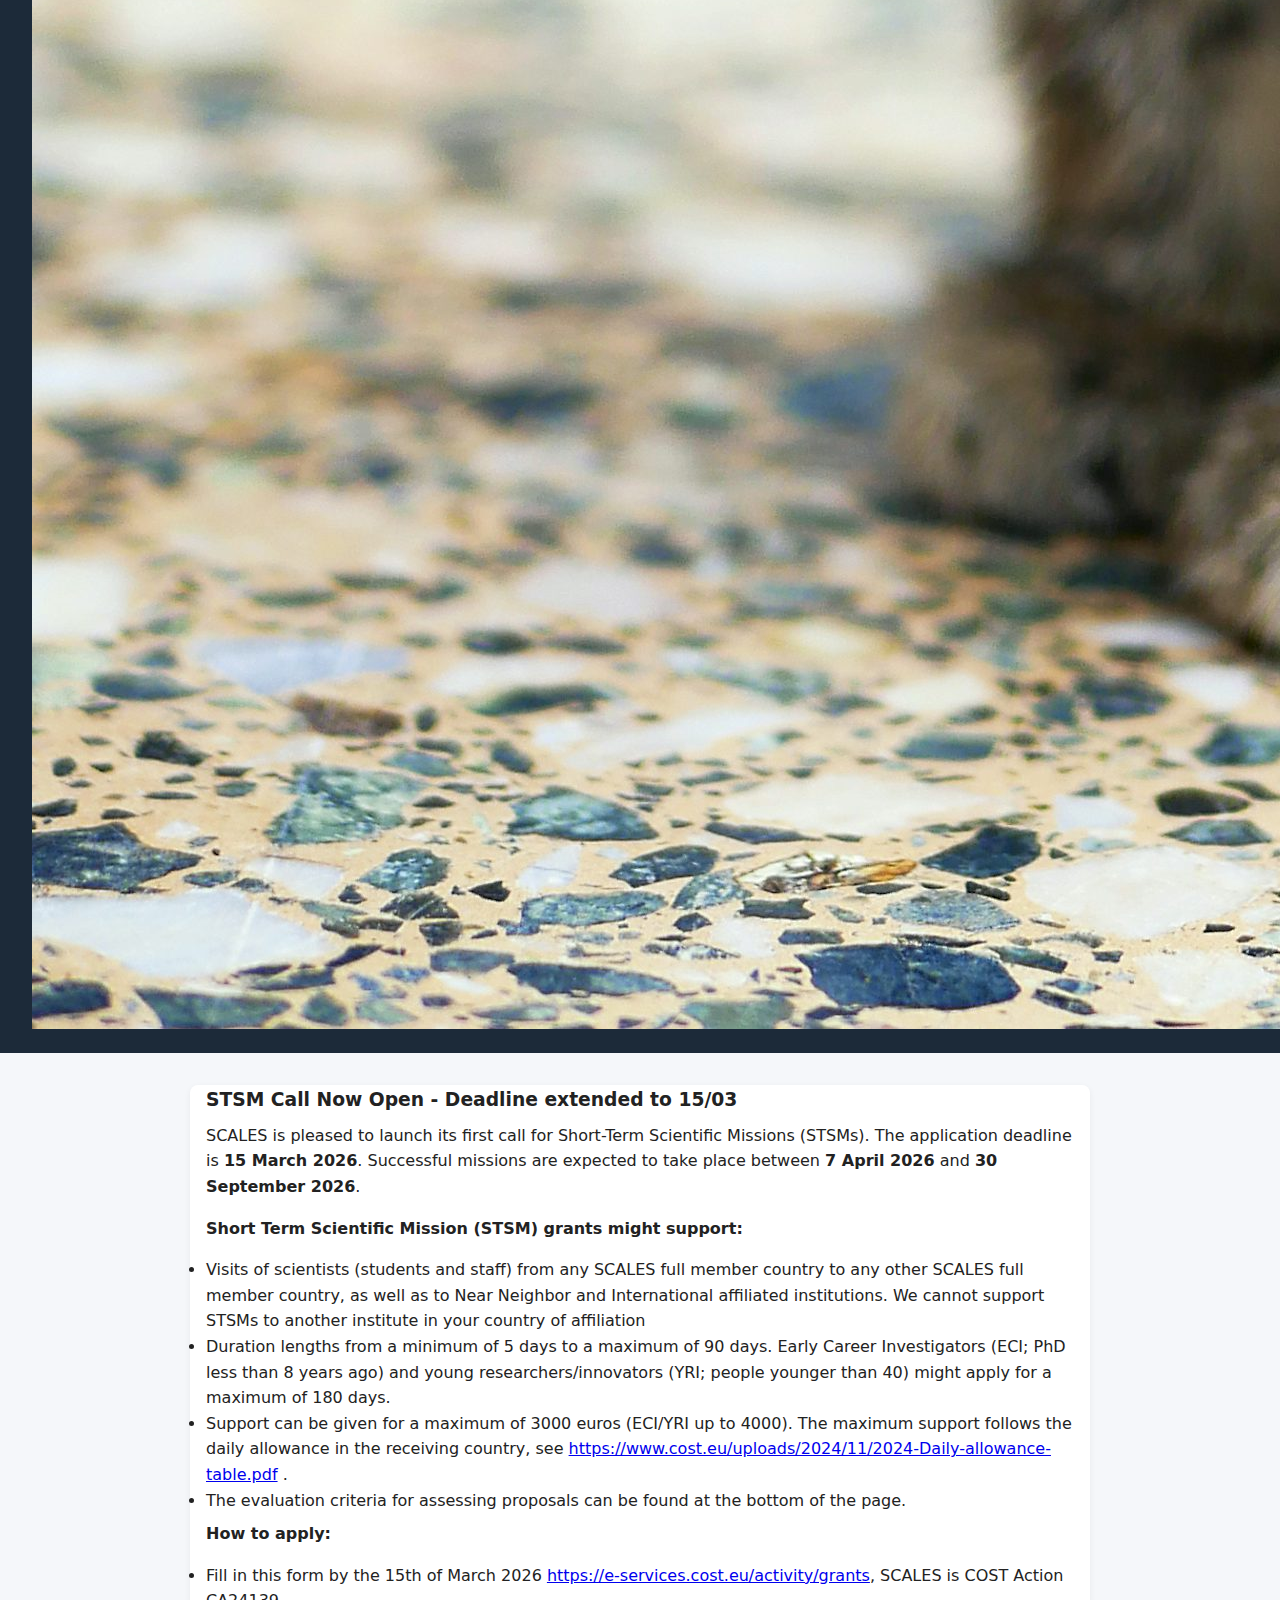
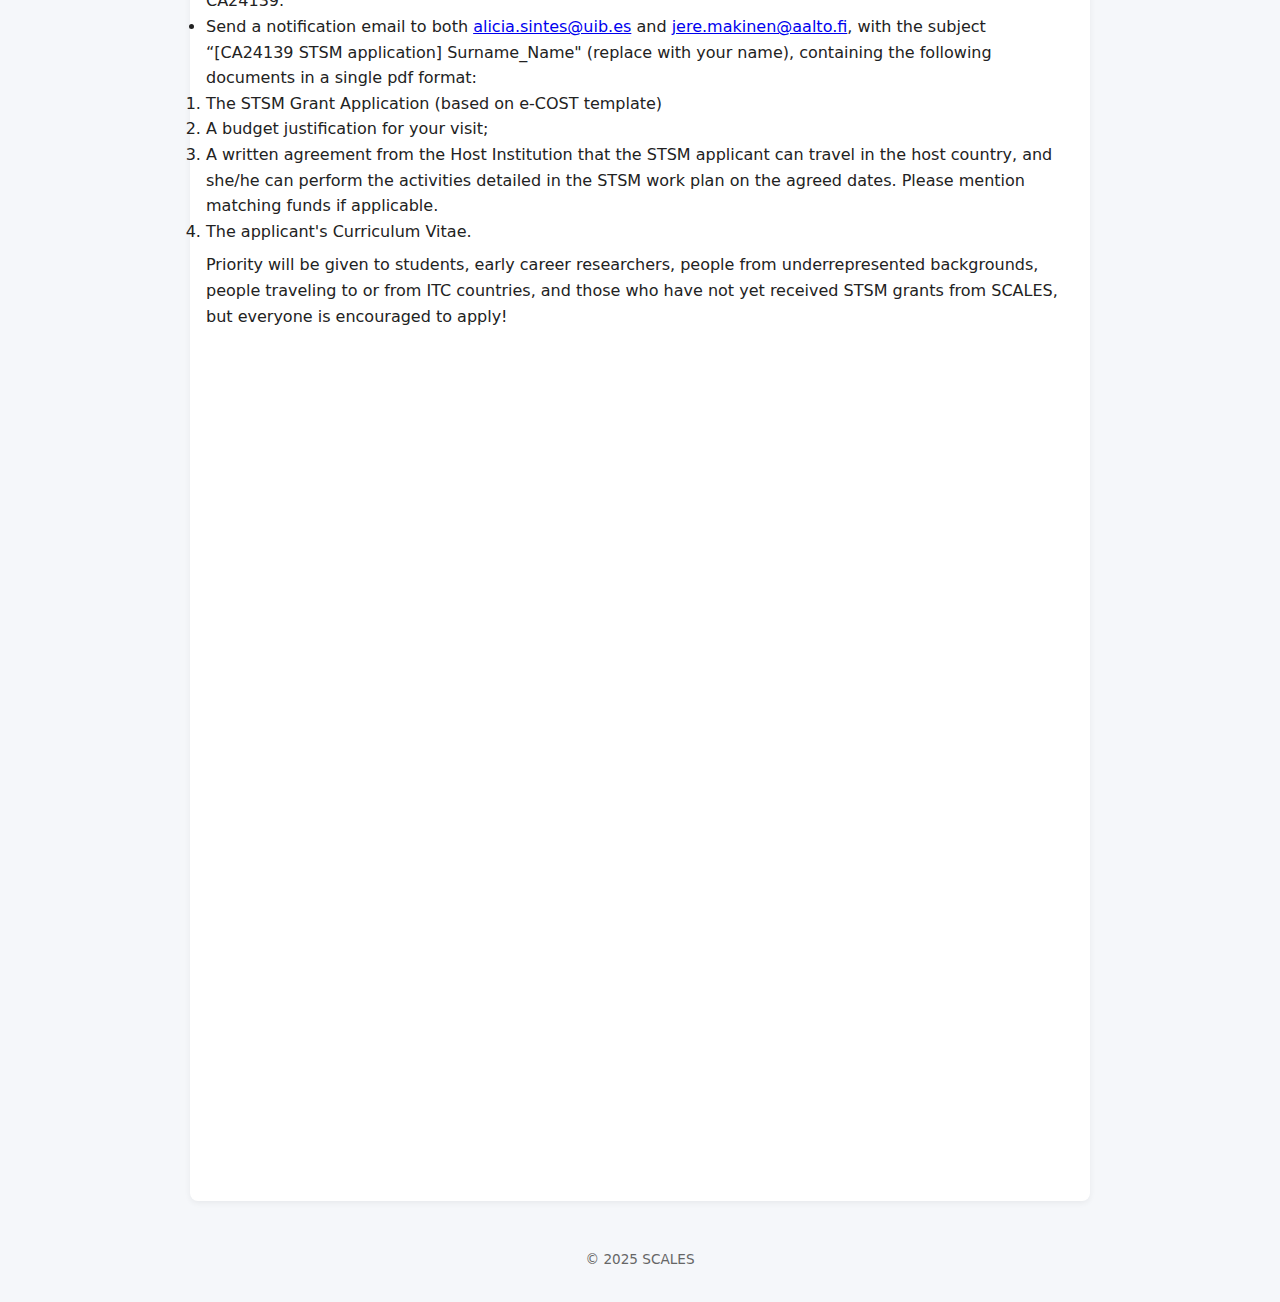
<file: STSM.html>
<!DOCTYPE html>
<html lang="en">
<head>
  <meta charset="UTF-8" />
  <meta name="viewport" content="width=device-width, initial-scale=1" />
  <title>SCALES Network – WG meetings</title>

  <!-- Google Font -->
  <link rel="preconnect" href="https://fonts.googleapis.com">
  <link rel="preconnect" href="https://fonts.gstatic.com" crossorigin>
  <link
    href="https://fonts.googleapis.com/css2?family=Roboto:wght@300;400;700&display=swap"
    rel="stylesheet"
  >

  <!-- Main stylesheet -->
  <link rel="stylesheet" href="style.css" />
</head>
<body>
  <header>
    <div class="header-left">
      <div class="site-title">
        <h1>SCALES</h1>
        <p>Superfluid Condensates in Astrophysics and Laboratory Experiments</p>
      </div>

      <nav>
        <a href="index.html">Home</a>
        <a href="board.html">Board</a>

        <!-- WGs dropdown -->
        <div class="dropdown">
          <a class="dropbtn">WGs</a>
          <div class="dropdown-content" style="display: none;">
            <a href="wg1.html">WG1 – Vortex dynamics</a>
            <a href="wg2.html">WG2 – Superfluid Turbulence</a>
            <a href="wg3.html">WG3 – Macroscopic Scales</a>
            <a href="wg4.html">WG4 – EDI &amp; Outreach</a>
          </div>
        </div>

        <!-- Activities dropdown -->
        <div class="dropdown">
          <a class="dropbtn">Activities</a>
          <div class="dropdown-content" style="display: none;">
            <a href="wgmeetings.html">WG meetings</a>
            <a href="conferences.html">Conferences</a>
            <a href="schools.html">Schools</a>
            <a href="outreach.html">Outreach</a>
            <a href="STSM.html" class="active">Short term scientific missions</a>
          </div>
        </div>

        <!-- Resources dropdown -->
        <div class="dropdown">
          <a class="dropbtn">Resources</a>
          <div class="dropdown-content" style="display: none;">
            <a href="scientific-resources.html">Scientific Resources</a>
          </div>
        </div>
        
        <a href="code-of-conduct.html">Code of Conduct</a>
        <a href="jobs.html">Jobs</a>
      </nav>
    </div>

    <div class="header-logo">
      <img src="logo.jpeg" alt="SCALES logo" />
    </div>
  </header>

  <main>
  <section class="content">
    <div class="callout">
      <h3>STSM Call Now Open - Deadline extended to 15/03</h3>
      <p>
SCALES is pleased to launch its first call for Short-Term Scientific Missions (STSMs).
  The application deadline is <strong>15 March 2026</strong>.
  Successful missions are expected to take place between <strong>7 April 2026</strong> and <strong>30 September 2026</strong>.
      </p>
    </div>
    <p><strong>Short Term Scientific Mission (STSM) grants might support:</strong></p>
    <ul class="stsm-list">
      <li>Visits of scientists (students and staff) from any SCALES full member country to any other SCALES full member country, as well as to Near Neighbor and International affiliated institutions. We cannot support STSMs to another institute in your country of affiliation</li>
      <li>Duration lengths from a minimum of 5 days to a maximum of 90 days. Early Career Investigators (ECI; PhD less than 8 years ago) and young researchers/innovators (YRI; people younger than 40) might apply for a maximum of 180 days.</li>
      <li>Support can be given for a maximum of 3000 euros (ECI/YRI up to 4000). The maximum support follows the daily allowance in the receiving country, see <a href="https://www.cost.eu/uploads/2024/11/2024-Daily-allowance-table.pdf" target="_blank" rel="noopener">https://www.cost.eu/uploads/2024/11/2024-Daily-allowance-table.pdf</a> .</li>
      <li>The evaluation criteria for assessing proposals can be found at the bottom of the page.</li>
    </ul>

    <p><strong>How to apply:</strong></p>
    <ul class="stsm-list">
      <li>Fill in this form by the 15th of March 2026 <a href="https://e-services.cost.eu/activity/grants" target="_blank" rel="noopener">https://e-services.cost.eu/activity/grants</a>, SCALES is COST Action CA24139.</li>
      <li>
        Send a notification email to both <a href="mailto:alicia.sintes@uib.es">alicia.sintes@uib.es</a> 
        and <a href="mailto:jere.makinen@aalto.fi">jere.makinen@aalto.fi</a>, with the subject  “[CA24139 STSM application] Surname_Name" (replace with your name), containing the following documents in a single pdf format:
        <ol class="stsm-steps">
          <li>The STSM Grant Application (based on e-COST template)</li>
          <li>A budget justification for your visit;</li>
          <li>A written agreement from the Host Institution that the STSM applicant can travel in the host country, and she/he can perform the activities detailed in the STSM work plan on the agreed dates. Please mention matching funds if applicable.</li>
          <li>The applicant's Curriculum Vitae.</li>
        </ol>
      </li>
    </ul>

    <p>Priority will be given to students, early career researchers, people from underrepresented backgrounds, people traveling to or from ITC countries, and those who have not yet received STSM grants from SCALES, but everyone is encouraged to apply!</p>
  </section>
        <div class="pdf-container">
        <iframe
          src="docs/STSM_award_criteria.pdf"
          width="100%"
          height="800"
          style="border: none;"
          loading="lazy"
          title="STSM Evaluation criteria"
        ></iframe>
      </div>
</main>


  <footer>
    <p>
      © 2025 SCALES 
    </p>
  </footer>
</body>
</html>
</file>
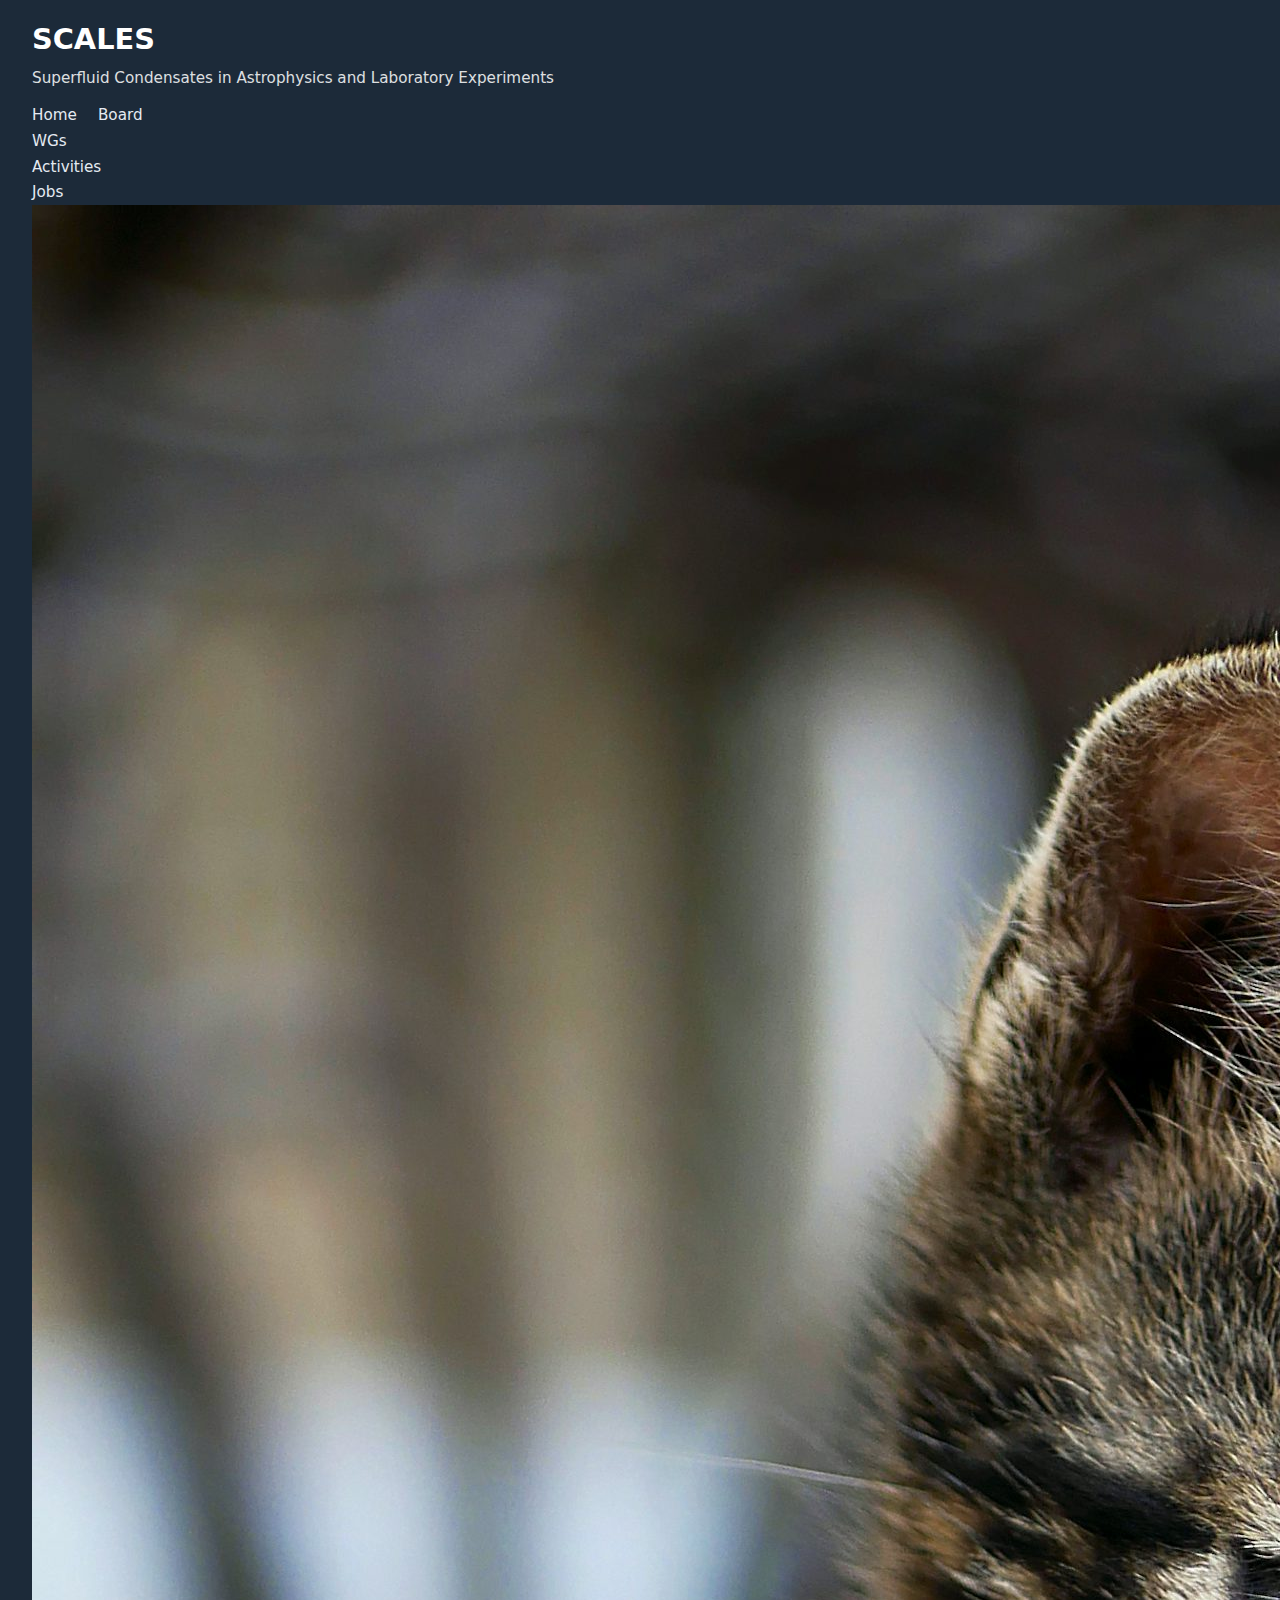
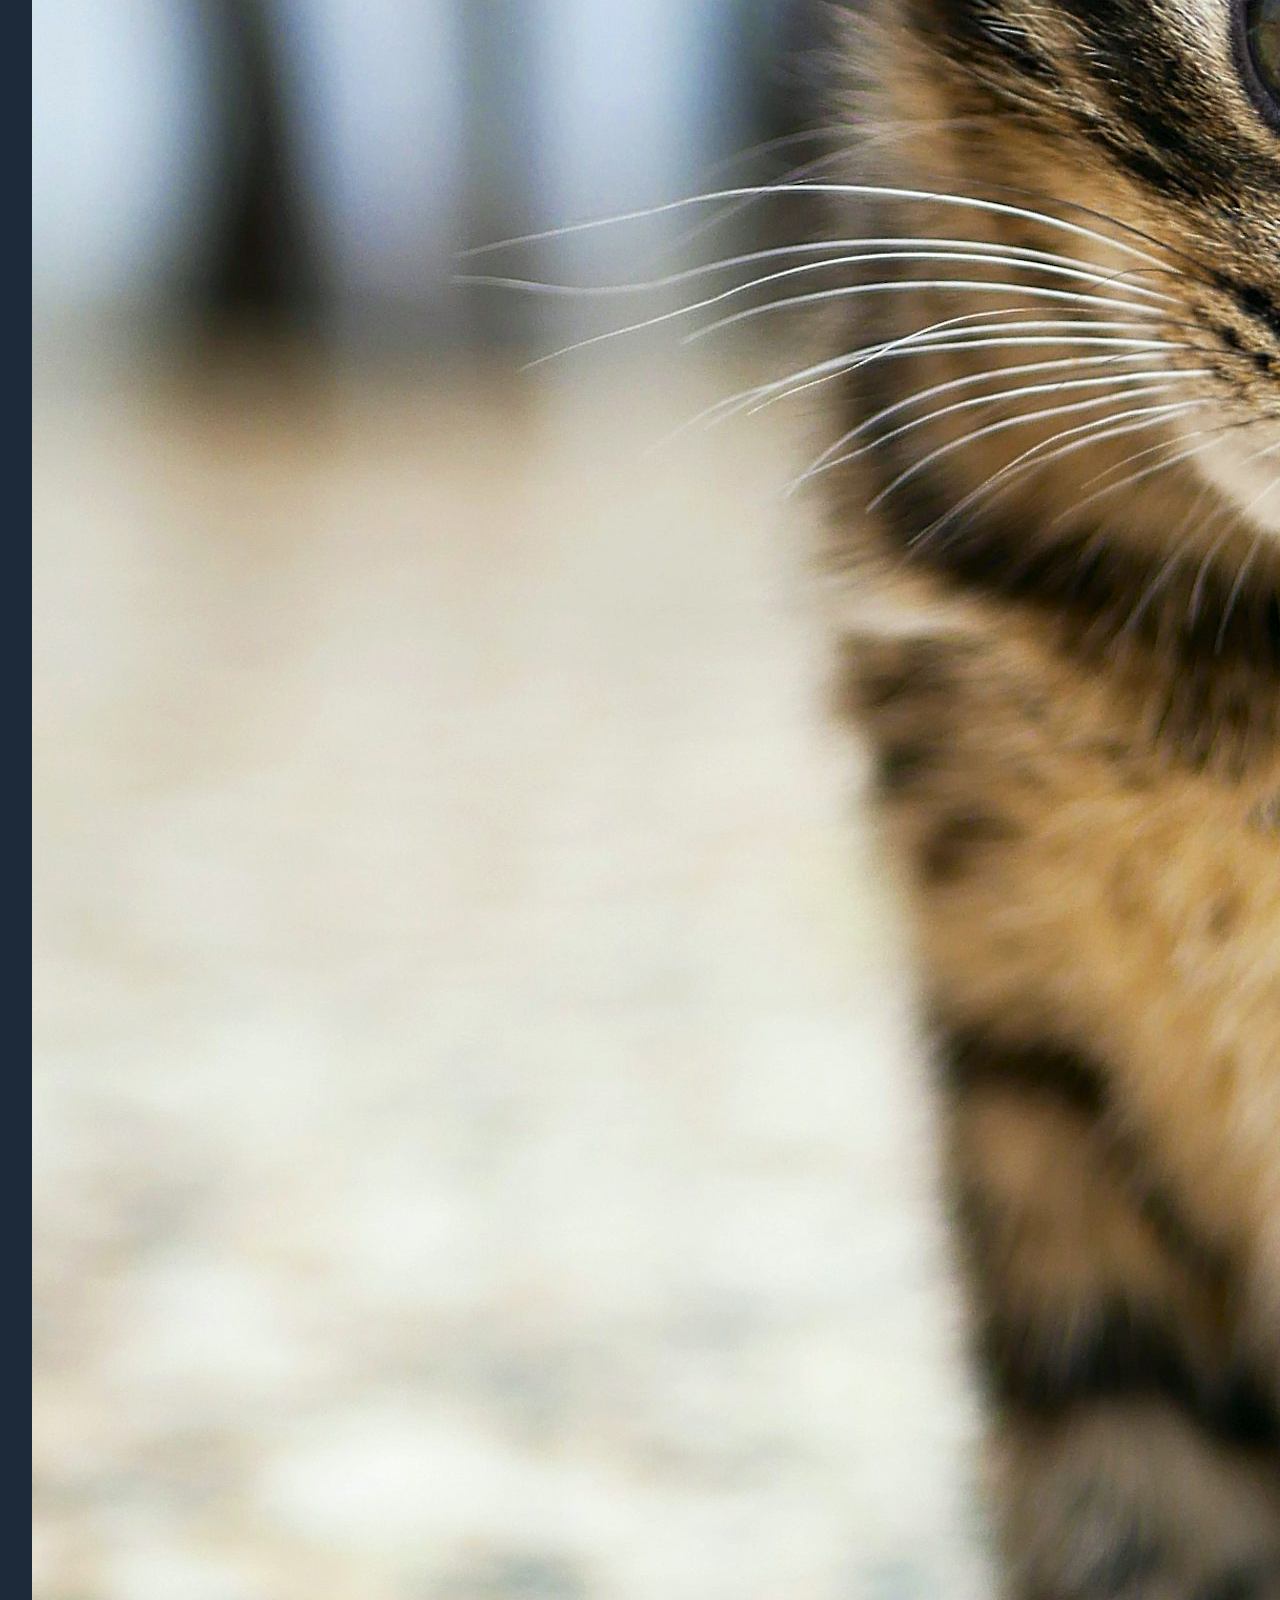
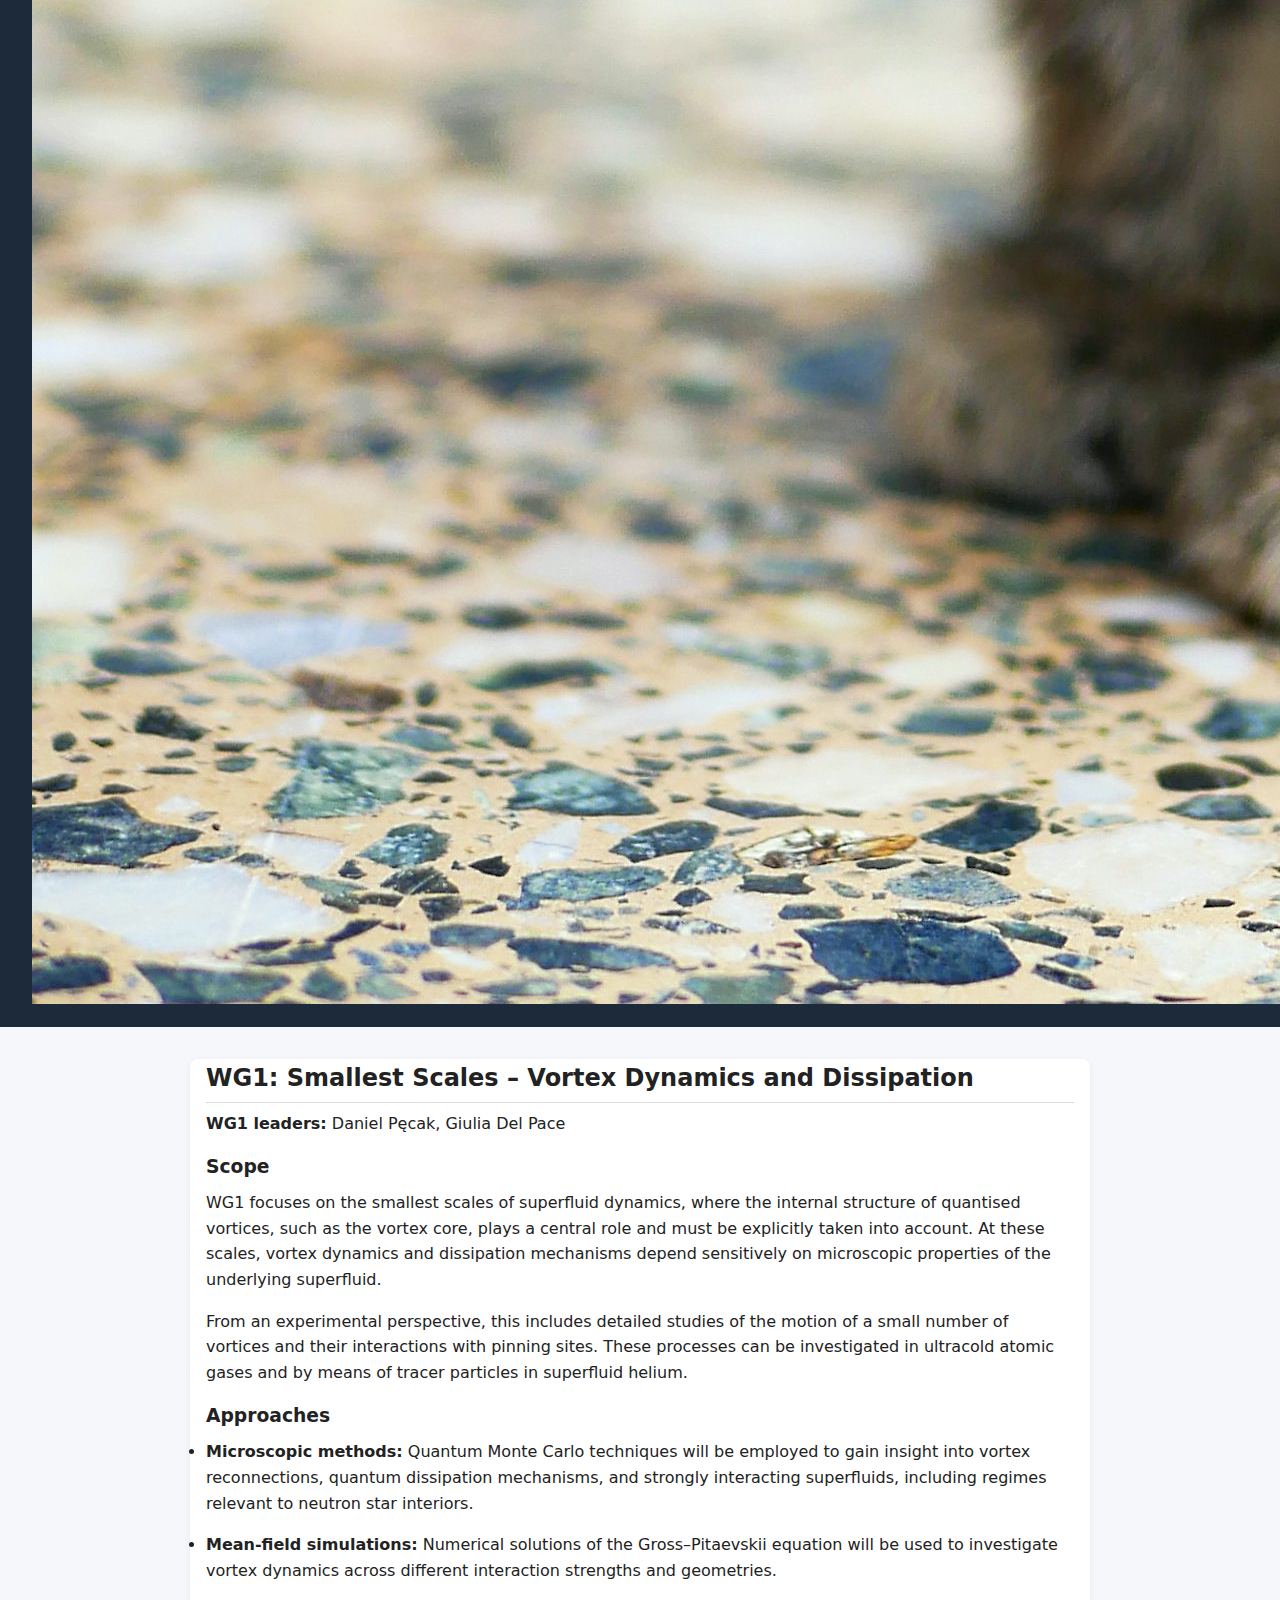
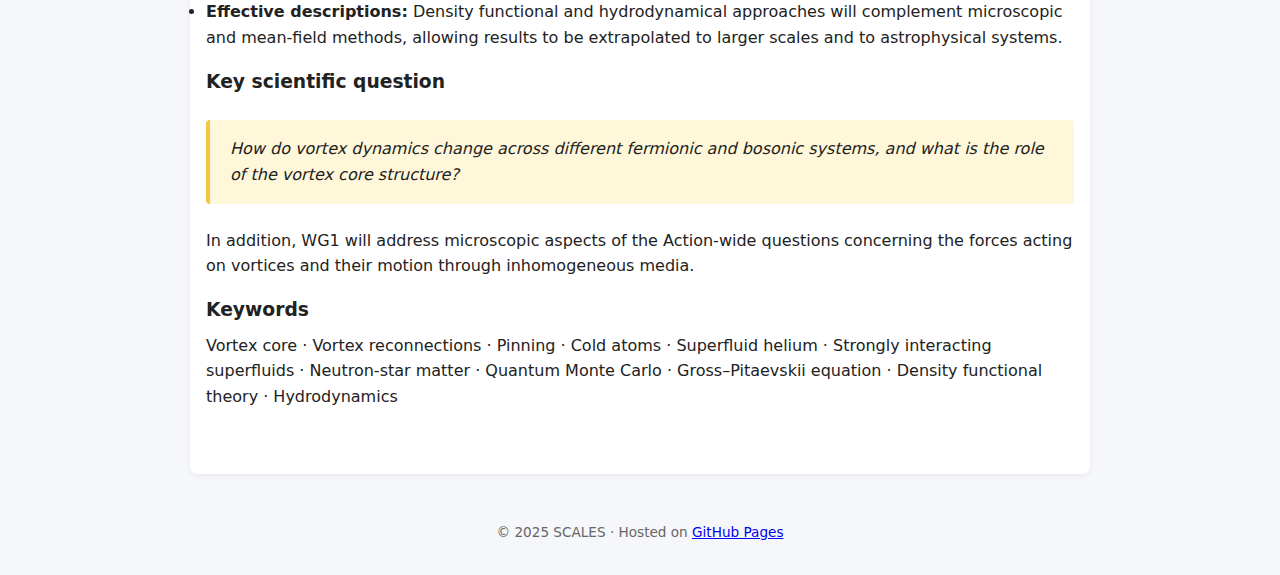
<file: wg1.html>
<!DOCTYPE html>
<html lang="en">
<head>
  <meta charset="UTF-8" />
  <meta name="viewport" content="width=device-width, initial-scale=1" />
  <title>SCALES Network – WG1 Vortex dynamics</title>

  <!-- Google Font -->
  <link rel="preconnect" href="https://fonts.googleapis.com">
  <link rel="preconnect" href="https://fonts.gstatic.com" crossorigin>
  <link
    href="https://fonts.googleapis.com/css2?family=Roboto:wght@300;400;700&display=swap"
    rel="stylesheet"
  >

  <!-- Main stylesheet -->
  <link rel="stylesheet" href="style.css" />
</head>
<body>
  <header>
    <div class="header-left">
      <div class="site-title">
        <h1>SCALES </h1>
        <p>Superfluid Condensates in Astrophysics and Laboratory Experiments</p>
      </div>

      <nav>
        <a href="index.html">Home</a>
        <a href="board.html">Board</a>

        <div class="dropdown">
          <a class="dropbtn">WGs</a>
          <!-- NOTE: inline style to force hidden by default -->
          <div class="dropdown-content" style="display: none;">
            <a href="wg1.html" class="active">WG1 – Vortex dynamics</a>
            <a href="wg2.html">WG2 – Superfluid Turbulence</a>
            <a href="wg3.html">WG3 – Macroscopic Scales</a>
            <a href="wg4.html">WG4 – EDI &amp; Outreach</a>
          </div>
        </div>

        <!-- Activities dropdown -->
        <div class="dropdown">
          <a class="dropbtn">Activities</a>
          <div class="dropdown-content" style="display: none;">
            <a href="wgmeetings.html">WG meetings</a>
            <a href="conferences.html">Conferences</a>
            <a href="schools.html">Schools</a>
            <a href="outreach.html">Outreach</a>
          </div>
        </div>

        <a href="jobs.html">Jobs</a>
      </nav>
    </div>

    <div class="header-logo">
      <img src="logo.jpeg" alt="SCALES logo" />
    </div>
  </header>

  <main>
  <section>
    <h2>WG1: Smallest Scales – Vortex Dynamics and Dissipation</h2>

    <p><strong>WG1 leaders:</strong> Daniel Pęcak, Giulia Del Pace</p>

    <h3>Scope</h3>
    <p>
      WG1 focuses on the smallest scales of superfluid dynamics, where the internal structure
      of quantised vortices, such as the vortex core, plays a central role and must be explicitly
      taken into account. At these scales, vortex dynamics and dissipation mechanisms depend
      sensitively on microscopic properties of the underlying superfluid.
    </p>

    <p>
      From an experimental perspective, this includes detailed studies of the motion of a small
      number of vortices and their interactions with pinning sites. These processes can be
      investigated in ultracold atomic gases and by means of tracer particles in superfluid helium.
    </p>

    <h3>Approaches</h3>
    <ul>
  <li>
    <p>
      <strong>Microscopic methods:</strong>
      Quantum Monte Carlo techniques will be employed to gain insight into vortex
      reconnections, quantum dissipation mechanisms, and strongly interacting superfluids,
      including regimes relevant to neutron star interiors.
    </p>
  </li>
  <li>
    <p>
      <strong>Mean-field simulations:</strong>
      Numerical solutions of the Gross–Pitaevskii equation will be used to investigate vortex
      dynamics across different interaction strengths and geometries.
    </p>
  </li>
  <li>
    <p>
      <strong>Effective descriptions:</strong>
      Density functional and hydrodynamical approaches will complement microscopic and
      mean-field methods, allowing results to be extrapolated to larger scales and to
      astrophysical systems.
    </p>
  </li>
</ul>

    <h3>Key scientific question</h3>

    <!-- Highlighted key question -->
    <div
      style="
        margin: 1.5rem 0;
        padding: 1rem 1.25rem;
        border-left: 4px solid #f4c542;
        background: #fff7d9;
        border-radius: 4px;
      "
    >
      <p style="margin: 0; font-style: italic;">
        How do vortex dynamics change across different fermionic and bosonic systems,
        and what is the role of the vortex core structure?
      </p>
    </div>

    <p>
      In addition, WG1 will address microscopic aspects of the Action-wide questions concerning
      the forces acting on vortices and their motion through inhomogeneous media.
    </p>

    <h3>Keywords</h3>
    <p>
      Vortex core · Vortex reconnections · Pinning · Cold atoms · Superfluid helium ·
      Strongly interacting superfluids · Neutron-star matter · Quantum Monte Carlo ·
      Gross–Pitaevskii equation · Density functional theory · Hydrodynamics
    </p>
  </section>
</main>


  <footer>
    <p>
      © 2025 SCALES · Hosted on
      <a href="https://pages.github.com/" target="_blank" rel="noopener">
        GitHub Pages
      </a>
    </p>
  </footer>
</body>
</html>
</file>
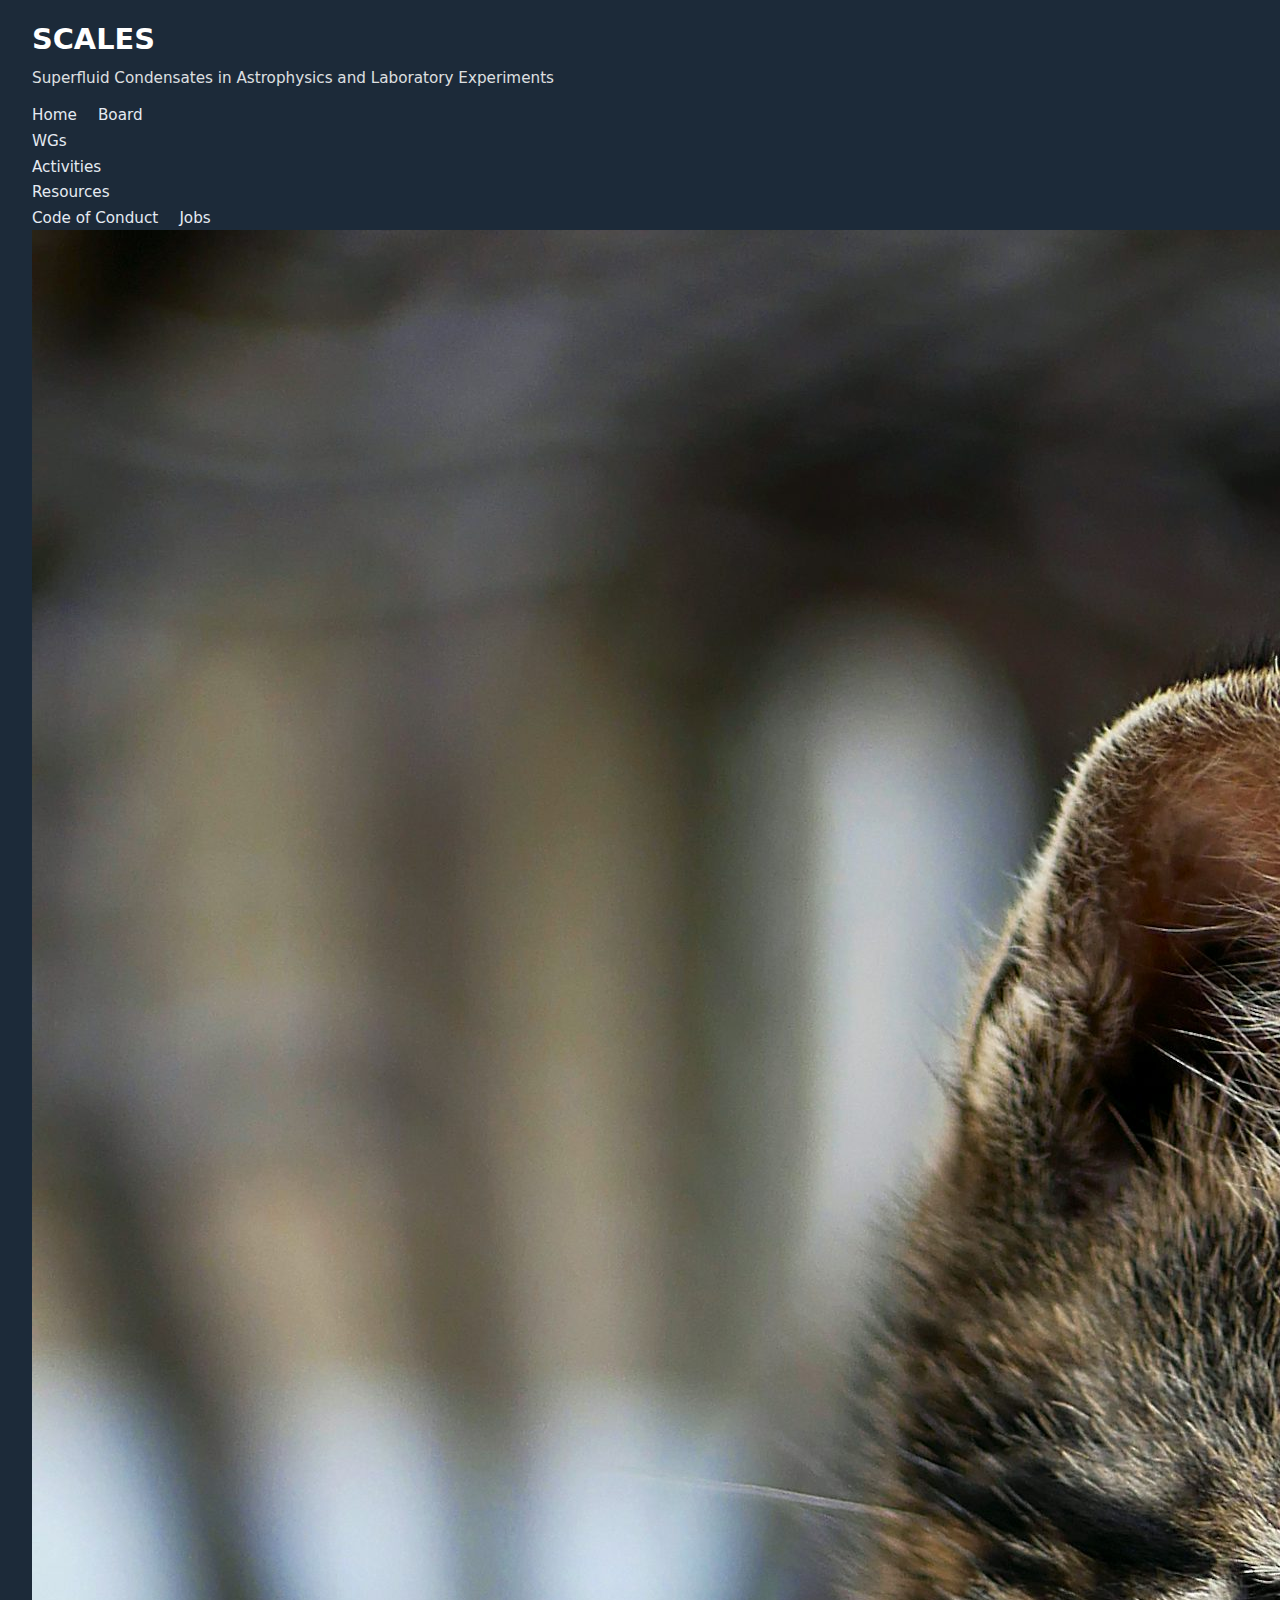
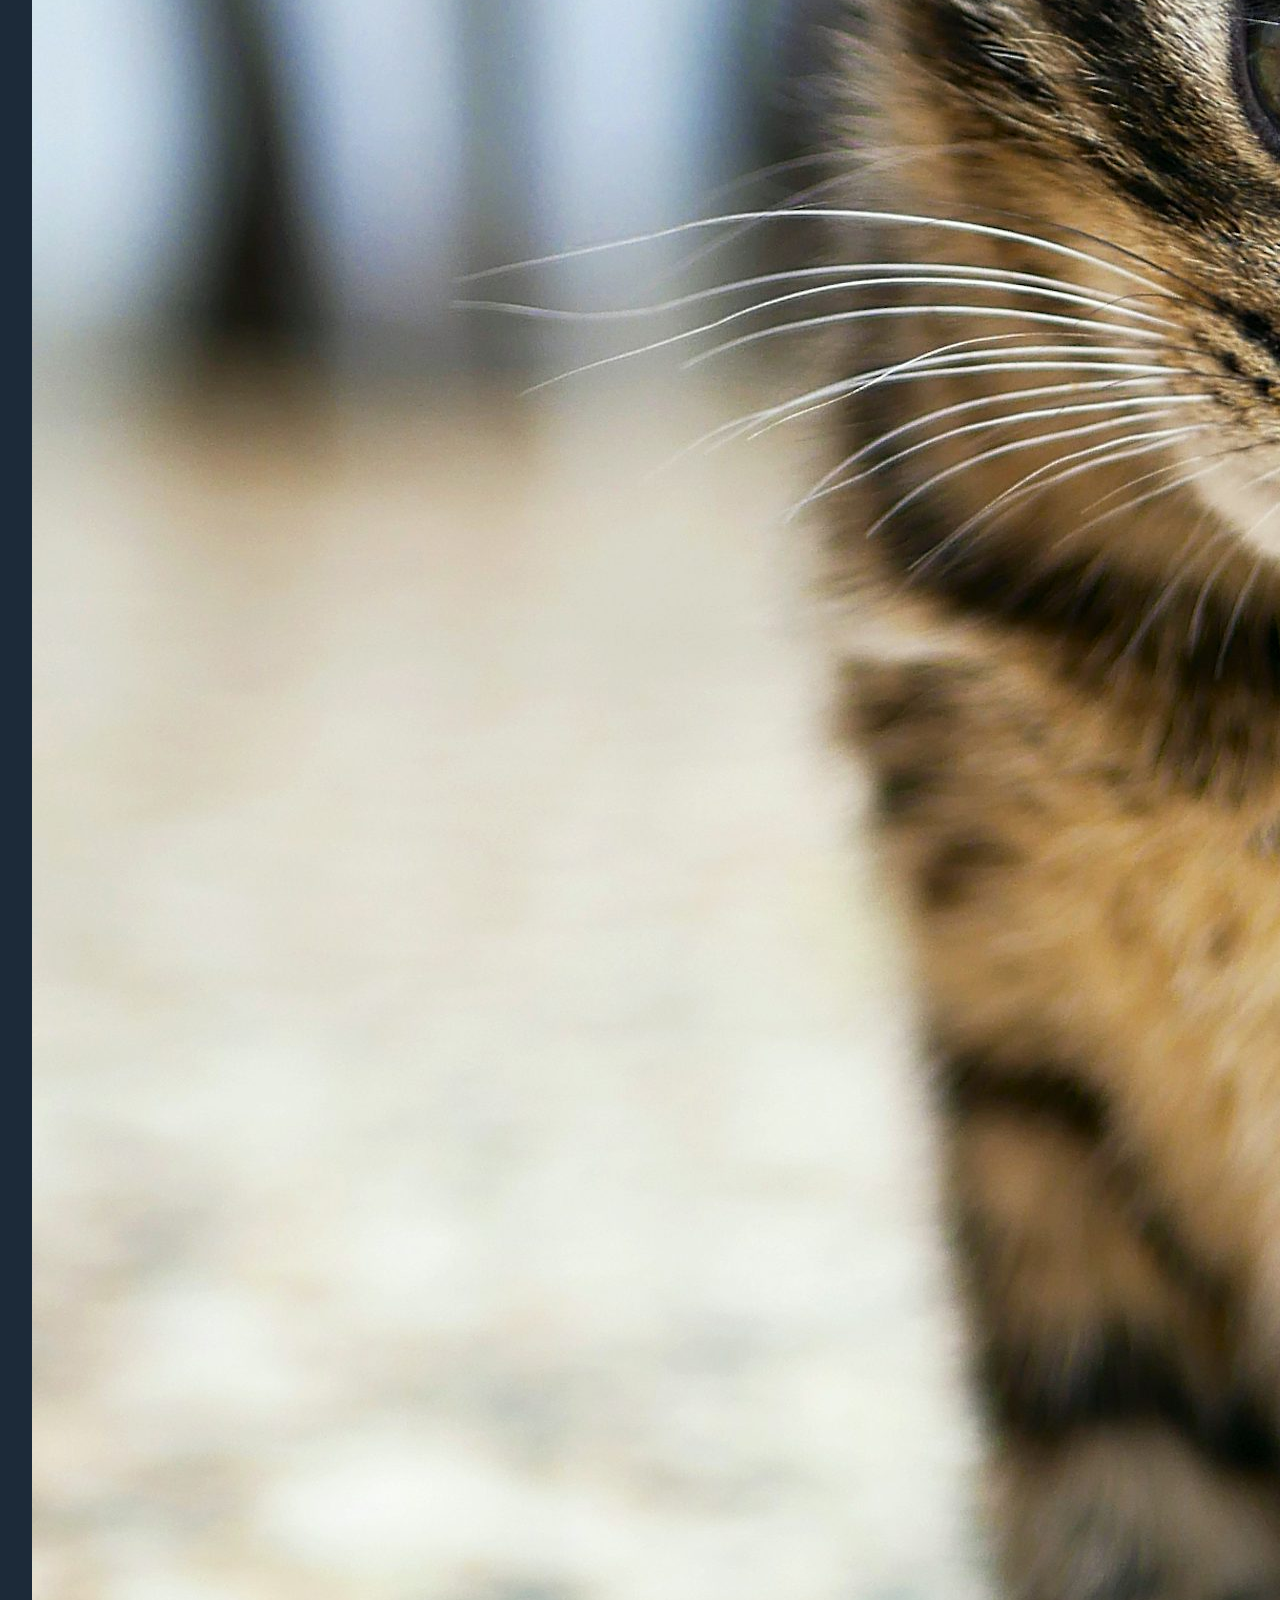
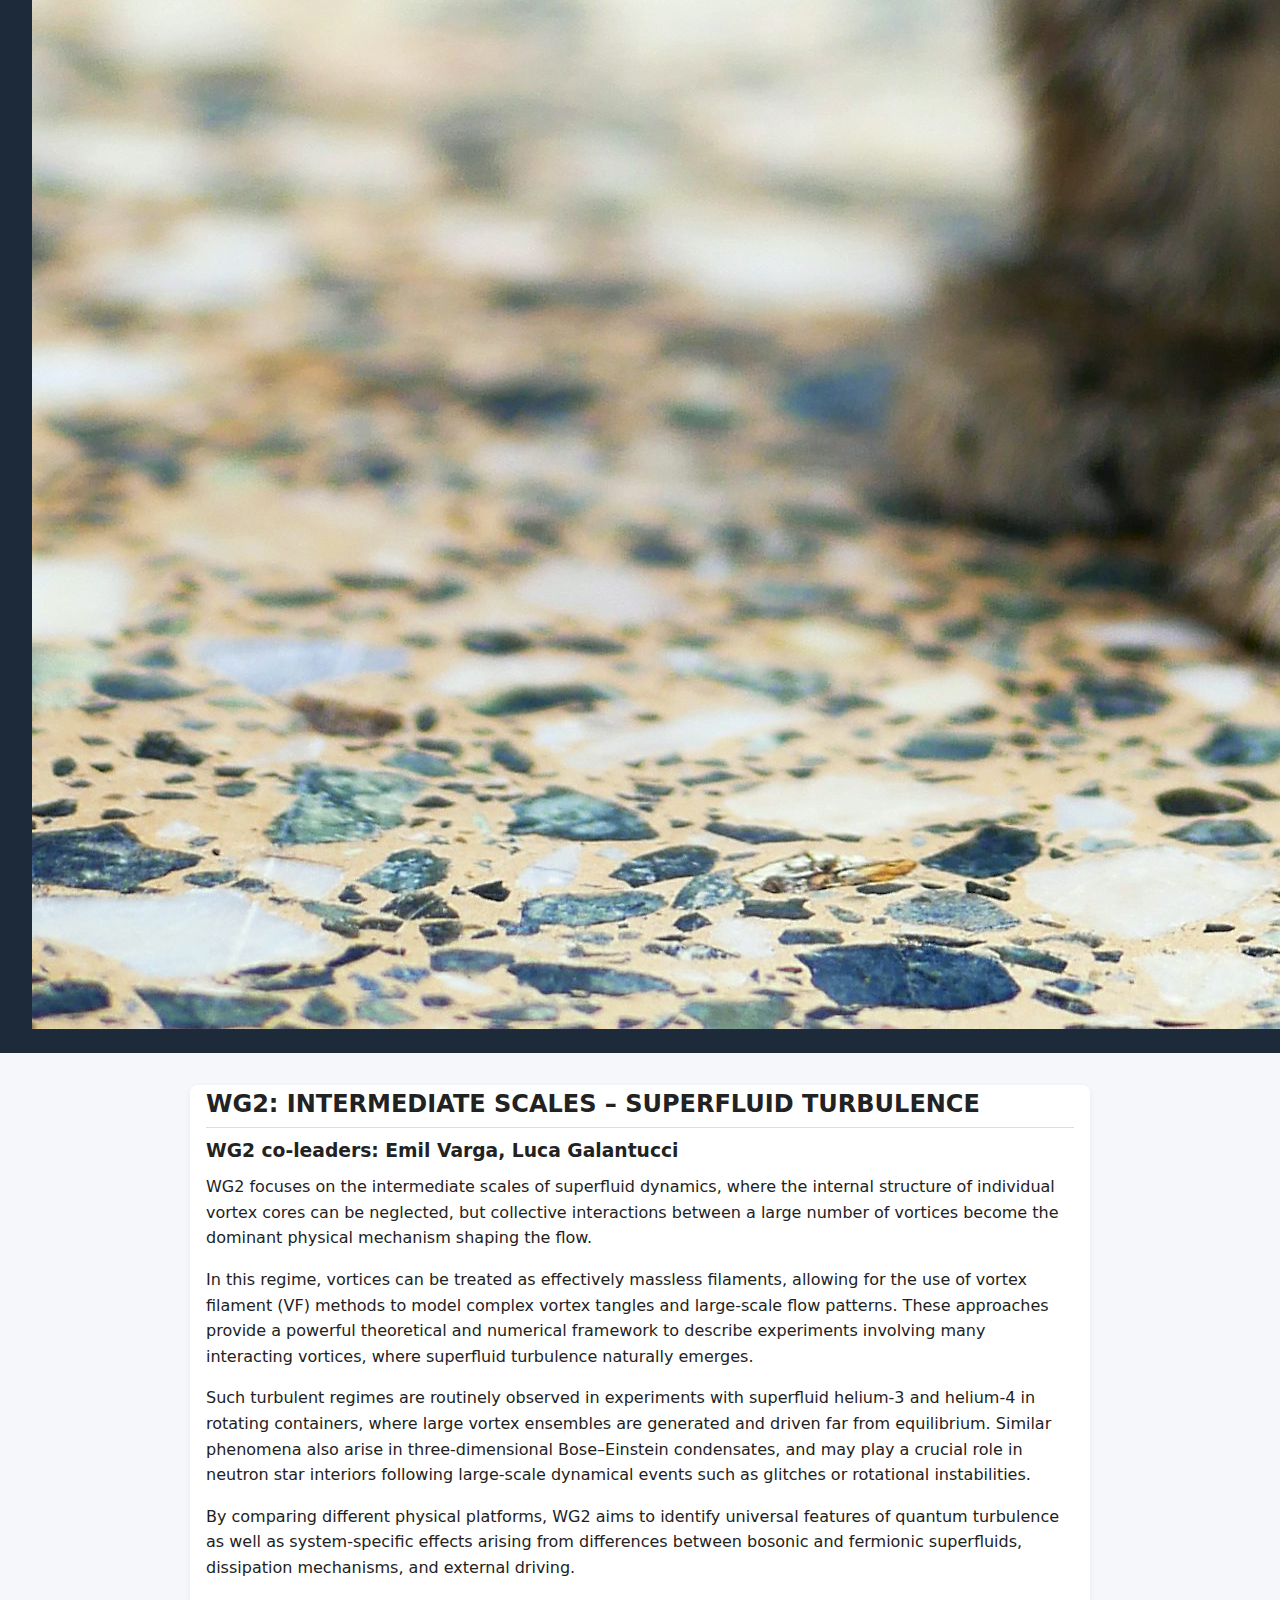
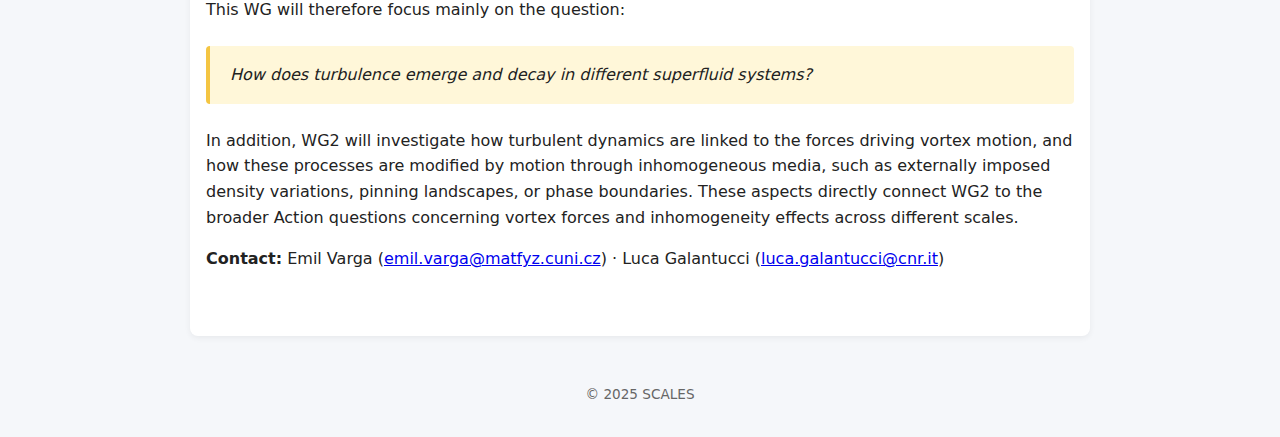
<file: wg2.html>
<!DOCTYPE html>
<html lang="en">
<head>
  <meta charset="UTF-8" />
  <meta name="viewport" content="width=device-width, initial-scale=1" />
  <title>SCALES Network – WG2 Superfluid Turbulence</title>

  <!-- Google Font -->
  <link rel="preconnect" href="https://fonts.googleapis.com">
  <link rel="preconnect" href="https://fonts.gstatic.com" crossorigin>
  <link
    href="https://fonts.googleapis.com/css2?family=Roboto:wght@300;400;700&display=swap"
    rel="stylesheet"
  >

  <!-- Main stylesheet -->
  <link rel="stylesheet" href="style.css" />
</head>
<body>
  <header>
    <div class="header-left">
      <div class="site-title">
        <h1>SCALES</h1>
        <p>Superfluid Condensates in Astrophysics and Laboratory Experiments</p>
      </div>

      <nav>
        <a href="index.html">Home</a>
        <a href="board.html">Board</a>

        <div class="dropdown">
          <a class="dropbtn">WGs</a>
          <div class="dropdown-content" style="display: none;">
            <a href="wg1.html">WG1 – Vortex dynamics</a>
            <a href="wg2.html" class="active">WG2 – Superfluid Turbulence</a>
            <a href="wg3.html">WG3 – Macroscopic Scales</a>
            <a href="wg4.html">WG4 – EDI &amp; Outreach</a>
          </div>
        </div>

        <div class="dropdown">
          <a class="dropbtn">Activities</a>
          <div class="dropdown-content" style="display: none;">
            <a href="wgmeetings.html">WG meetings</a>
            <a href="conferences.html">Conferences</a>
            <a href="schools.html">Schools</a>
            <a href="outreach.html">Outreach</a>
            <a href="STSM.html">Short term scientific missions</a>
          </div>
        </div>

        <!-- Resources dropdown -->
        <div class="dropdown">
          <a class="dropbtn">Resources</a>
          <div class="dropdown-content" style="display: none;">
            <a href="media-kit.html">Media Kit</a>
          </div>
        </div>

        <a href="code-of-conduct.html">Code of Conduct</a>
        <a href="jobs.html">Jobs</a>
      </nav>
    </div>

    <div class="header-logo">
      <img src="logo.jpeg" alt="SCALES logo" />
    </div>
  </header>

  <main>
    <section>
      <h2>WG2: INTERMEDIATE SCALES – SUPERFLUID TURBULENCE</h2>

      <h3>WG2 co-leaders: Emil Varga, Luca Galantucci</h3>

      <p>
        WG2 focuses on the intermediate scales of superfluid dynamics, where the internal structure of
        individual vortex cores can be neglected, but collective interactions between a large number of
        vortices become the dominant physical mechanism shaping the flow.
      </p>

      <p>
        In this regime, vortices can be treated as effectively massless filaments, allowing for the use of
        vortex filament (VF) methods to model complex vortex tangles and large-scale flow patterns.
        These approaches provide a powerful theoretical and numerical framework to describe experiments
        involving many interacting vortices, where superfluid turbulence naturally emerges.
      </p>

      <p>
        Such turbulent regimes are routinely observed in experiments with superfluid helium-3 and
        helium-4 in rotating containers, where large vortex ensembles are generated and driven far from
        equilibrium. Similar phenomena also arise in three-dimensional Bose–Einstein condensates, and
        may play a crucial role in neutron star interiors following large-scale dynamical events such as
        glitches or rotational instabilities.
      </p>

      <p>
        By comparing different physical platforms, WG2 aims to identify universal features of quantum
        turbulence as well as system-specific effects arising from differences between bosonic and
        fermionic superfluids, dissipation mechanisms, and external driving.
      </p>

      <p>
        This WG will therefore focus mainly on the question:
      </p>

      <div
        style="
          margin: 1.5rem 0;
          padding: 1rem 1.25rem;
          border-left: 4px solid #f4c542;
          background: #fff7d9;
          border-radius: 4px;
        "
      >
        <p style="margin: 0; font-style: italic;">
          How does turbulence emerge and decay in different superfluid systems?
        </p>
      </div>

      <p>
        In addition, WG2 will investigate how turbulent dynamics are linked to the forces driving vortex
        motion, and how these processes are modified by motion through inhomogeneous media, such as
        externally imposed density variations, pinning landscapes, or phase boundaries. These aspects
        directly connect WG2 to the broader Action questions concerning vortex forces and inhomogeneity
        effects across different scales.
      </p>

      <p>
        <strong>Contact:</strong>
        Emil Varga (<a href="mailto:emil.varga@matfyz.cuni.cz">emil.varga@matfyz.cuni.cz</a>) ·
        Luca Galantucci (<a href="mailto:luca.galantucci@cnr.it">luca.galantucci@cnr.it</a>)
      </p>
      
    </section>
  </main>

  <footer>
    <p>
      © 2025 SCALES 
    </p>
  </footer>
</body>
</html>
</file>
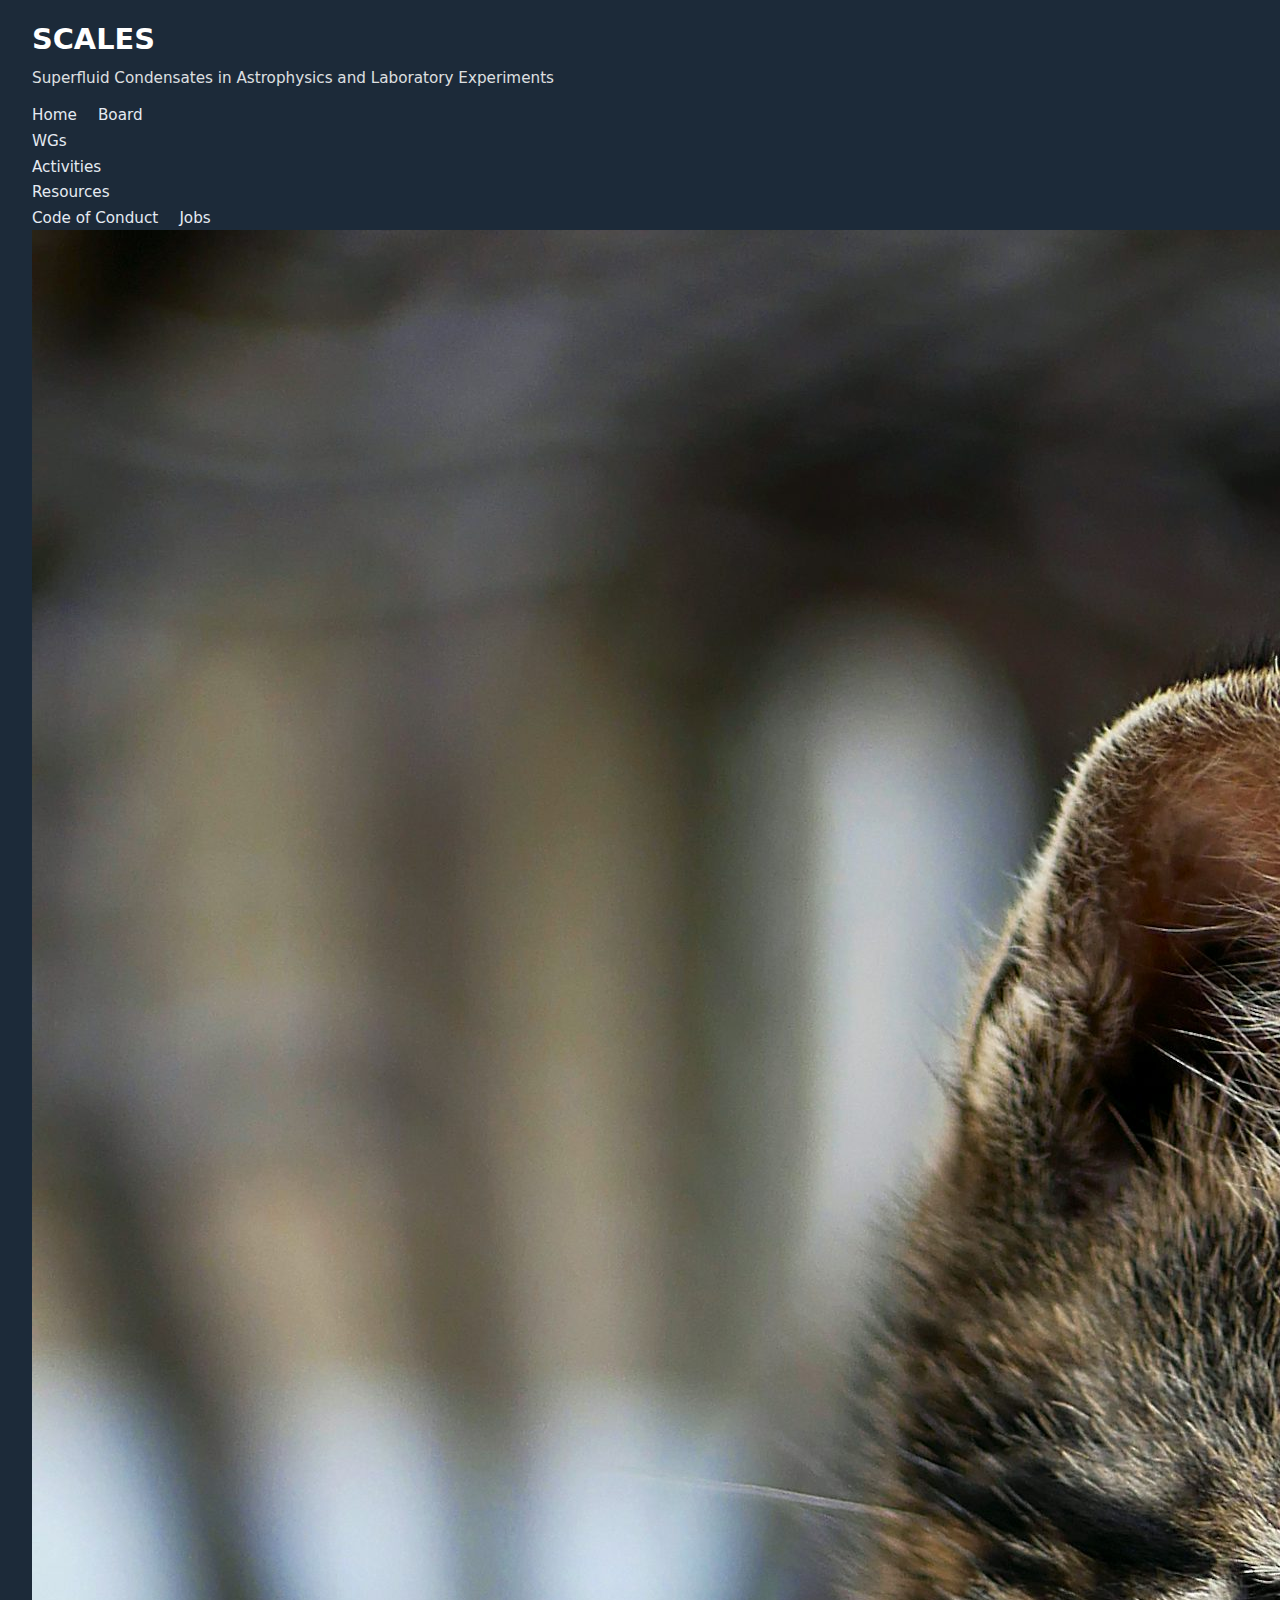
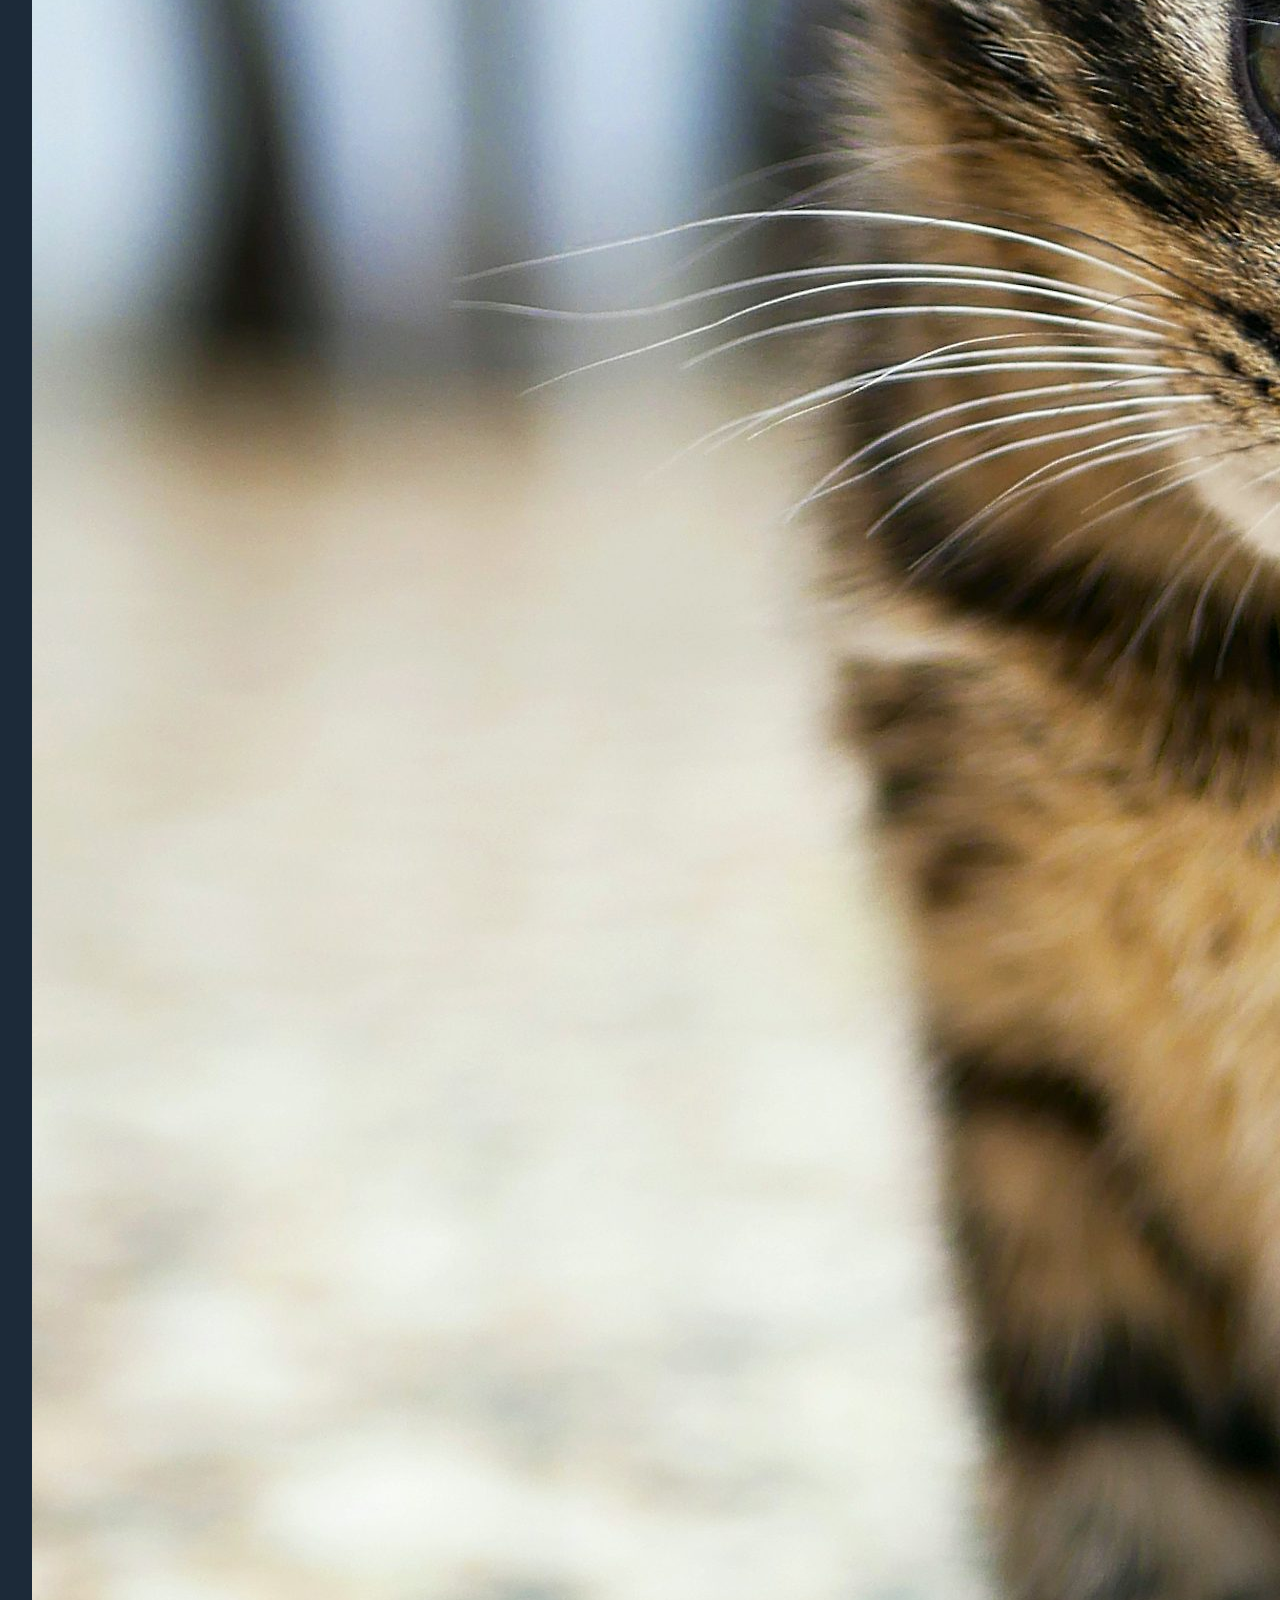
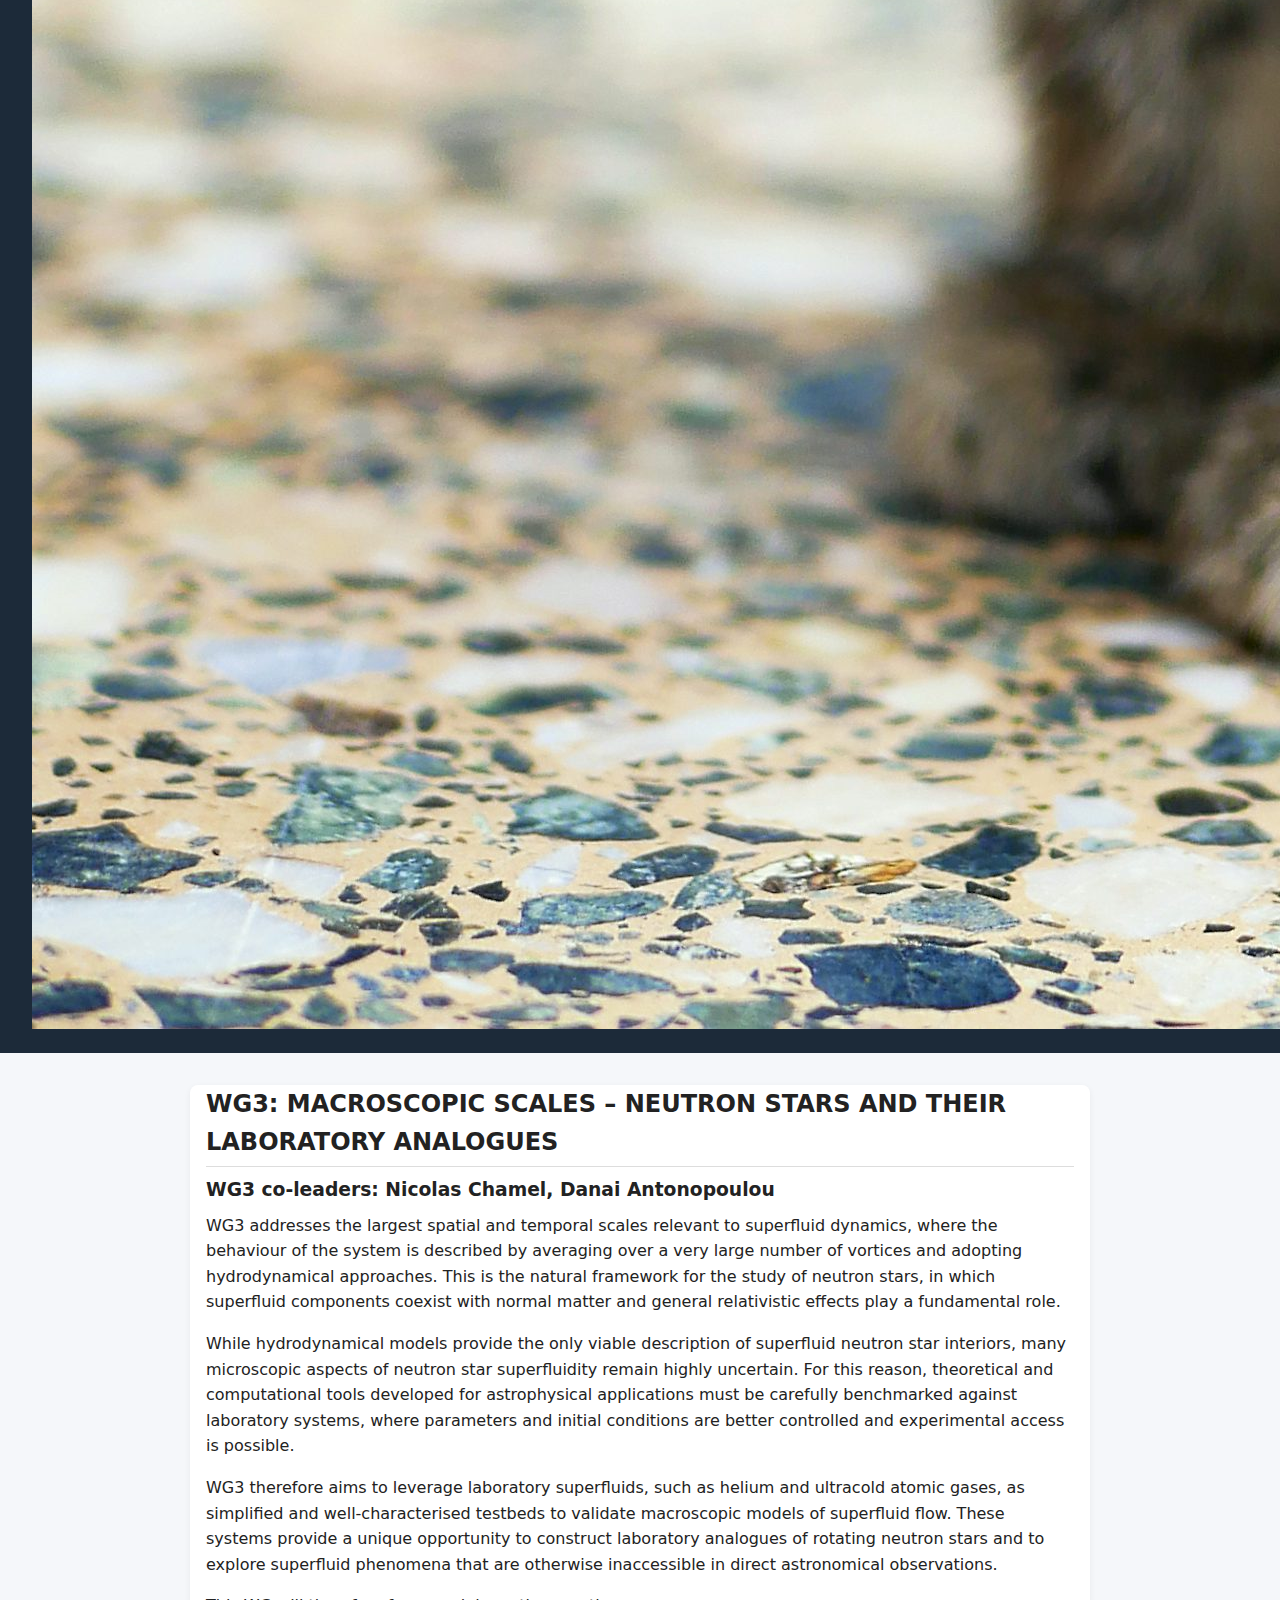
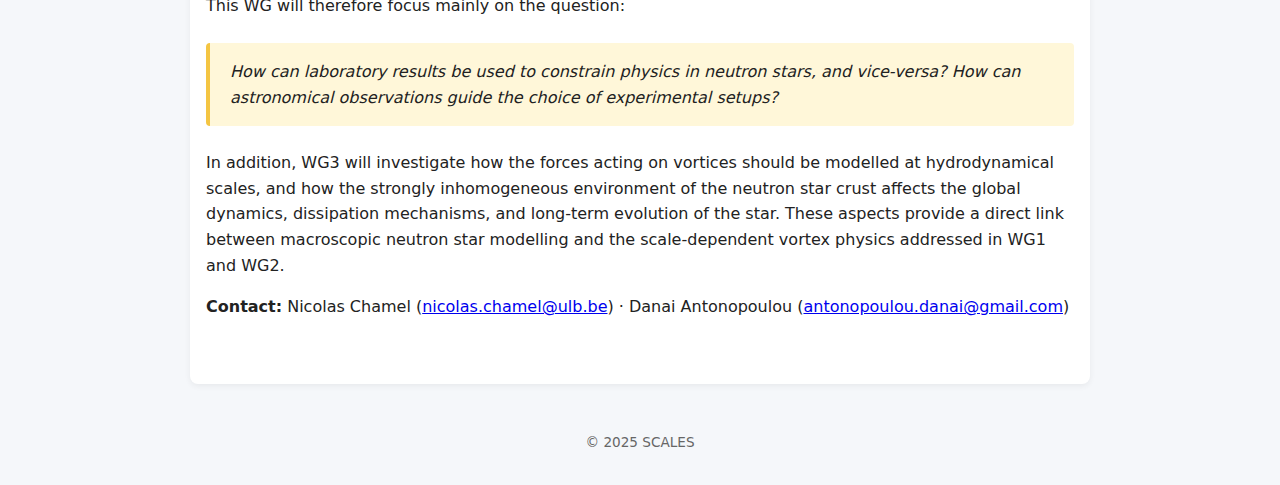
<file: wg3.html>
<!DOCTYPE html>
<html lang="en">
<head>
  <meta charset="UTF-8" />
  <meta name="viewport" content="width=device-width, initial-scale=1" />
  <title>SCALES Network – WG3 Macroscopic Scales</title>

  <!-- Google Font -->
  <link rel="preconnect" href="https://fonts.googleapis.com">
  <link rel="preconnect" href="https://fonts.gstatic.com" crossorigin>
  <link
    href="https://fonts.googleapis.com/css2?family=Roboto:wght@300;400;700&display=swap"
    rel="stylesheet"
  >

  <!-- Main stylesheet -->
  <link rel="stylesheet" href="style.css" />
</head>
<body>
  <header>
    <div class="header-left">
      <div class="site-title">
        <h1>SCALES</h1>
        <p>Superfluid Condensates in Astrophysics and Laboratory Experiments</p>
      </div>

      <nav>
        <a href="index.html">Home</a>
        <a href="board.html">Board</a>

        <div class="dropdown">
          <a class="dropbtn">WGs</a>
          <div class="dropdown-content" style="display: none;">
            <a href="wg1.html">WG1 – Vortex dynamics</a>
            <a href="wg2.html">WG2 – Superfluid Turbulence</a>
            <a href="wg3.html" class="active">WG3 – Macroscopic Scales</a>
            <a href="wg4.html">WG4 – EDI &amp; Outreach</a>
          </div>
        </div>

        <div class="dropdown">
          <a class="dropbtn">Activities</a>
          <div class="dropdown-content" style="display: none;">
            <a href="wgmeetings.html">WG meetings</a>
            <a href="conferences.html">Conferences</a>
            <a href="schools.html">Schools</a>
            <a href="outreach.html">Outreach</a>
          </div>
        </div>

        <!-- Resources dropdown -->
        <div class="dropdown">
          <a class="dropbtn">Resources</a>
          <div class="dropdown-content" style="display: none;">
            <a href="media-kit.html">Media Kit</a>
          </div>
        </div>

        <a href="code-of-conduct.html">Code of Conduct</a>
        <a href="jobs.html">Jobs</a>
      </nav>
    </div>

    <div class="header-logo">
      <img src="logo.jpeg" alt="SCALES logo" />
    </div>
  </header>

  <main>
    <section>
      <h2>WG3: MACROSCOPIC SCALES – NEUTRON STARS AND THEIR LABORATORY ANALOGUES</h2>

      <h3>WG3 co-leaders: Nicolas Chamel, Danai Antonopoulou</h3>

      <p>
        WG3 addresses the largest spatial and temporal scales relevant to superfluid dynamics, where the
        behaviour of the system is described by averaging over a very large number of vortices and
        adopting hydrodynamical approaches. This is the natural framework for the study of neutron
        stars, in which superfluid components coexist with normal matter and general relativistic effects
        play a fundamental role.
      </p>

      <p>
        While hydrodynamical models provide the only viable description of superfluid neutron star
        interiors, many microscopic aspects of neutron star superfluidity remain highly uncertain.
        For this reason, theoretical and computational tools developed for astrophysical applications
        must be carefully benchmarked against laboratory systems, where parameters and initial
        conditions are better controlled and experimental access is possible.
      </p>

      <p>
        WG3 therefore aims to leverage laboratory superfluids, such as helium and ultracold atomic gases,
        as simplified and well-characterised testbeds to validate macroscopic models of superfluid flow.
        These systems provide a unique opportunity to construct laboratory analogues of rotating neutron
        stars and to explore superfluid phenomena that are otherwise inaccessible in direct astronomical
        observations.
      </p>

      <p>
        This WG will therefore focus mainly on the question:
      </p>

      <div
        style="
          margin: 1.5rem 0;
          padding: 1rem 1.25rem;
          border-left: 4px solid #f4c542;
          background: #fff7d9;
          border-radius: 4px;
        "
      >
        <p style="margin: 0; font-style: italic;">
          How can laboratory results be used to constrain physics in neutron stars, and vice-versa?
          How can astronomical observations guide the choice of experimental setups?
        </p>
      </div>

      <p>
        In addition, WG3 will investigate how the forces acting on vortices should be modelled at
        hydrodynamical scales, and how the strongly inhomogeneous environment of the neutron star
        crust affects the global dynamics, dissipation mechanisms, and long-term evolution of the star.
        These aspects provide a direct link between macroscopic neutron star modelling and the
        scale-dependent vortex physics addressed in WG1 and WG2.
      </p>
      <p>
        <strong>Contact:</strong>
        Nicolas Chamel (<a href="mailto:nicolas.chamel@ulb.be">nicolas.chamel@ulb.be</a>) ·
        Danai Antonopoulou (<a href="mailto:antonopoulou.danai@gmail.com">antonopoulou.danai@gmail.com</a>)
      </p>
    </section>
  </main>

  <footer>
    <p>
      © 2025 SCALES 
    </p>
  </footer>
</body>
</html>
</file>
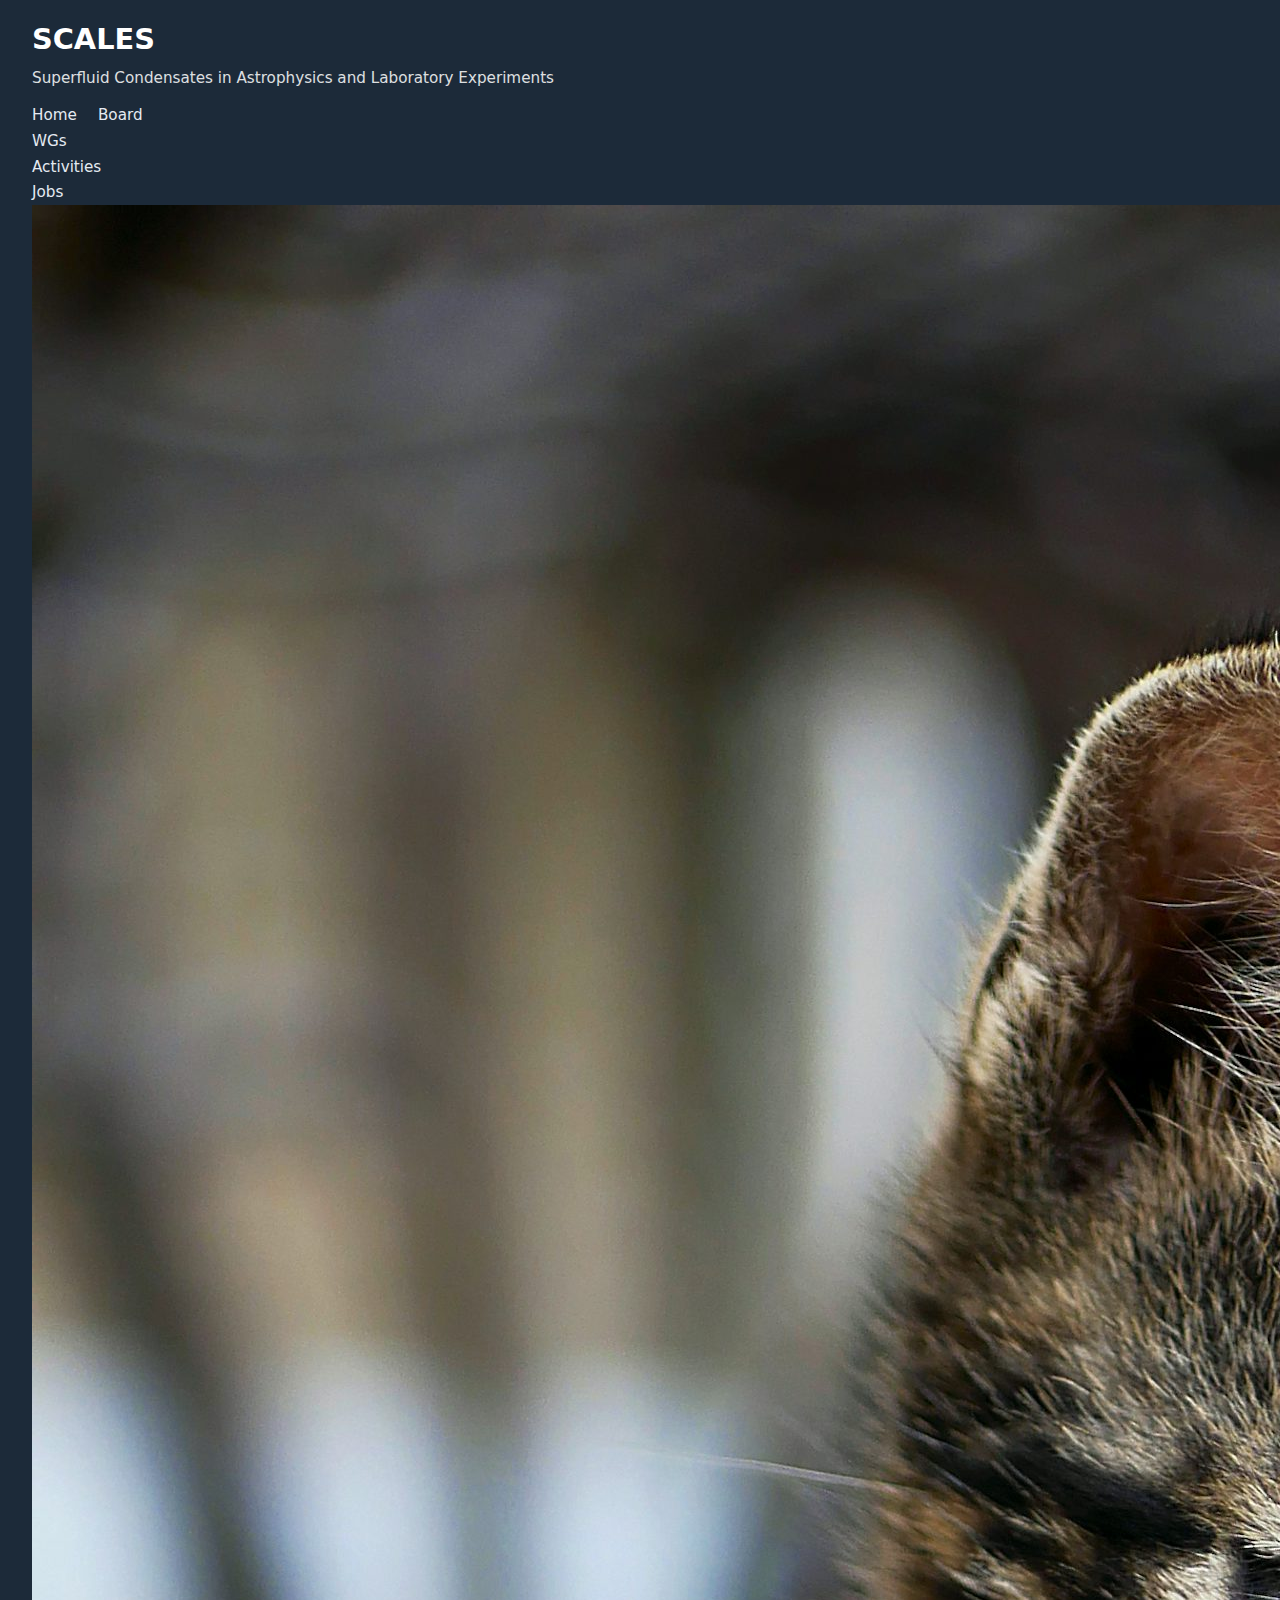
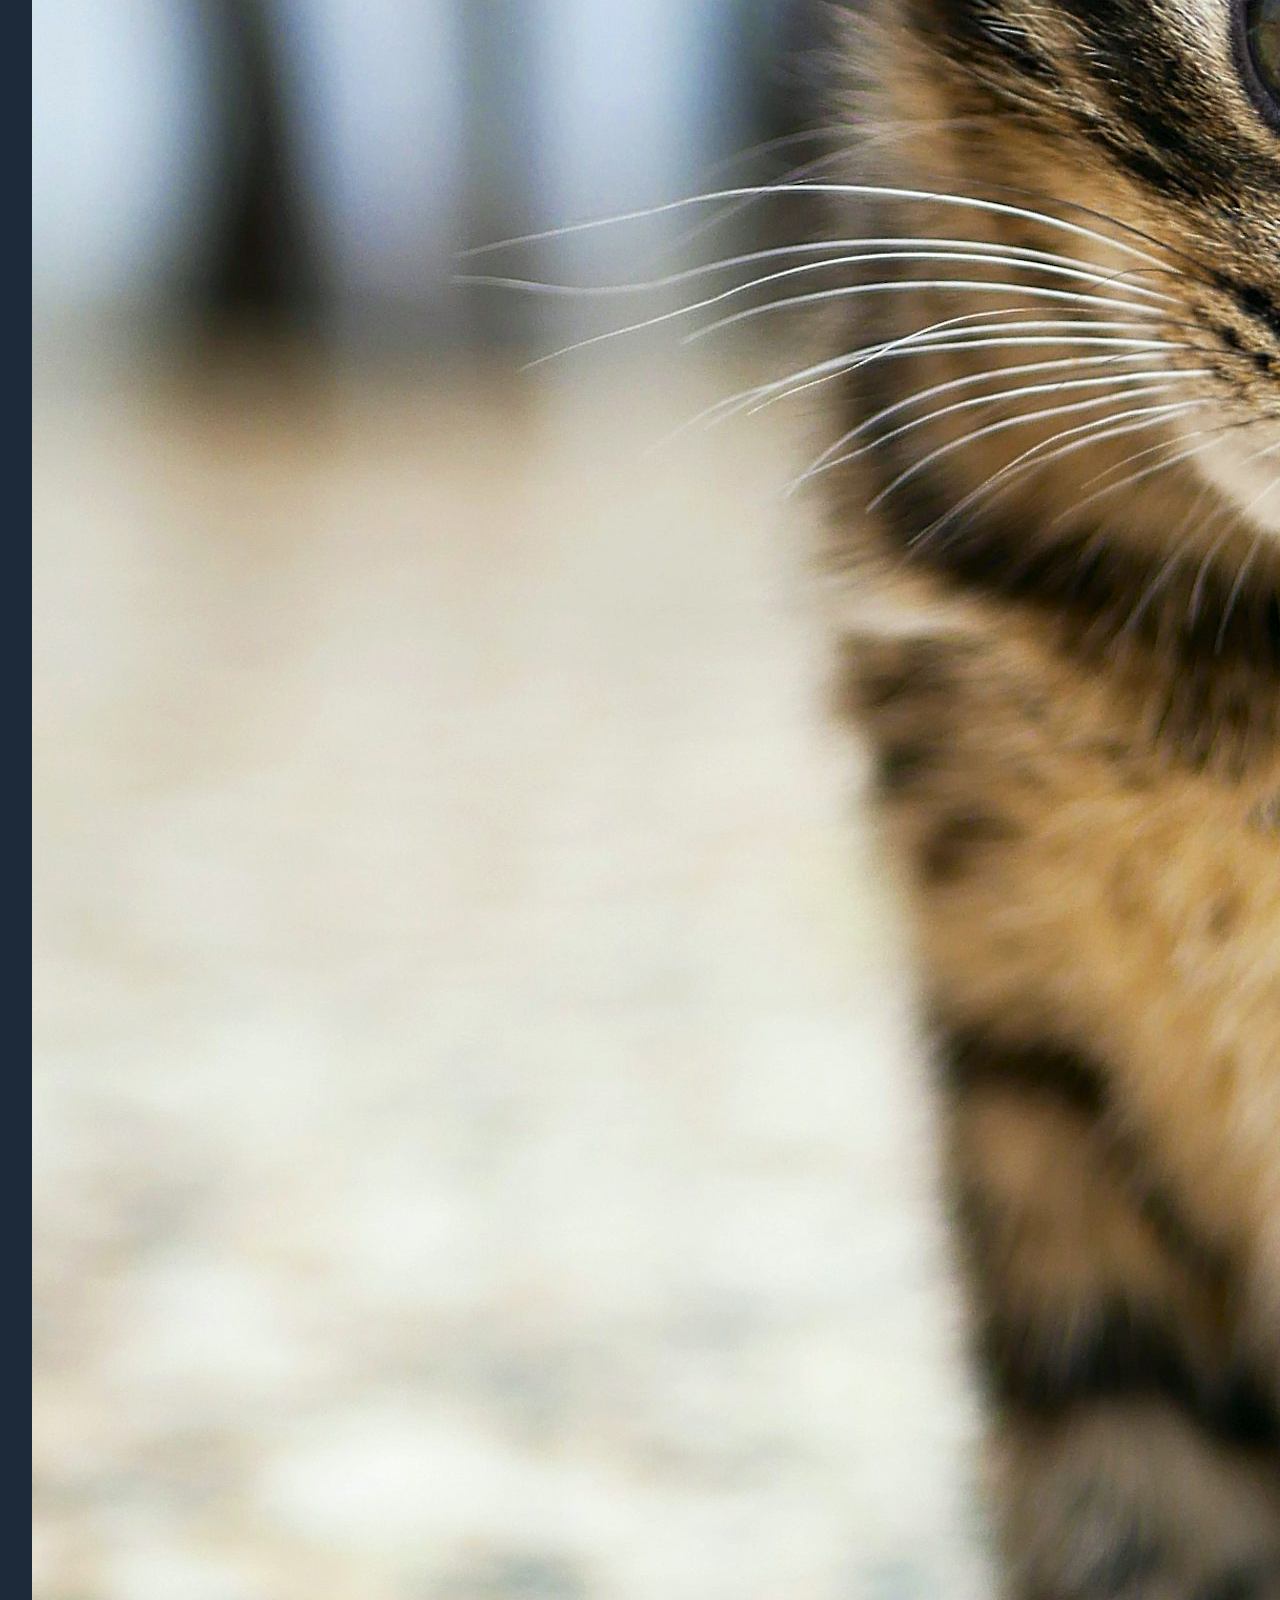
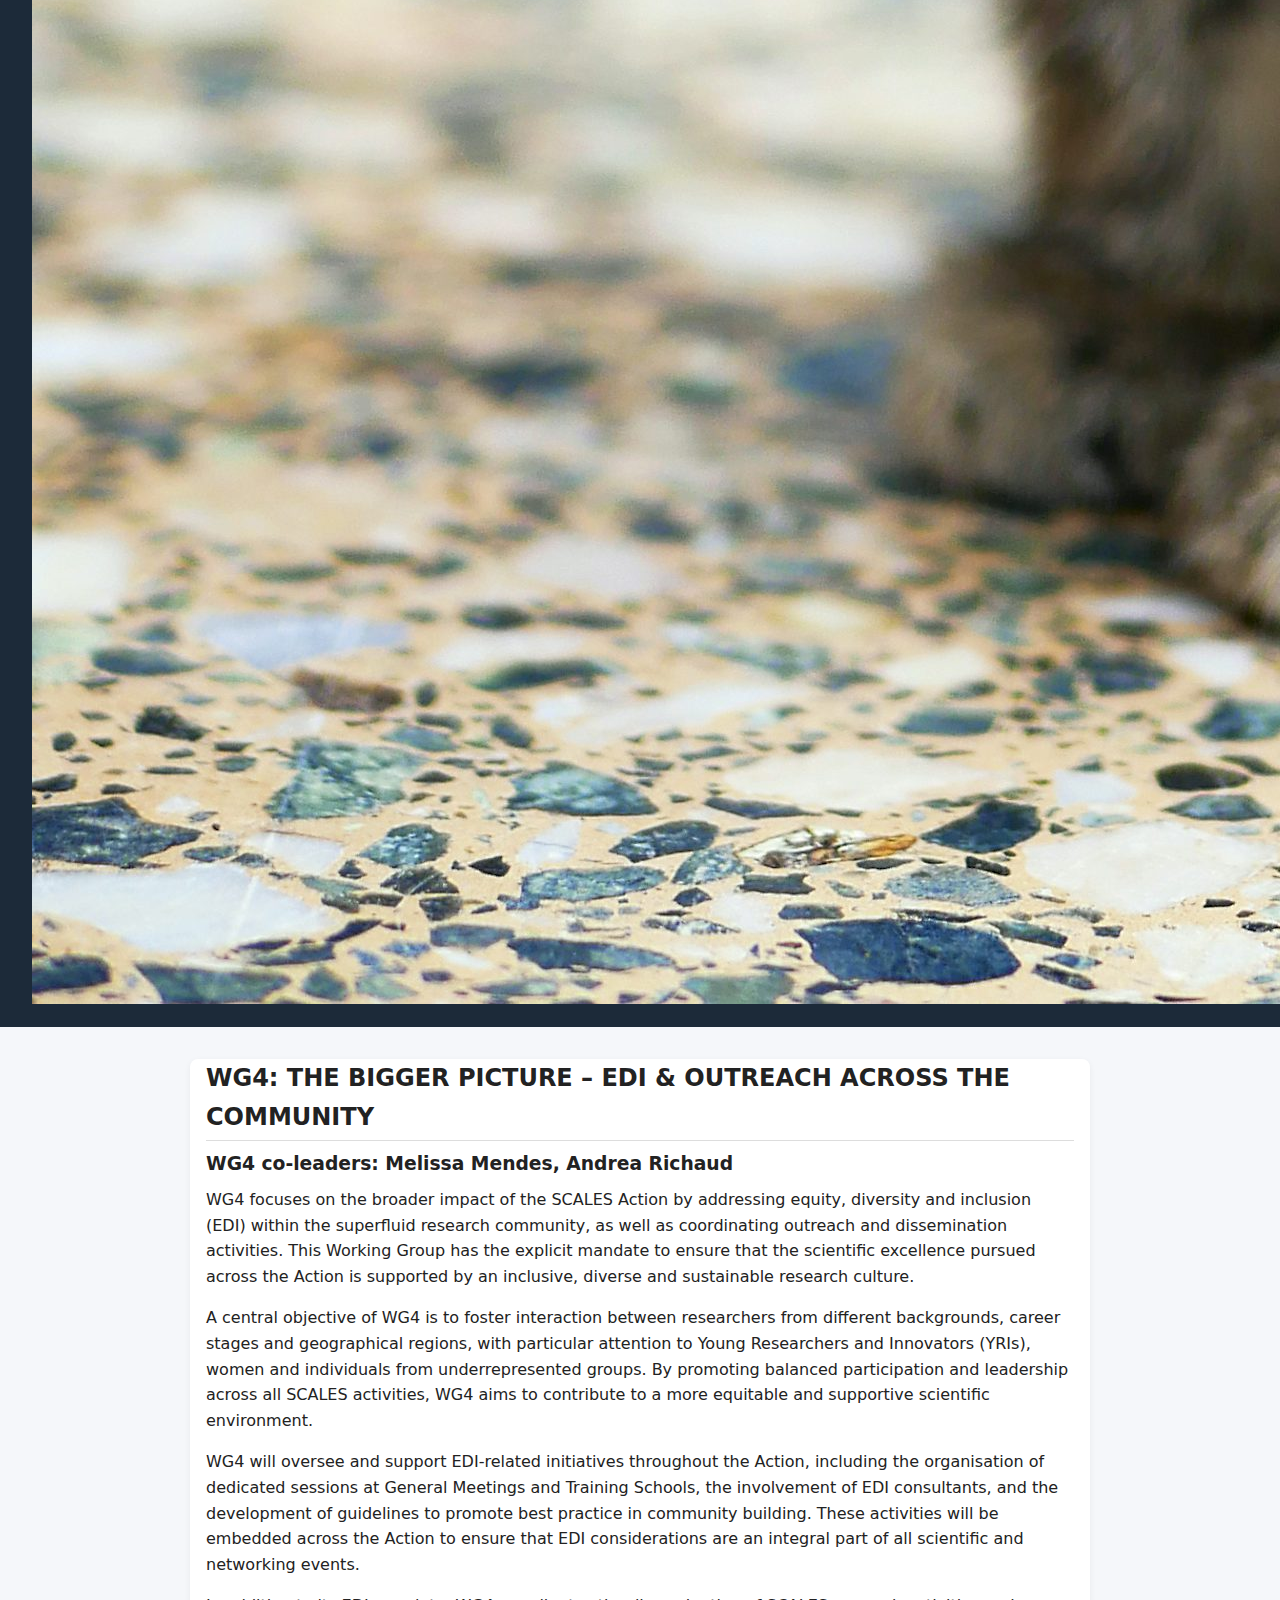
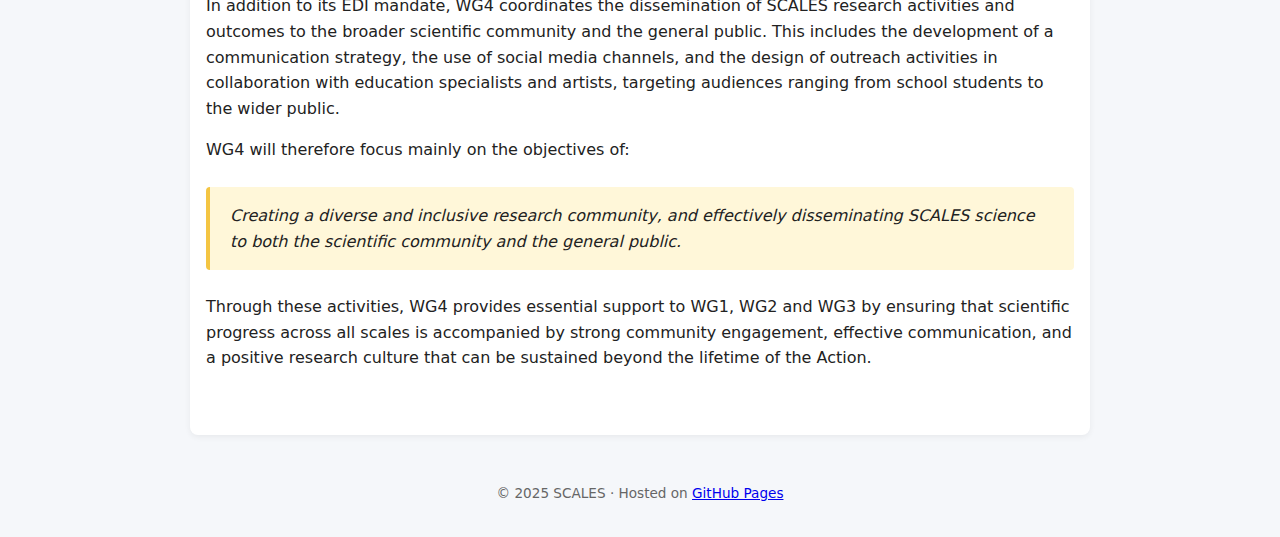
<file: wg4.html>
<!DOCTYPE html>
<html lang="en">
<head>
  <meta charset="UTF-8" />
  <meta name="viewport" content="width=device-width, initial-scale=1" />
  <title>SCALES Network – WG4 EDI & Outreach</title>

  <!-- Google Font -->
  <link rel="preconnect" href="https://fonts.googleapis.com">
  <link rel="preconnect" href="https://fonts.gstatic.com" crossorigin>
  <link
    href="https://fonts.googleapis.com/css2?family=Roboto:wght@300;400;700&display=swap"
    rel="stylesheet"
  >

  <!-- Main stylesheet -->
  <link rel="stylesheet" href="style.css" />
</head>
<body>
  <header>
    <div class="header-left">
      <div class="site-title">
        <h1>SCALES</h1>
        <p>Superfluid Condensates in Astrophysics and Laboratory Experiments</p>
      </div>

      <nav>
        <a href="index.html">Home</a>
        <a href="board.html">Board</a>

        <div class="dropdown">
          <a class="dropbtn">WGs</a>
          <div class="dropdown-content" style="display: none;">
            <a href="wg1.html">WG1 – Vortex dynamics</a>
            <a href="wg2.html">WG2 – Superfluid Turbulence</a>
            <a href="wg3.html">WG3 – Macroscopic Scales</a>
            <a href="wg4.html" class="active">WG4 – EDI &amp; Outreach</a>
          </div>
        </div>

        <div class="dropdown">
          <a class="dropbtn">Activities</a>
          <div class="dropdown-content" style="display: none;">
            <a href="wgmeetings.html">WG meetings</a>
            <a href="conferences.html">Conferences</a>
            <a href="schools.html">Schools</a>
            <a href="outreach.html">Outreach</a>
          </div>
        </div>

        <a href="jobs.html">Jobs</a>
      </nav>
    </div>

    <div class="header-logo">
      <img src="logo.jpeg" alt="SCALES logo" />
    </div>
  </header>

  <main>
    <section>
      <h2>WG4: THE BIGGER PICTURE – EDI &amp; OUTREACH ACROSS THE COMMUNITY</h2>

      <h3>WG4 co-leaders: Melissa Mendes, Andrea Richaud</h3>

      <p>
        WG4 focuses on the broader impact of the SCALES Action by addressing equity, diversity and
        inclusion (EDI) within the superfluid research community, as well as coordinating outreach
        and dissemination activities. This Working Group has the explicit mandate to ensure that the
        scientific excellence pursued across the Action is supported by an inclusive, diverse and
        sustainable research culture.
      </p>

      <p>
        A central objective of WG4 is to foster interaction between researchers from different
        backgrounds, career stages and geographical regions, with particular attention to Young
        Researchers and Innovators (YRIs), women and individuals from underrepresented groups.
        By promoting balanced participation and leadership across all SCALES activities, WG4 aims
        to contribute to a more equitable and supportive scientific environment.
      </p>

      <p>
        WG4 will oversee and support EDI-related initiatives throughout the Action, including the
        organisation of dedicated sessions at General Meetings and Training Schools, the involvement
        of EDI consultants, and the development of guidelines to promote best practice in community
        building. These activities will be embedded across the Action to ensure that EDI considerations
        are an integral part of all scientific and networking events.
      </p>

      <p>
        In addition to its EDI mandate, WG4 coordinates the dissemination of SCALES research
        activities and outcomes to the broader scientific community and the general public. This
        includes the development of a communication strategy, the use of social media channels,
        and the design of outreach activities in collaboration with education specialists and artists,
        targeting audiences ranging from school students to the wider public.
      </p>

      <p>
        WG4 will therefore focus mainly on the objectives of:
      </p>

      <div
        style="
          margin: 1.5rem 0;
          padding: 1rem 1.25rem;
          border-left: 4px solid #f4c542;
          background: #fff7d9;
          border-radius: 4px;
        "
      >
        <p style="margin: 0; font-style: italic;">
          Creating a diverse and inclusive research community, and effectively disseminating
          SCALES science to both the scientific community and the general public.
        </p>
      </div>

      <p>
        Through these activities, WG4 provides essential support to WG1, WG2 and WG3 by ensuring
        that scientific progress across all scales is accompanied by strong community engagement,
        effective communication, and a positive research culture that can be sustained beyond the
        lifetime of the Action.
      </p>
    </section>
  </main>

  <footer>
    <p>
      © 2025 SCALES · Hosted on
      <a href="https://pages.github.com/" target="_blank" rel="noopener">
        GitHub Pages
      </a>
    </p>
  </footer>
</body>
</html>
</file>
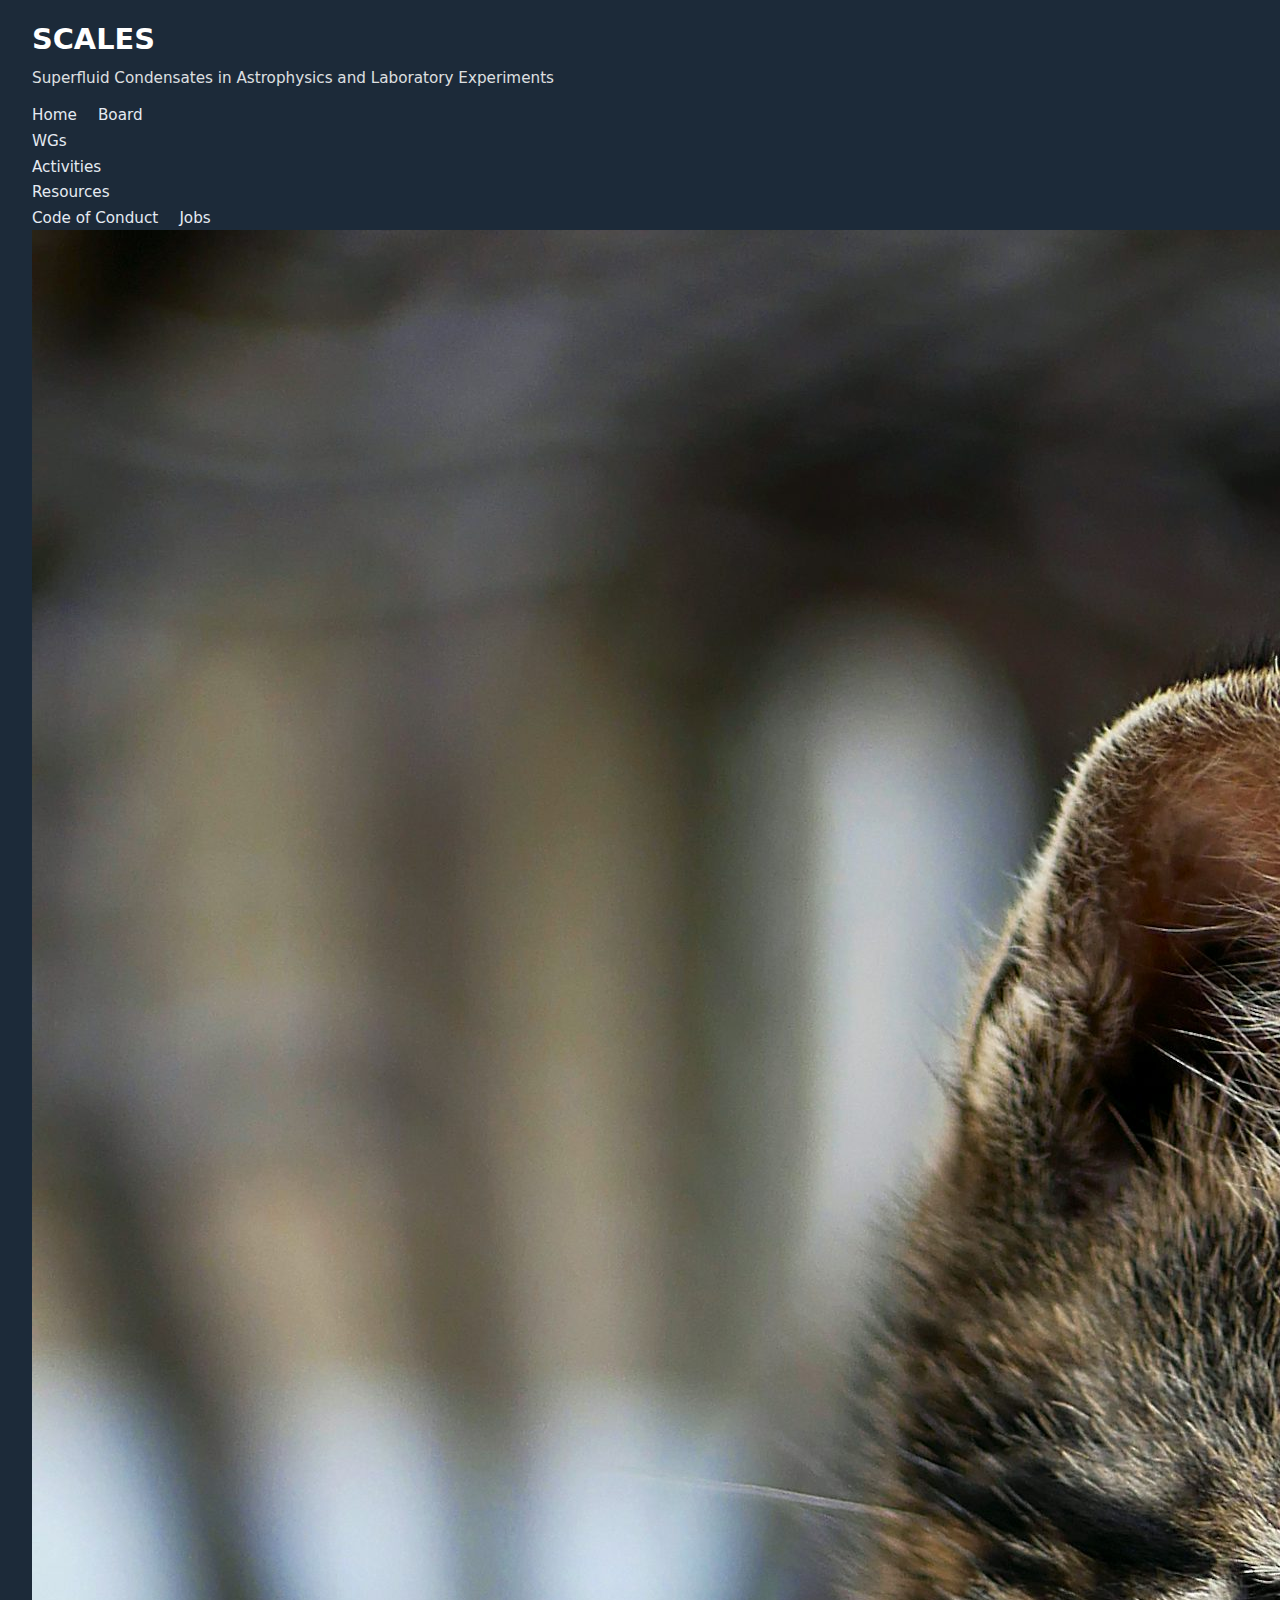
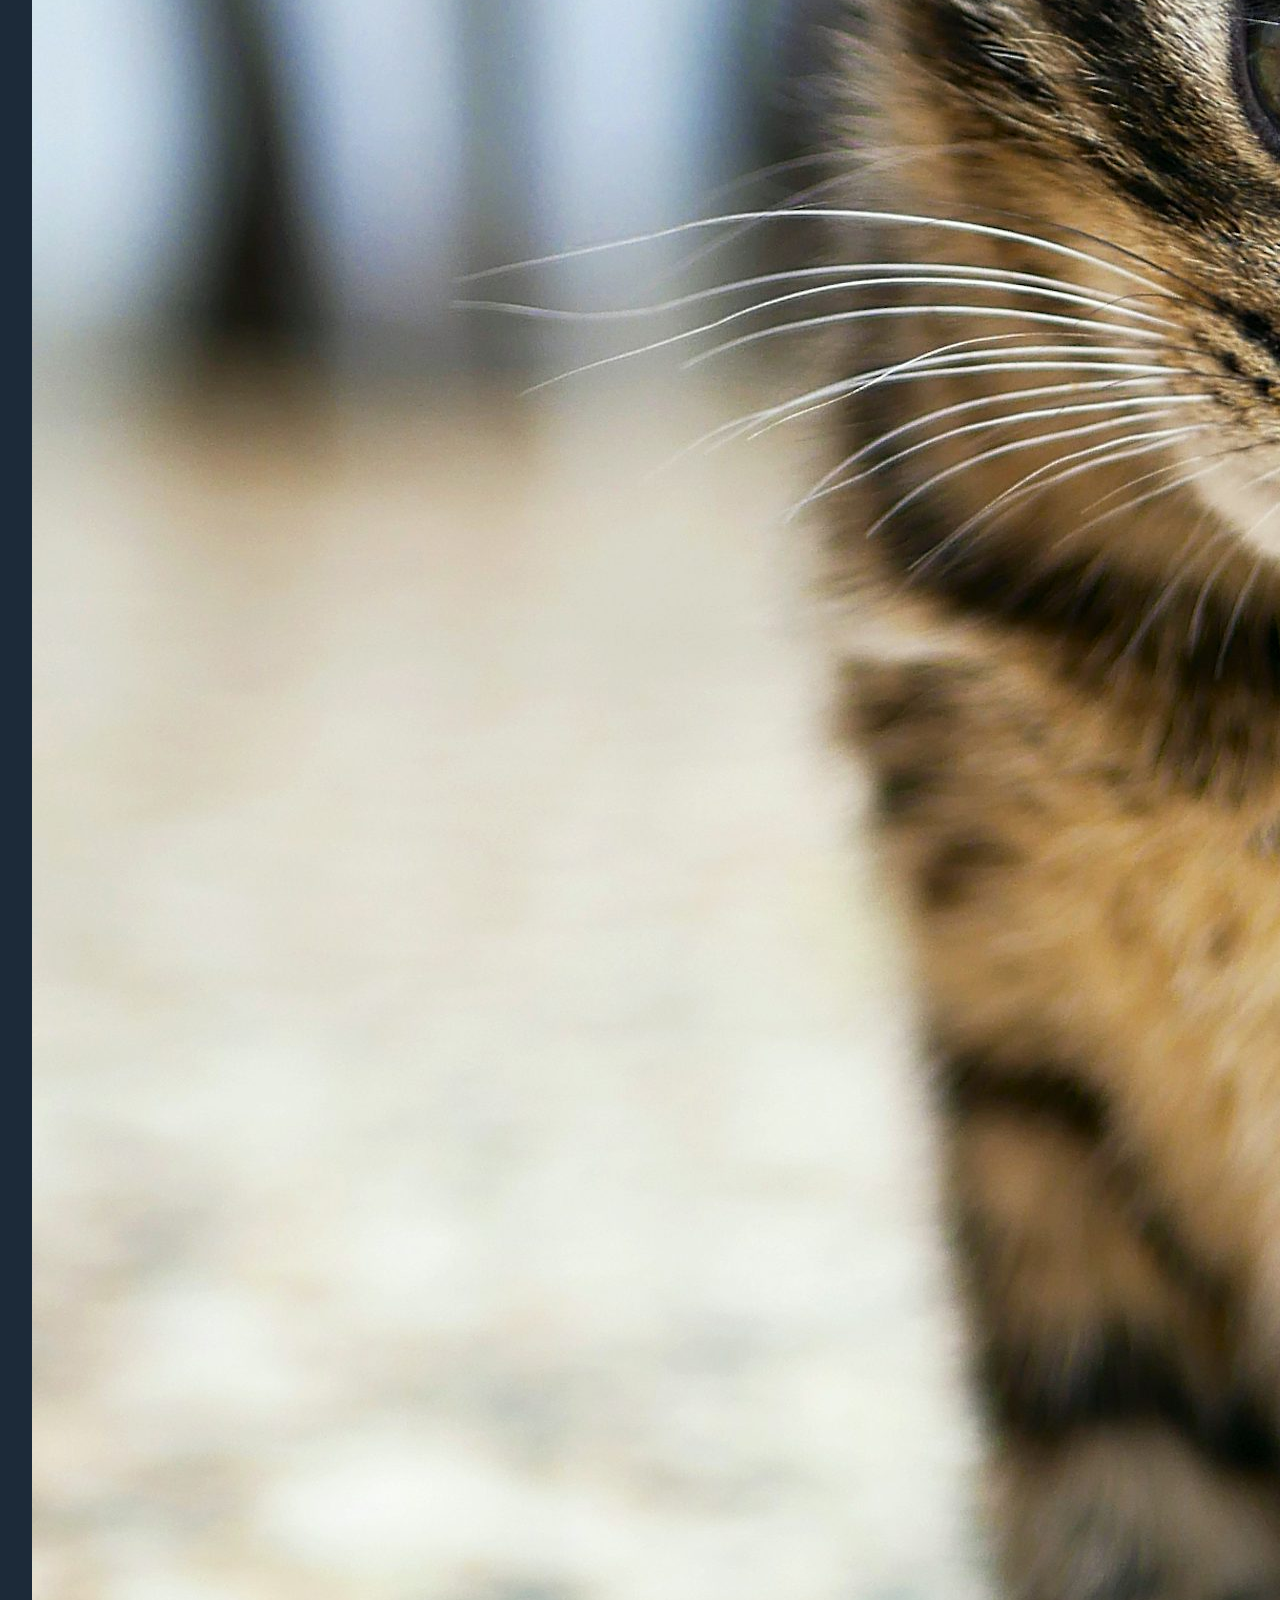
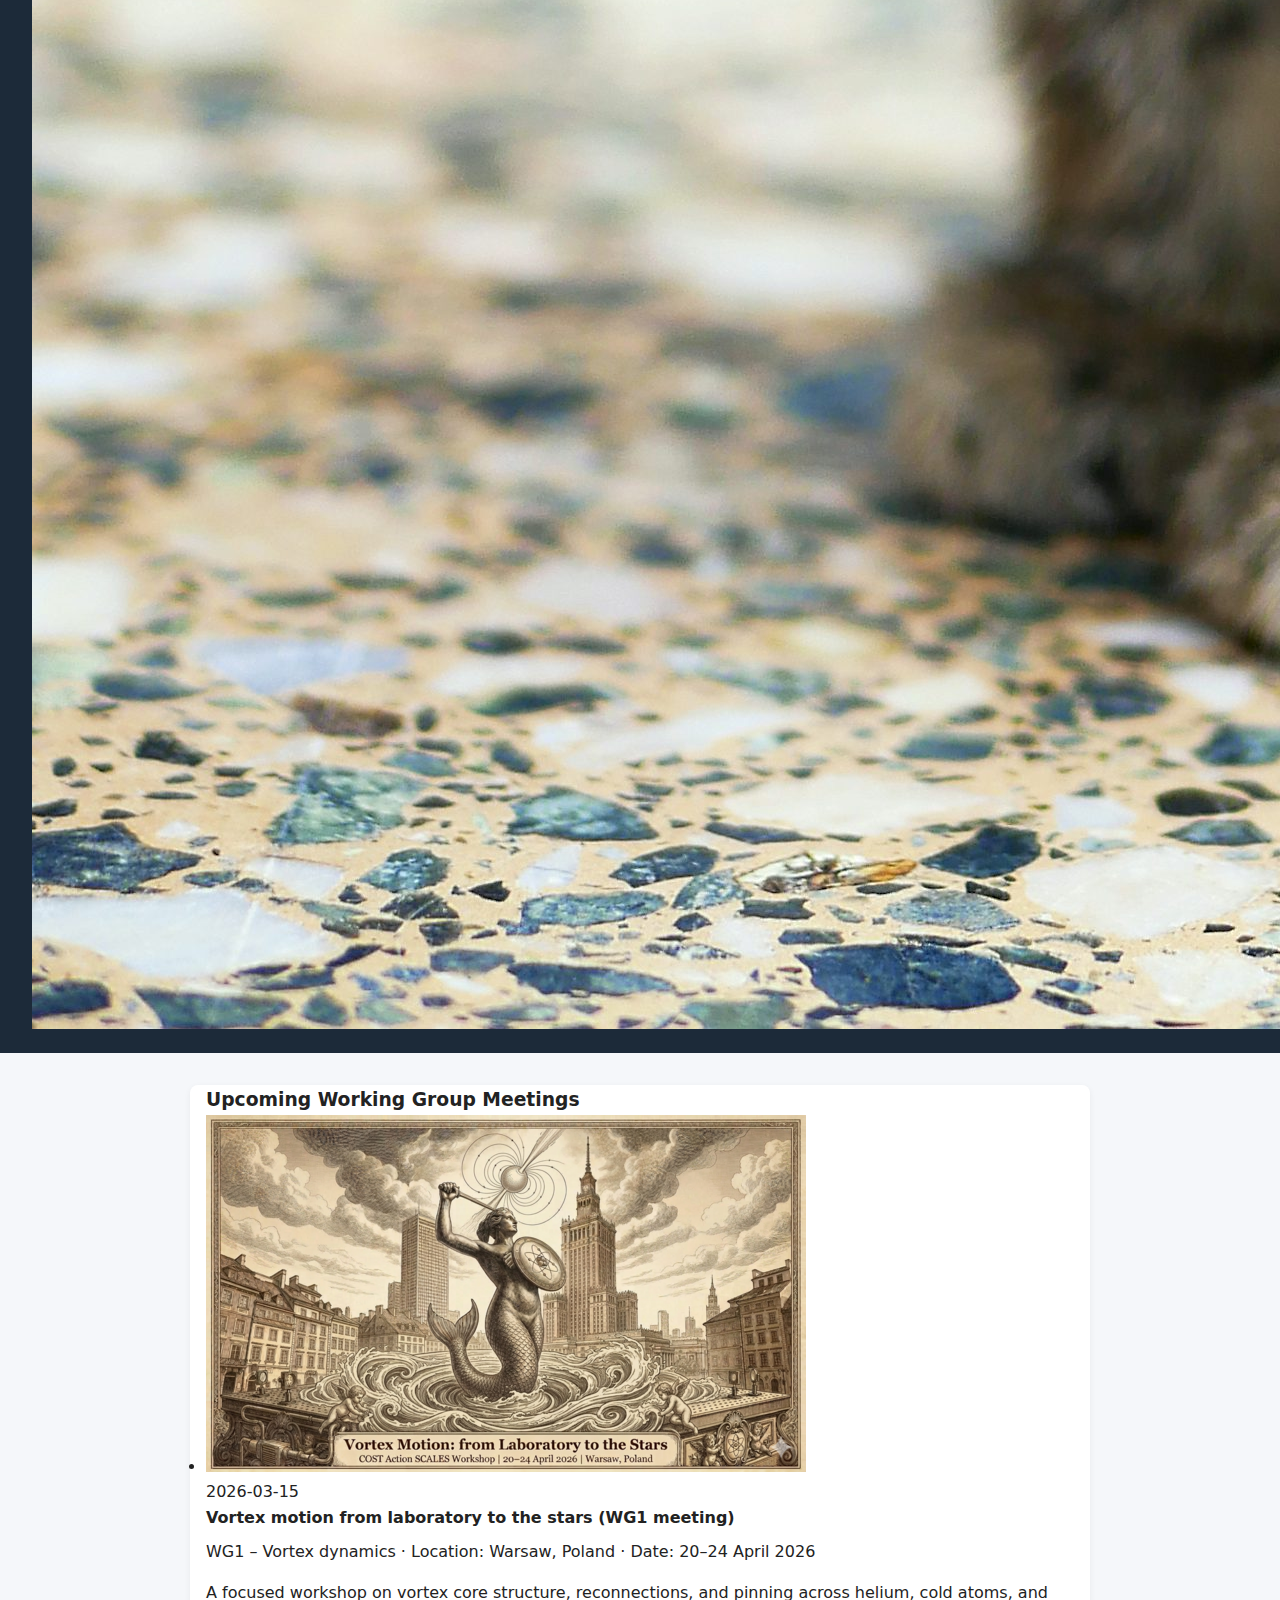
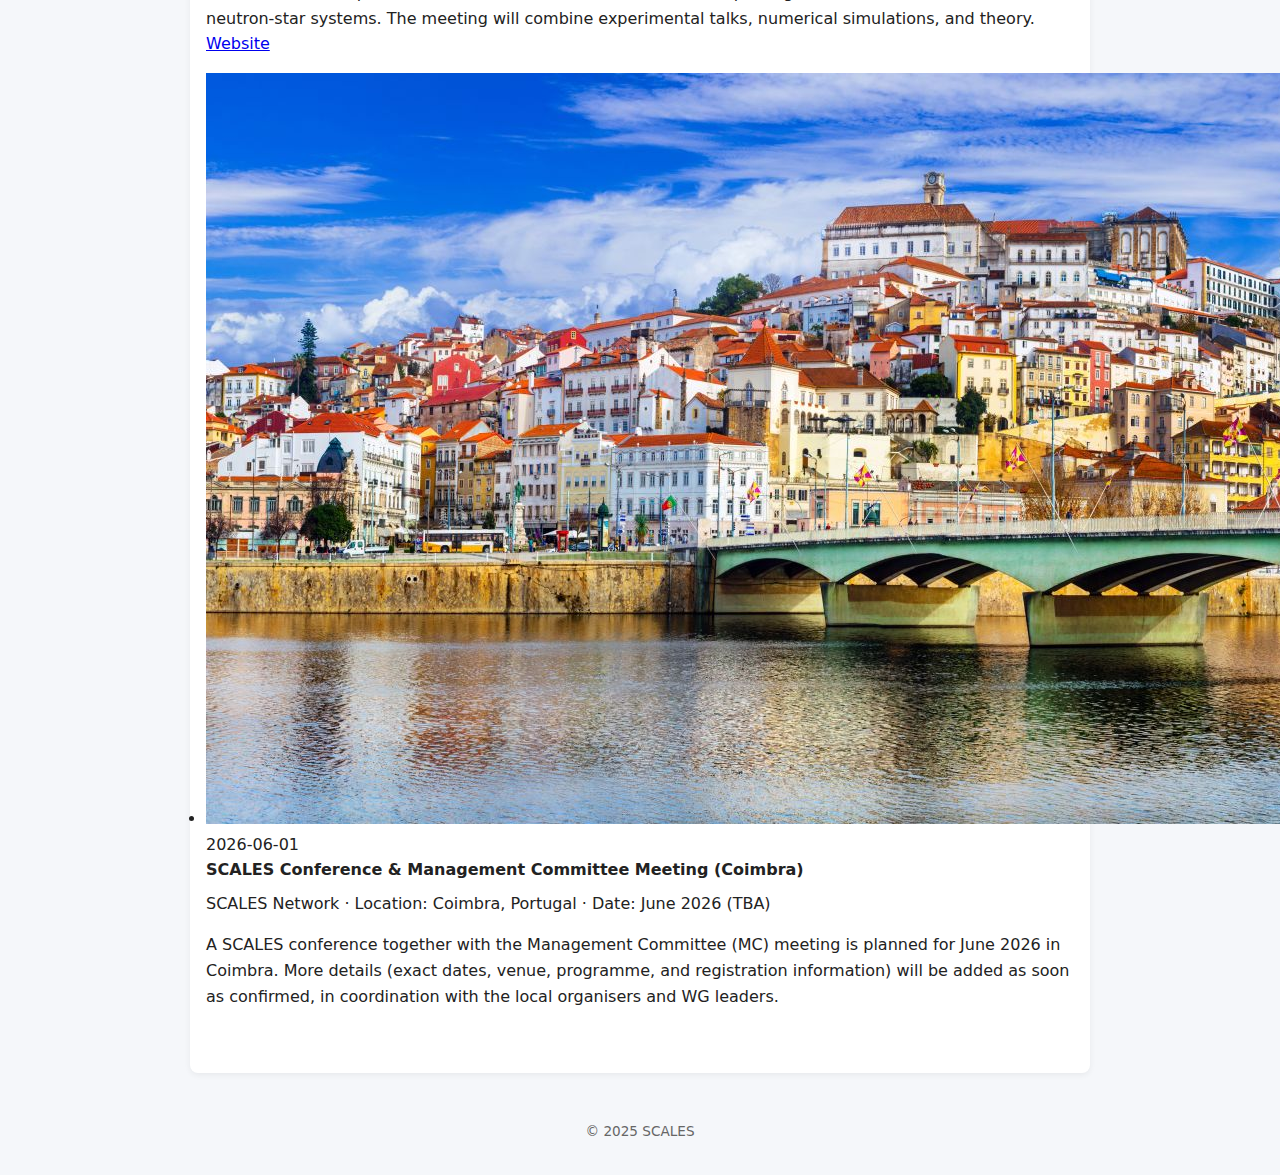
<file: wgmeetings.html>
<!DOCTYPE html>
<html lang="en">
<head>
  <meta charset="UTF-8" />
  <meta name="viewport" content="width=device-width, initial-scale=1" />
  <title>SCALES Network – WG meetings</title>

  <!-- Google Font -->
  <link rel="preconnect" href="https://fonts.googleapis.com">
  <link rel="preconnect" href="https://fonts.gstatic.com" crossorigin>
  <link
    href="https://fonts.googleapis.com/css2?family=Roboto:wght@300;400;700&display=swap"
    rel="stylesheet"
  >

  <!-- Main stylesheet -->
  <link rel="stylesheet" href="style.css" />
</head>
<body>
  <header>
    <div class="header-left">
      <div class="site-title">
        <h1>SCALES</h1>
        <p>Superfluid Condensates in Astrophysics and Laboratory Experiments</p>
      </div>

      <nav>
        <a href="index.html">Home</a>
        <a href="board.html">Board</a>

        <!-- WGs dropdown -->
        <div class="dropdown">
          <a class="dropbtn">WGs</a>
          <div class="dropdown-content" style="display: none;">
            <a href="wg1.html">WG1 – Vortex dynamics</a>
            <a href="wg2.html">WG2 – Superfluid Turbulence</a>
            <a href="wg3.html">WG3 – Macroscopic Scales</a>
            <a href="wg4.html">WG4 – EDI &amp; Outreach</a>
          </div>
        </div>

        <!-- Activities dropdown -->
        <div class="dropdown">
          <a class="dropbtn">Activities</a>
          <div class="dropdown-content" style="display: none;">
            <a href="wgmeetings.html" class="active">WG meetings</a>
            <a href="conferences.html">Conferences</a>
            <a href="schools.html">Schools</a>
            <a href="outreach.html">Outreach</a>
            <a href="STSM.html">Short term scientific missions</a>
          </div>
        </div>

        <!-- Resources dropdown -->
        <div class="dropdown">
          <a class="dropbtn">Resources</a>
          <div class="dropdown-content" style="display: none;">
            <a href="scientific-resources.html">Scientific Resources</a>
          </div>
        </div>

        <a href="code-of-conduct.html">Code of Conduct</a>
        <a href="jobs.html">Jobs</a>
      </nav>
    </div>

    <div class="header-logo">
      <img src="logo.jpeg" alt="SCALES logo" />
    </div>
  </header>

  <main>

    <!-- Upcoming WG meetings -->
    <section>
      <h3>Upcoming Working Group Meetings</h3>
      <ul class="wg-list">
        <li>
          <div class="wg-meeting">
            <img
              src="img_wgmeetings/wg1-2026.png"
              alt="Poster or image for Vortex motion from laboratory to the stars meeting"
              class="wg-image"
            />
            <div class="wg-text">
              <div class="wg-date">2026-03-15</div>
              <h4 class="wg-title">
                Vortex motion from laboratory to the stars (WG1 meeting)
              </h4>
              <p class="wg-meta">
                WG1 – Vortex dynamics · Location: Warsaw, Poland · Date: 20–24 April 2026
              </p>
              <p class="wg-desc">
                A focused workshop on vortex core structure, reconnections, and pinning
                across helium, cold atoms, and neutron-star systems. The meeting will
                combine experimental talks, numerical simulations, and theory. <a href="http://www.theory.ifpan.edu.pl/events/scales-2026/">Website</a>
              </p>
            </div>
          </div>
        </li>

        <li>
  <div class="wg-meeting">
    <img
      src="img_wgmeetings/Coimbra.jpg"
      alt="Coimbra, Portugal – SCALES Conference / MC Meeting"
      class="wg-image"
    />
    <div class="wg-text">
      <div class="wg-date">2026-06-01</div>
      <h4 class="wg-title">
        SCALES Conference &amp; Management Committee Meeting (Coimbra)
      </h4>
      <p class="wg-meta">
        SCALES Network · Location: Coimbra, Portugal · Date: June 2026 (TBA)
      </p>
      <p class="wg-desc">
        A SCALES conference together with the Management Committee (MC) meeting is planned for June 2026 in Coimbra.
        More details (exact dates, venue, programme, and registration information) will be added as soon as confirmed,
        in coordination with the local organisers and WG leaders.
      </p>
    </div>
  </div>
</li>
      </ul>
    </section>
  </main>

  <footer>
    <p>
      © 2025 SCALES 
    </p>
  </footer>
  </footer>
</body>
</html>
</file>
<file: style.css>
/* Basic reset */
* {
  box-sizing: border-box;
  margin: 0;
  padding: 0;
}

body {
  font-family: system-ui, -apple-system, BlinkMacSystemFont, "Segoe UI", sans-serif;
  line-height: 1.6;
  background: #f5f7fa;
  color: #222;
}

/* Layout */
header {
  background: #1c2a39;
  color: #fff;
  padding: 1rem 2rem;
}

.site-title h1 {
  margin-bottom: 0.25rem;
  font-size: 1.8rem;
}

.site-title p {
  font-size: 0.95rem;
  opacity: 0.85;
}

/* Navigation */
nav {
  margin-top: 0.75rem;
}

nav a {
  color: #e5eaf2;
  text-decoration: none;
  margin-right: 1rem;
  font-size: 0.95rem;
  padding-bottom: 0.25rem;
  border-bottom: 2px solid transparent;
}

nav a:hover {
  border-bottom-color: #f4c542;
}

nav a.active {
  border-bottom-color: #f4c542;
  font-weight: 600;
}

/* Main content */
main {
  max-width: 900px;
  margin: 2rem auto;
  padding: 0 1rem 3rem;
  background: #fff;
  border-radius: 8px;
  box-shadow: 0 2px 6px rgba(0,0,0,0.06);
}

main h2 {
  margin: 1.5rem 0 0.5rem;
  border-bottom: 1px solid #ddd;
  padding-bottom: 0.25rem;
}

main p {
  margin: 0.5rem 0 1rem;
}

/* News list */
.news-list {
  list-style: none;
  margin-top: 0.5rem;
}

.news-list li {
  margin-bottom: 0.5rem;
}

/* Footer */
footer {
  text-align: center;
  padding: 1rem 0 2rem;
  font-size: 0.85rem;
  color: #666;
}
</file>
